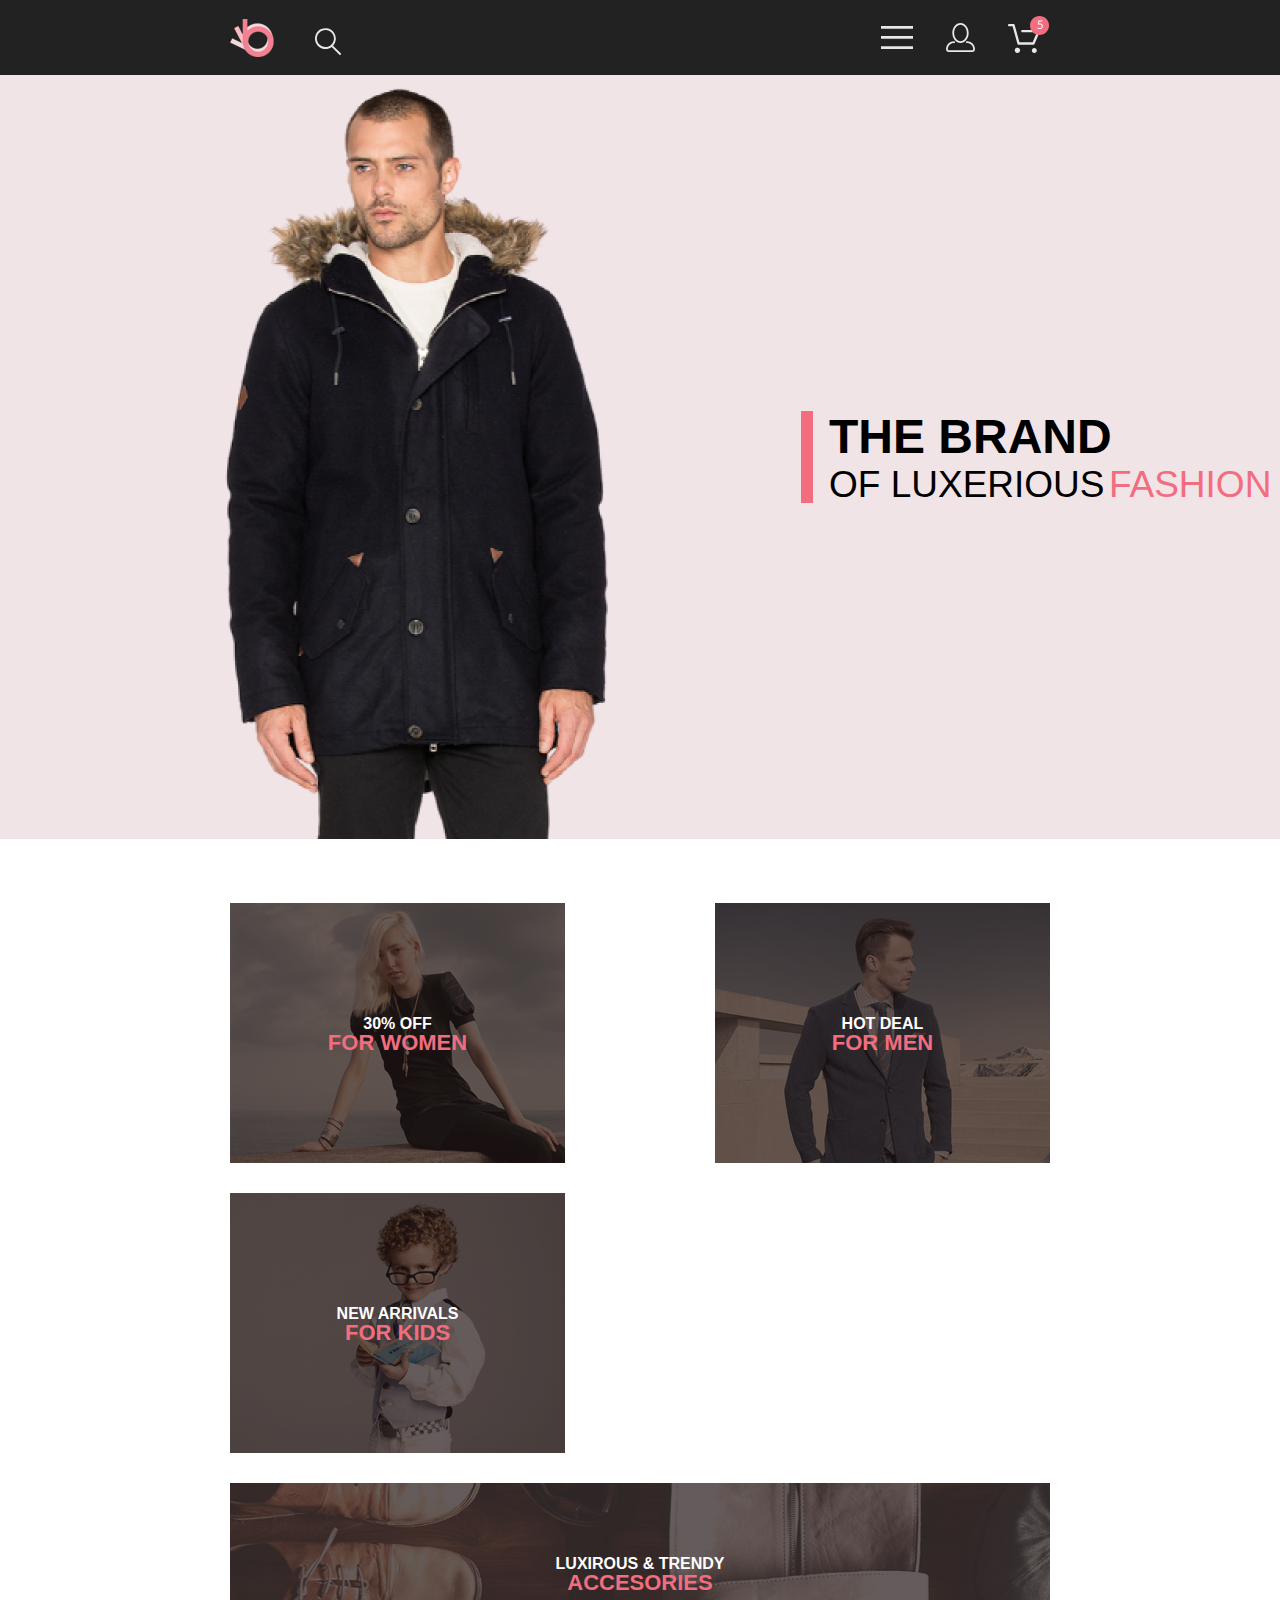
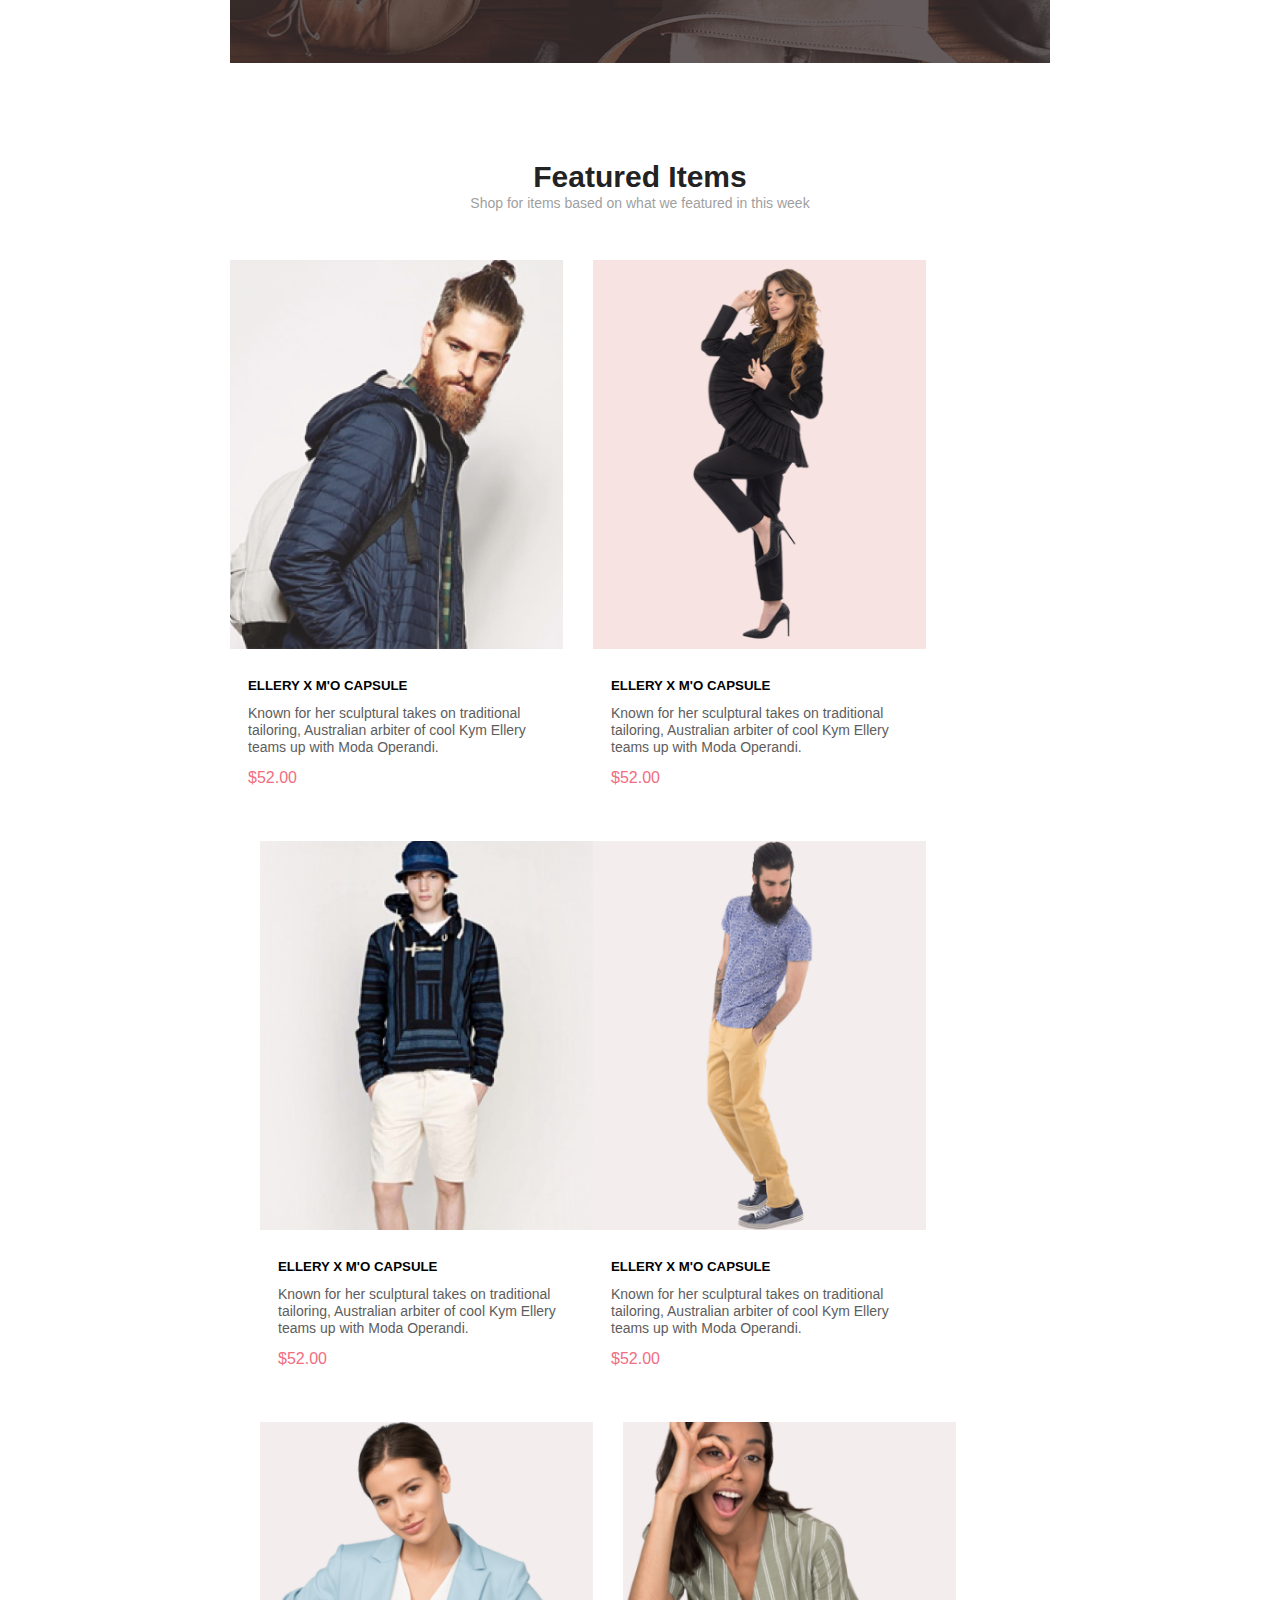
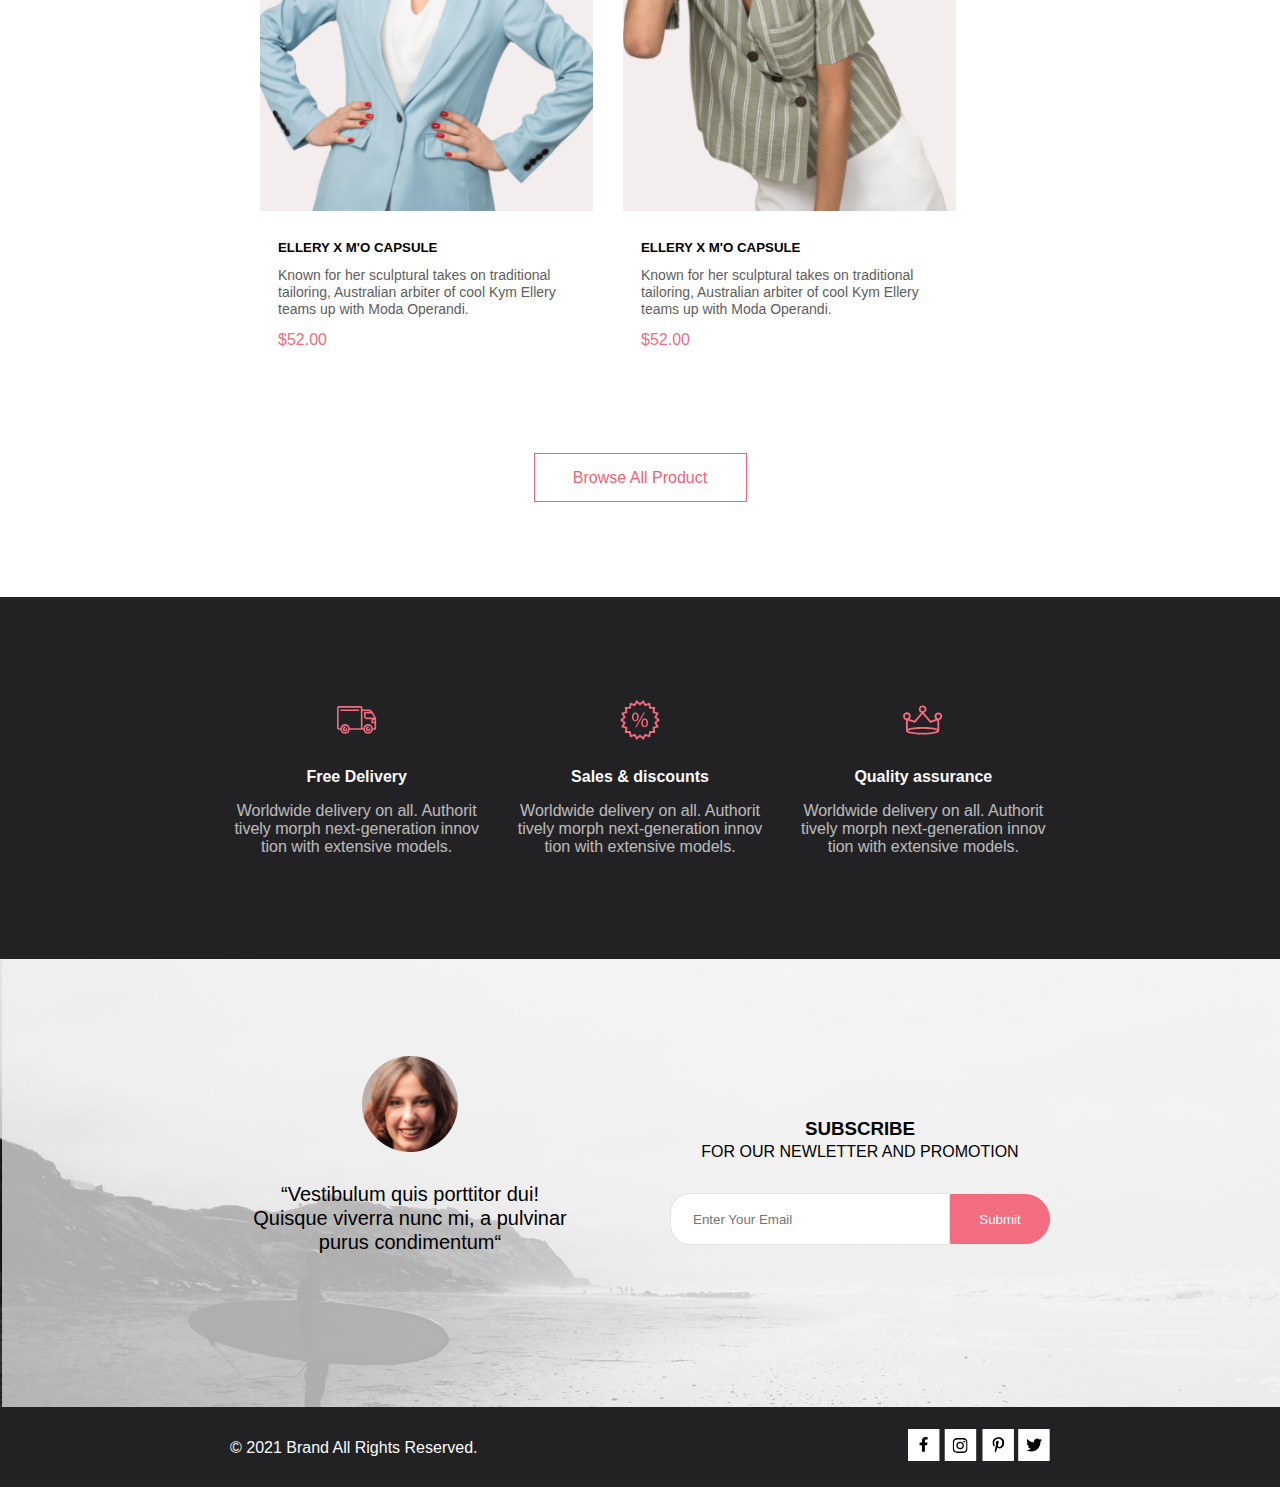
<file: index.html>
<!DOCTYPE html>
<html lang="en">
<head>
	<meta charset="UTF-8">
	<meta http-equiv="X-UA-Compatible" content="IE=edge">
	<meta name="viewport" content="width=device-width, initial-scale=1.0">
	<title>Document</title>
	<link rel="stylesheet" href="css/style.css">
</head>
<body>
	<header>
		<div class="menu container">
			<div class="menu-left">
				<a class="logo" href="https://google.com"><img src="img/logo.svg" alt=""></a>
				<a class="search" href="https://google.com"><img src="img/find.svg" alt=""></a>
			</div>
			<div class="menu-right">
				<a class="burger-menu" href="https://google.com"><img src="img/burger.svg" alt=""></a>
				<a class="contacts-menu" href="https://google.com"><img src="img/contacts.svg" alt=""></a>
				<a class="shop-menu" href="https://google.com"><img src="img/shop_menu.svg" alt=""></a>
			</div>
		</div>
	</header>

	<main>
		<section class="intro">
			<div class="intro-image">
				<img class="intro-img" src="img/intro-image.png" alt="">
			</div>
			<div class="intro-line"></div>
			<div class="intro-text">
				<h1>THE BRAND</h1>
				<p>OF LUXERIOUS </p>
				<span>FASHION</span>
			</div>
		</section>

		<section class="category">
			<div class="category__wrap container">
					<div class="category__item">
						<div class="category__text">
							<h3>30% OFF</h3>
							<h2>FOR WOMEN</h2>
						</div>
					</div>
					<div class="category__item">
						<div class="category__text">
							<h3>HOT DEAL</h3>
							<h2>FOR MEN</h2>
						</div>
					</div>
					<div class="category__item">
						<div class="category__text">
							<h3>NEW ARRIVALS</h3>
							<h2>FOR KIDS</h2>
						</div>
					</div>
					<div class="category__item">
						<div class="category__text">
							<h3>LUXIROUS & TRENDY</h3>
							<h2>ACCESORIES</h2>
						</div>
					</div>
			</div>
		</section>
		
		<section class="product">
			<div class="product__wrap container">
				<div class="product__title">
					<h2>Featured Items</h2>
					<p>Shop for items based on what we featured in this week</p>
				</div>
				<div class="product__cards">
					<div class="product__card">
						<img src="img/card1.png" alt="">
						<h5>ELLERY X M'O CAPSULE</h5>
						<p>Known for her sculptural takes on traditional tailoring, Australian arbiter of cool Kym Ellery teams up with Moda Operandi.</p>
						<p><span>$52.00</span></p>
					</div>
					<div class="product__card">
						<img src="img/card2.png" alt="">
						<h5>ELLERY X M'O CAPSULE</h5>
						<p>Known for her sculptural takes on traditional tailoring, Australian arbiter of cool Kym Ellery teams up with Moda Operandi.</p>
						<p><span>$52.00</span></p>
					</div>
					<div class="product__card">
						<img src="img/card3.png" alt="">
						<h5>ELLERY X M'O CAPSULE</h5>
						<p>Known for her sculptural takes on traditional tailoring, Australian arbiter of cool Kym Ellery teams up with Moda Operandi.</p>
						<p><span>$52.00</span></p>
					</div>
					<div class="product__card">
						<img src="img/card4.png" alt="">
						<h5>ELLERY X M'O CAPSULE</h5>
						<p>Known for her sculptural takes on traditional tailoring, Australian arbiter of cool Kym Ellery teams up with Moda Operandi.</p>
						<p><span>$52.00</span></p>
					</div>
					<div class="product__card">
						<img src="img/card5.png" alt="">
						<h5>ELLERY X M'O CAPSULE</h5>
						<p>Known for her sculptural takes on traditional tailoring, Australian arbiter of cool Kym Ellery teams up with Moda Operandi.</p>
						<p><span>$52.00</span></p>
					</div>
					<div class="product__card">
						<img src="img/card6.png" alt="">
						<h5>ELLERY X M'O CAPSULE</h5>
						<p>Known for her sculptural takes on traditional tailoring, Australian arbiter of cool Kym Ellery teams up with Moda Operandi.</p>
						<p><span>$52.00</span></p>
					</div>
				</div>
			</div>
			<div class="browse">
				<a href="https://google.com" class="browse-button">Browse All Product</a>
			</div>
		</section>

		<section class="services">
			<div class="services__wrap container">
				<div class="services__item">
					<img src="img/service1.svg" alt="">
					<h4>Free Delivery</h4>
					<p>Worldwide delivery on all. Authorit tively morph next-generation innov tion with extensive models.</p>
				</div>
				<div class="services__item">
					<img src="img/service2.svg" alt="">
					<h4>Sales & discounts</h4>
					<p>Worldwide delivery on all. Authorit tively morph next-generation innov tion with extensive models.</p>
				</div>
				<div class="services__item">
					<img src="img/service3.svg" alt="">
					<h4>Quality assurance</h4>
					<p>Worldwide delivery on all. Authorit tively morph next-generation innov tion with extensive models.</p>
				</div>
			</div>
		</section>

		<section class="autro">
			<div class="autro__wrap container">
				<div class="autro__item">
					<img src="img/autro-img.png" alt="">
					<p>“Vestibulum quis porttitor dui! Quisque viverra nunc mi, a pulvinar purus condimentum“</p>
				</div>
				<div class="autro__subscribe">
					<h3>SUBSCRIBE</h3>
					<p>FOR OUR NEWLETTER AND PROMOTION</p>
					<form class="form" action="submit">
						<input class="email" type="email" placeholder="Enter Your Email" name="email" id="">
						<input type="submit" class="button">
					</form>
				</div>
			</div>
		</section>
	</main>

<footer>
	<div class="footer__wrap container">
		<div class="copyright">
			<p>© 2021  Brand  All Rights Reserved.</p>
		</div>
		<div class="social">
			<a href="https://facebook.com"><img src="img/facebook.svg" alt=""></a>
			<a href="https://instagram.com"><img src="img/insta.svg" alt=""></a>
			<a href="https://pinterest.com"><img src="img/pinterest.svg" alt=""></a>
			<a href="https://twitter.com"><img src="img/twitter.svg" alt=""></a>
		</div>
	</div>
</footer>
</body>
</html>
</file>
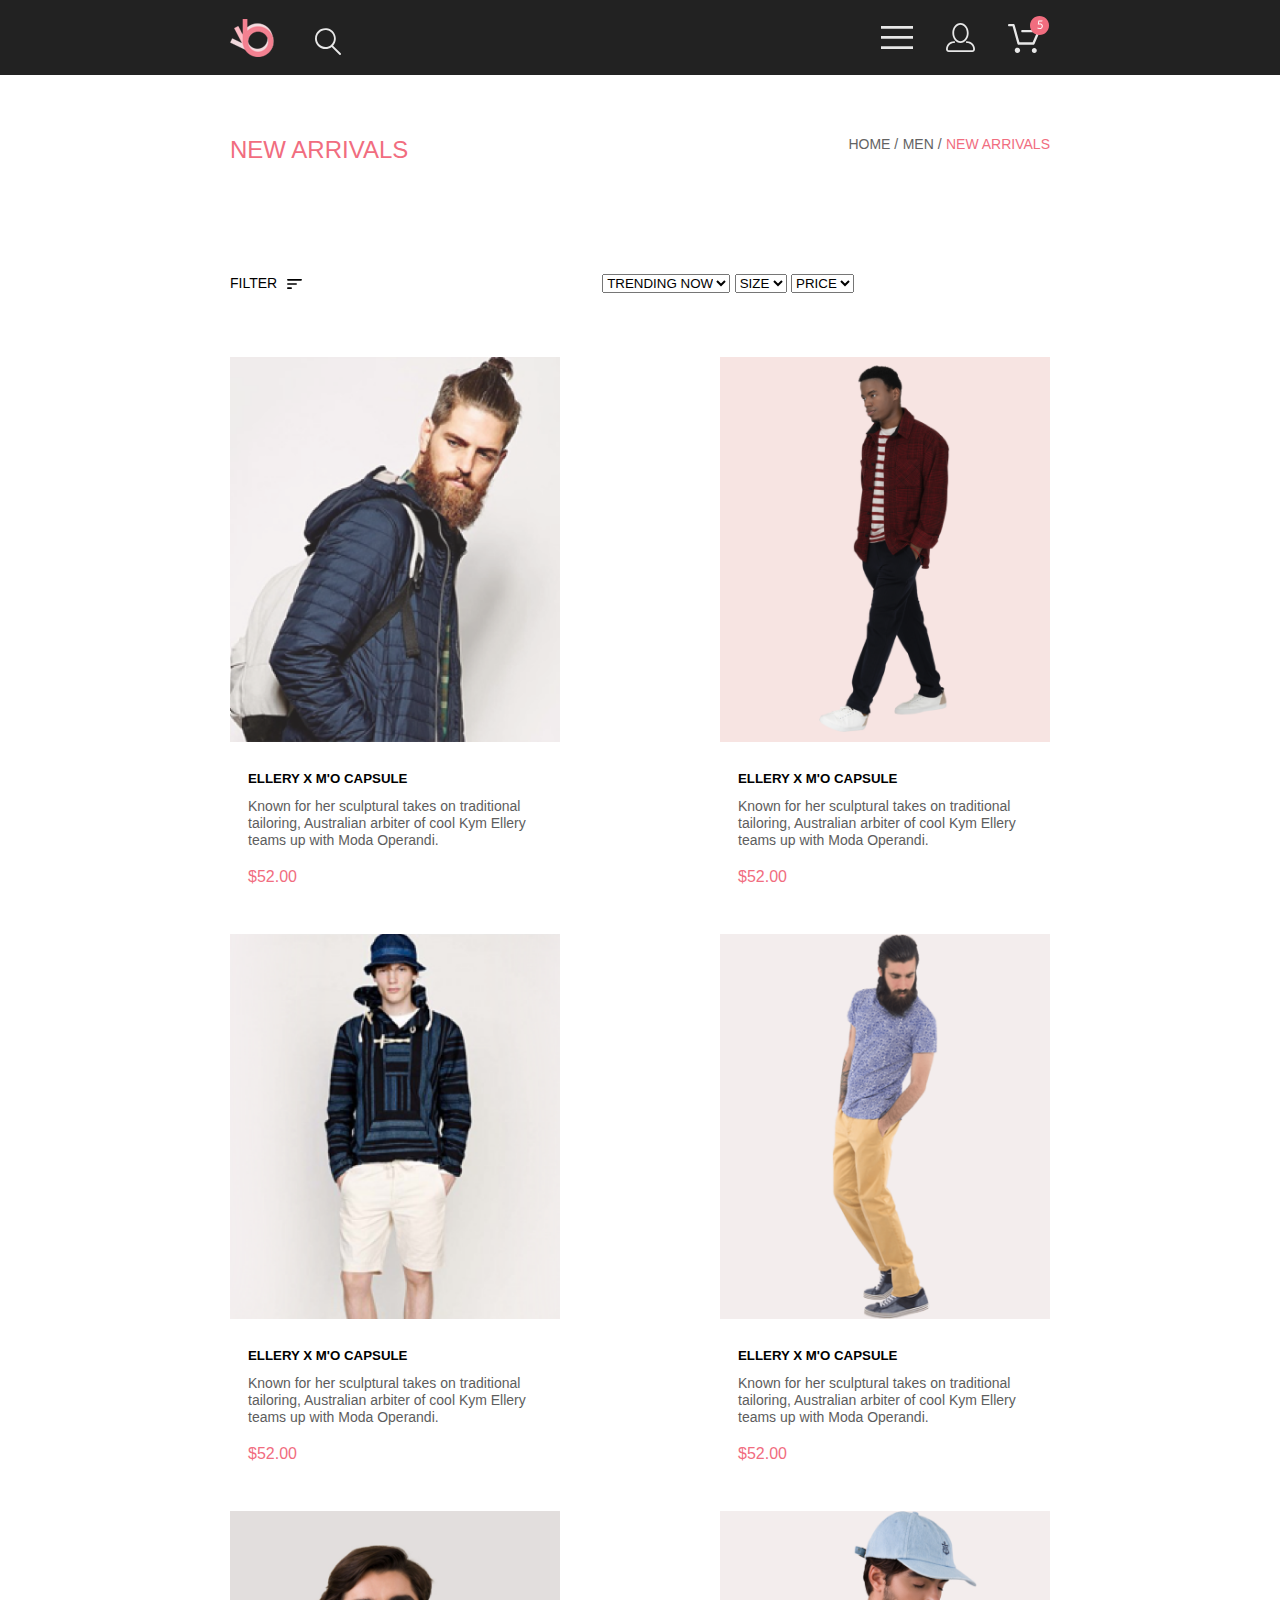
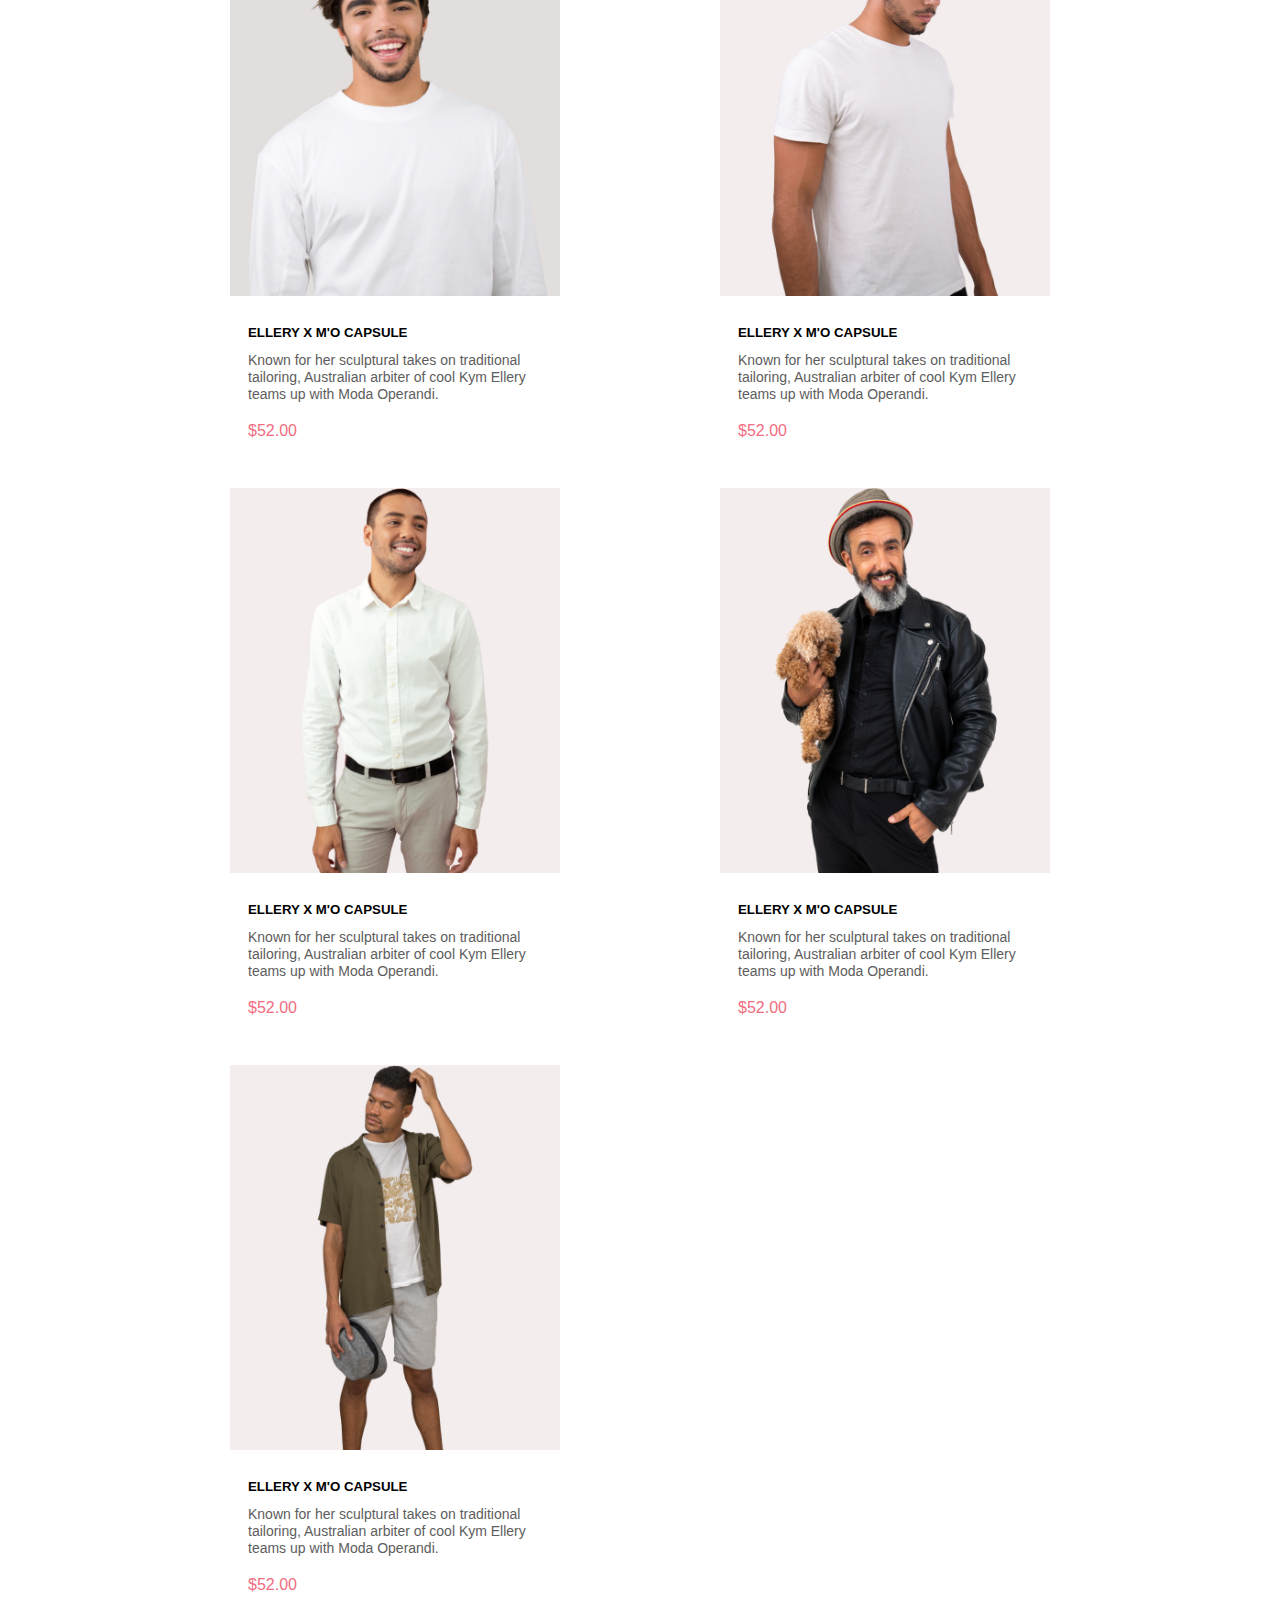
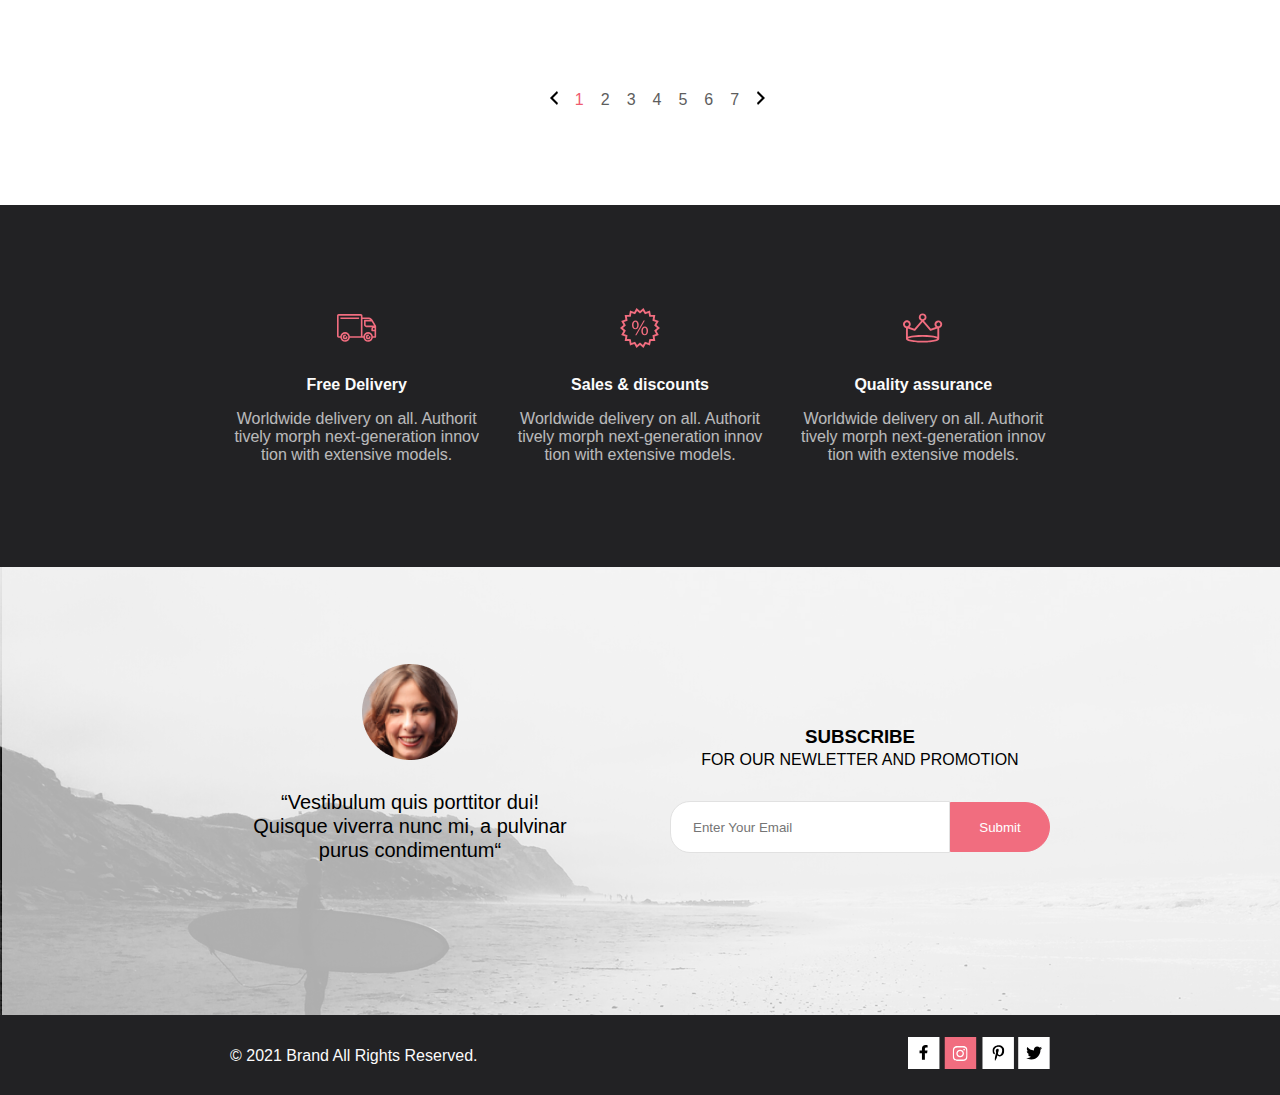
<file: Project-2/index.html>
<!DOCTYPE html>
<html lang="en">
<head>
	<meta charset="UTF-8">
	<meta http-equiv="X-UA-Compatible" content="IE=edge">
	<meta name="viewport" content="width=device-width, initial-scale=1.0">
	<title>Document</title>
	<link rel="stylesheet" href="css/style.css">
</head>
<body>

	<header>
		<div class="menu container">
			<div class="menu-left">
				<a class="logo" href="https://google.com"><img src="img/logo.svg" alt=""></a>
				<a class="search" href="https://google.com"><img src="img/find.svg" alt=""></a>
			</div>
			<div class="menu-right">
				<a class="burger-menu" href="https://google.com"><img src="img/burger.svg" alt=""></a>
				<a class="contacts-menu" href="https://google.com"><img src="img/contacts.svg" alt=""></a>
				<a class="shop-menu" href="https://google.com"><img src="img/shop_menu.svg" alt=""></a>
			</div>
		</div>
	</header>

	<main>
	<section class="arrivals">
		<div class="container arrivals__wrap">
			<div class="arrivals__item">
				<p>NEW ARRIVALS</p>
			</div>
			<div class="arrivals__item">
				<a href="">HOME /</a>
				<a href="">MEN /</a>
				<a href="">NEW ARRIVALS</a>
			</div>
		</div>
	</section>

	<section class="catalog">
		<div class="container catalog__wrap">
			<div class="catalog__filter">
				<p>FILTER</p>
				<div class="select">
						<select name="trending" id="">
						<option value="1">TRENDING NOW</option>
						<option value="2">T-Shirts</option>
						<option value="3">Jeans</option>
						<option value="4">Sneakers</option>
					</select>
					<select name="size" id="">
						<option value="1">SIZE</option>
						<option value="2">44</option>
						<option value="3">46</option>
						<option value="4">48</option>
					</select>
					<select name="price" id="">
						<option value="1">PRICE</option>
						<option value="2">50$</option>
						<option value="3">20$</option>
						<option value="4">10$</option>
					</select>
				</div>
			</div>
			<div class="catalog__items">
				<div class="catalog__item">
					<img src="img/catalog1.png" alt="">
				<h5>ELLERY X M'O CAPSULE</h5>
				<p>Known for her sculptural takes on traditional tailoring, Australian arbiter of cool Kym Ellery teams up with Moda Operandi.</p>
				<p><span>$52.00</span></p>
				</div>
				<div class="catalog__item">
					<img src="img/catalog2.png" alt="">
				<h5>ELLERY X M'O CAPSULE</h5>
				<p>Known for her sculptural takes on traditional tailoring, Australian arbiter of cool Kym Ellery teams up with Moda Operandi.</p>
				<p><span>$52.00</span></p>
				</div>
				<div class="catalog__item">
					<img src="img/catalog3.png" alt="">
				<h5>ELLERY X M'O CAPSULE</h5>
				<p>Known for her sculptural takes on traditional tailoring, Australian arbiter of cool Kym Ellery teams up with Moda Operandi.</p>
				<p><span>$52.00</span></p>
				</div>
				<div class="catalog__item">
					<img src="img/catalog4.png" alt="">
				<h5>ELLERY X M'O CAPSULE</h5>
				<p>Known for her sculptural takes on traditional tailoring, Australian arbiter of cool Kym Ellery teams up with Moda Operandi.</p>
				<p><span>$52.00</span></p>
				</div>
				<div class="catalog__item">
					<img src="img/catalog5.png" alt="">
				<h5>ELLERY X M'O CAPSULE</h5>
				<p>Known for her sculptural takes on traditional tailoring, Australian arbiter of cool Kym Ellery teams up with Moda Operandi.</p>
				<p><span>$52.00</span></p>
				</div>
				<div class="catalog__item">
					<img src="img/catalog6.png" alt="">
				<h5>ELLERY X M'O CAPSULE</h5>
				<p>Known for her sculptural takes on traditional tailoring, Australian arbiter of cool Kym Ellery teams up with Moda Operandi.</p>
				<p><span>$52.00</span></p>
				</div>
				<div class="catalog__item">
					<img src="img/catalog7.png" alt="">
				<h5>ELLERY X M'O CAPSULE</h5>
				<p>Known for her sculptural takes on traditional tailoring, Australian arbiter of cool Kym Ellery teams up with Moda Operandi.</p>
				<p><span>$52.00</span></p>
				</div>
				<div class="catalog__item">
					<img src="img/catalog8.png" alt="">
				<h5>ELLERY X M'O CAPSULE</h5>
				<p>Known for her sculptural takes on traditional tailoring, Australian arbiter of cool Kym Ellery teams up with Moda Operandi.</p>
				<p><span>$52.00</span></p>
				</div>
				<div class="catalog__item">
					<img src="img/catalog9.png" alt="">
				<h5>ELLERY X M'O CAPSULE</h5>
				<p>Known for her sculptural takes on traditional tailoring, Australian arbiter of cool Kym Ellery teams up with Moda Operandi.</p>
				<p><span>$52.00</span></p>
				</div>
			</div>
			<div class="catalog__pages">
				<a href="#"><img src="img/left-arrow.svg" alt=""></a>
				<a href="#" class="active__page">1</a>
				<a href="#">2</a>
				<a href="#">3</a>
				<a href="#">4</a>
				<a href="#">5</a>
				<a href="#">6</a>
				<a href="#">7</a>
				<a href="#"><img src="img/right-arrow.svg" alt=""></a>
			</div>
		</div>
	</section>

	<section class="services">
		<div class="services__wrap container">
			<div class="services__item">
				<img src="img/service1.svg" alt="">
				<h4>Free Delivery</h4>
				<p>Worldwide delivery on all. Authorit tively morph next-generation innov tion with extensive models.</p>
			</div>
			<div class="services__item">
				<img src="img/service2.svg" alt="">
				<h4>Sales & discounts</h4>
				<p>Worldwide delivery on all. Authorit tively morph next-generation innov tion with extensive models.</p>
			</div>
			<div class="services__item">
				<img src="img/service3.svg" alt="">
				<h4>Quality assurance</h4>
				<p>Worldwide delivery on all. Authorit tively morph next-generation innov tion with extensive models.</p>
			</div>
		</div>
	</section>

	<section class="autro">
		<div class="autro__wrap container">
			<div class="autro__item">
				<img src="img/autro-img.png" alt="">
				<p>“Vestibulum quis porttitor dui! Quisque viverra nunc mi, a pulvinar purus condimentum“</p>
			</div>
			<div class="autro__subscribe">
				<h3>SUBSCRIBE</h3>
				<p>FOR OUR NEWLETTER AND PROMOTION</p>
				<form class="form" action="submit">
					<input class="email" type="email" placeholder="Enter Your Email" name="email" id="">
					<input type="submit" class="button">
				</form>
			</div>
		</div>
	</section>
	</main>

	<footer>
		<div class="footer__wrap container">
			<div class="copyright">
				<p>© 2021  Brand  All Rights Reserved.</p>
			</div>
			<div class="social">
				<a href="https://facebook.com"><img src="img/facebook.svg" alt=""></a>
				<a href="https://instagram.com"><img src="img/insta.svg" alt=""></a>
				<a href="https://pinterest.com"><img src="img/pinterest.svg" alt=""></a>
				<a href="https://twitter.com"><img src="img/twitter.svg" alt=""></a>
			</div>
		</div>
	</footer>
</body>
</html>
</file>
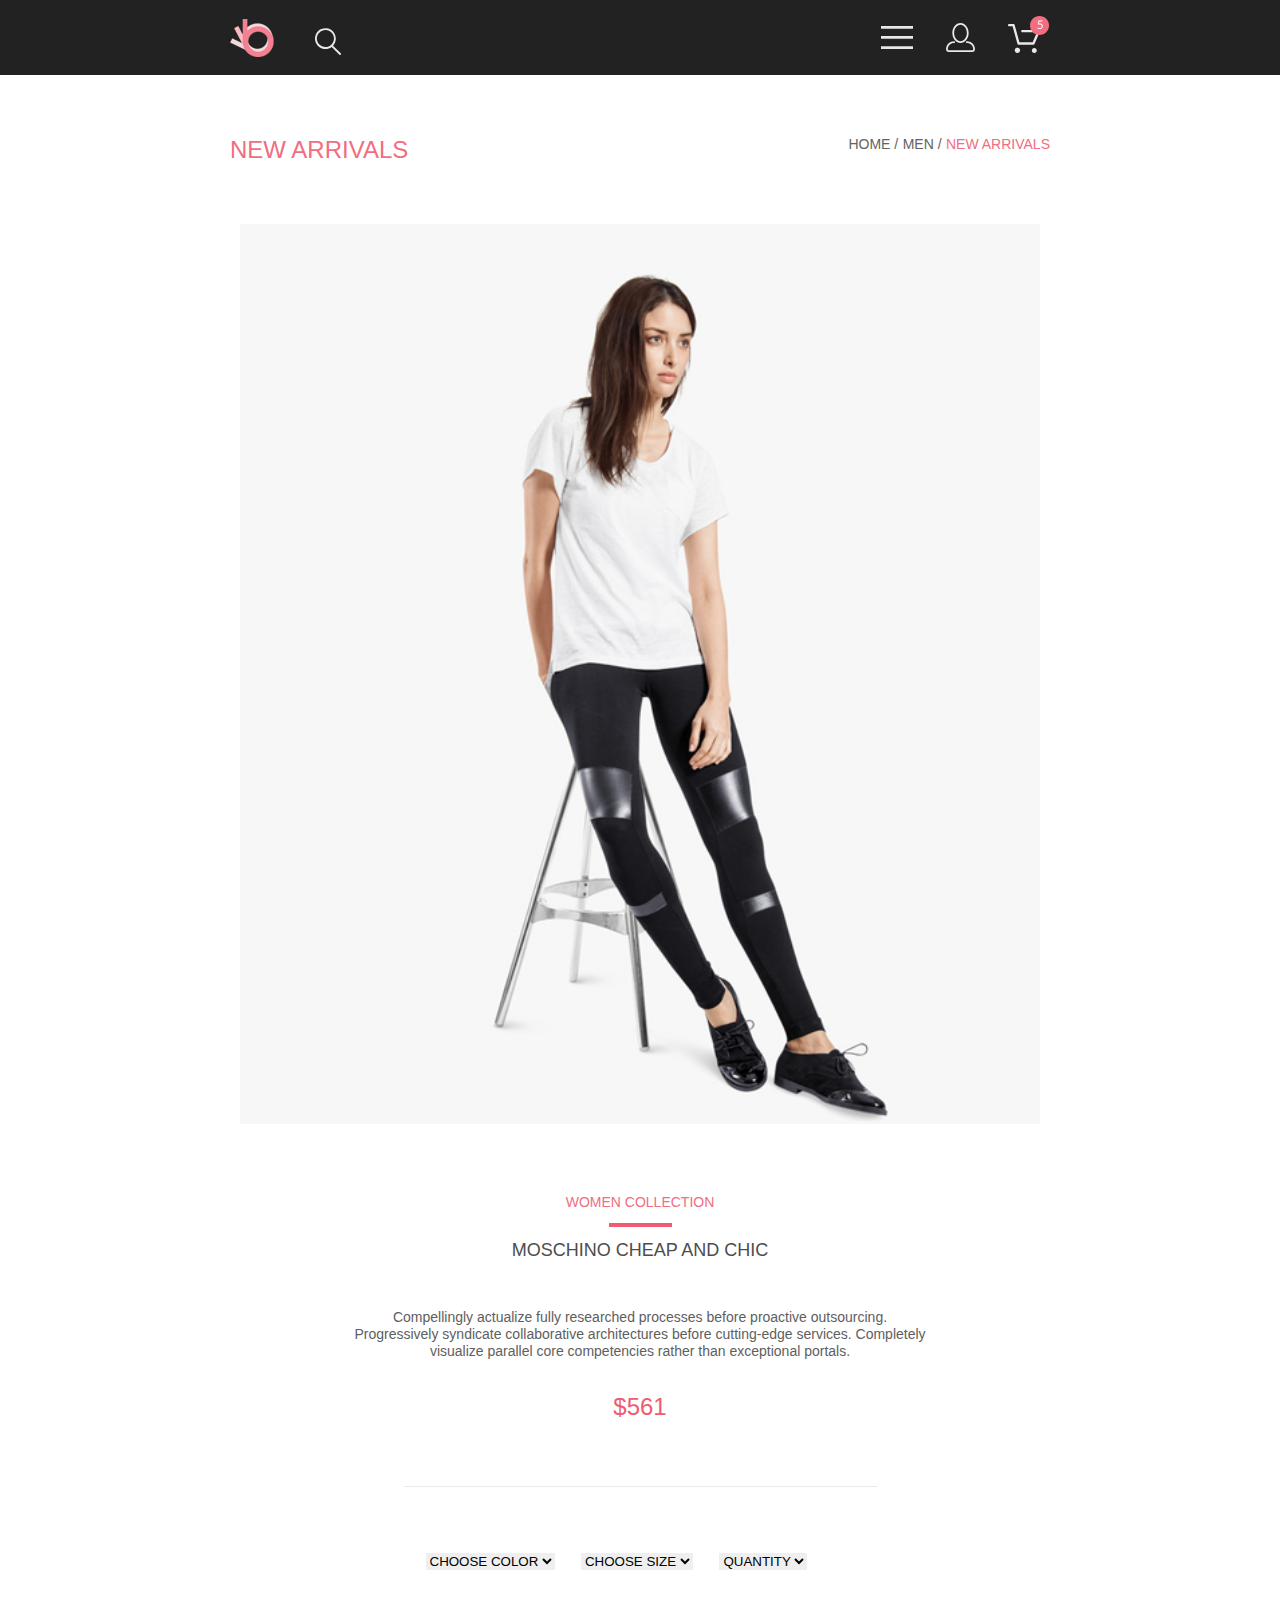
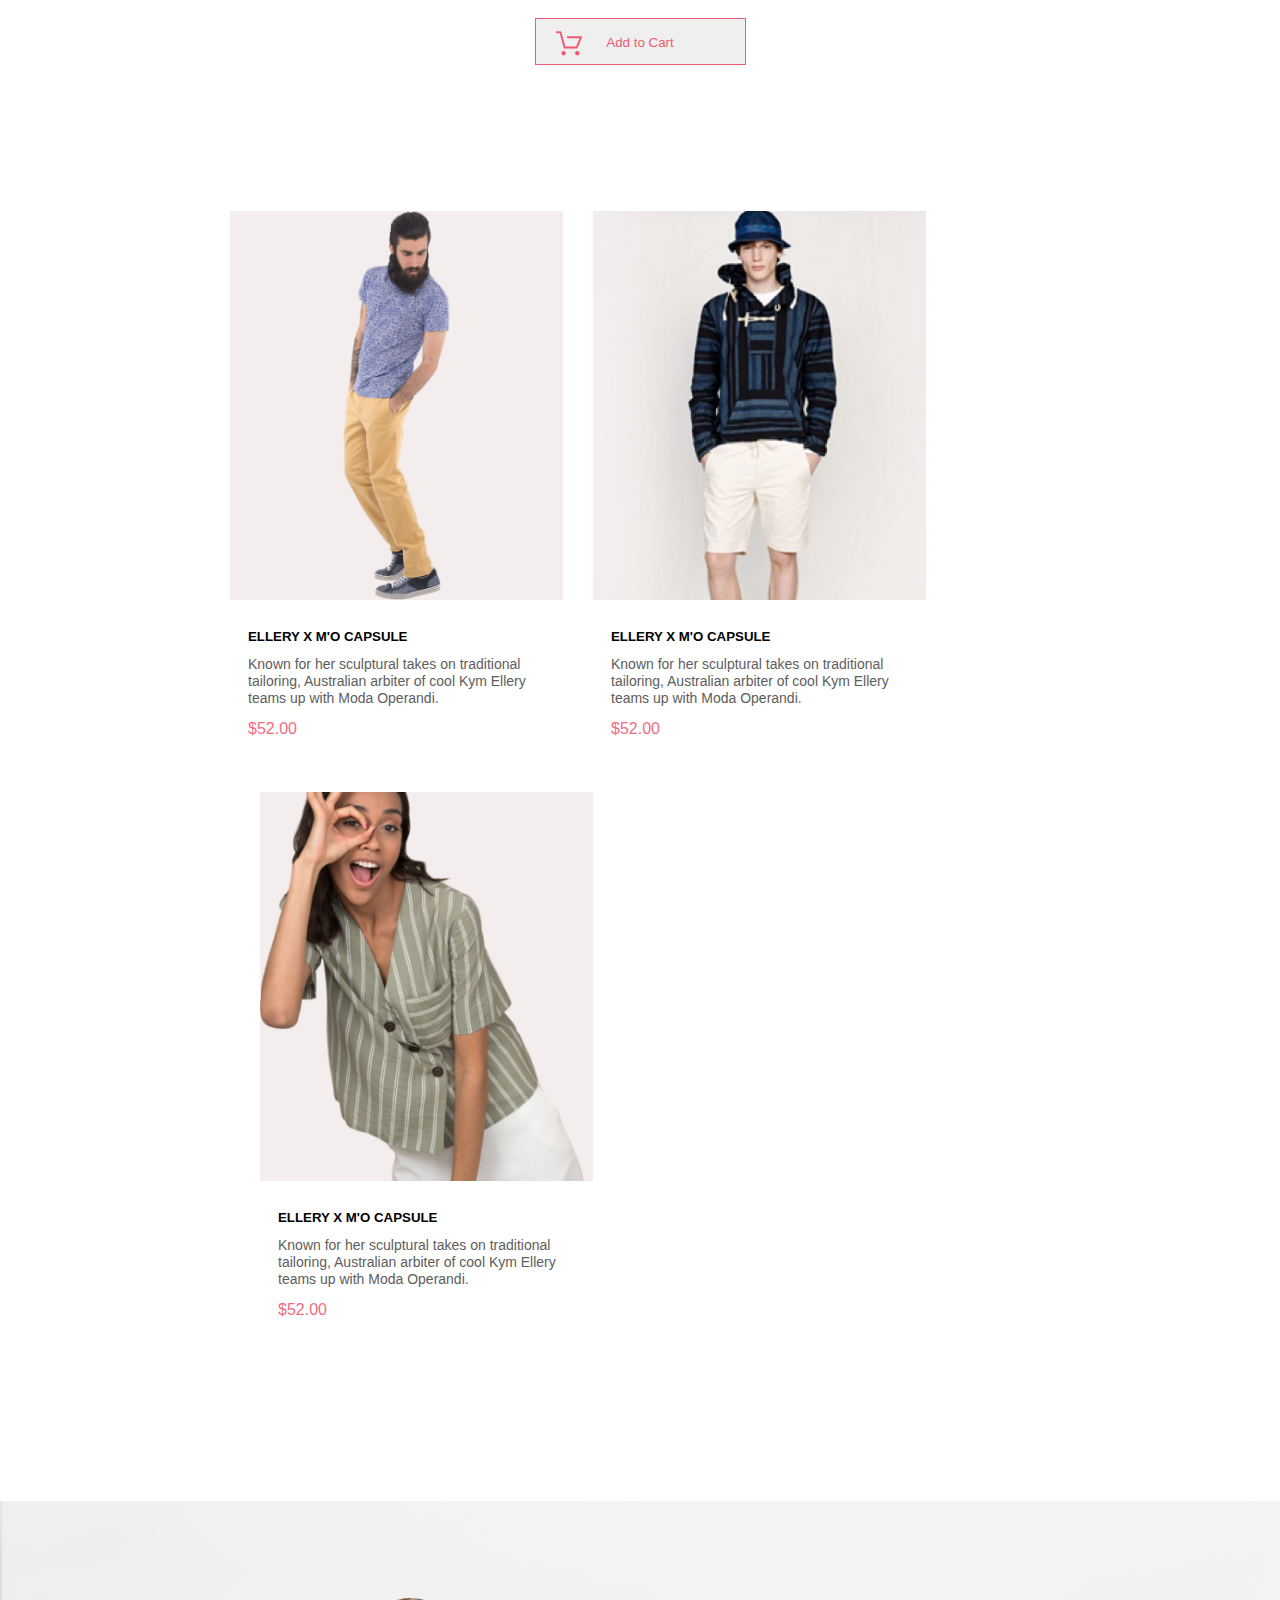
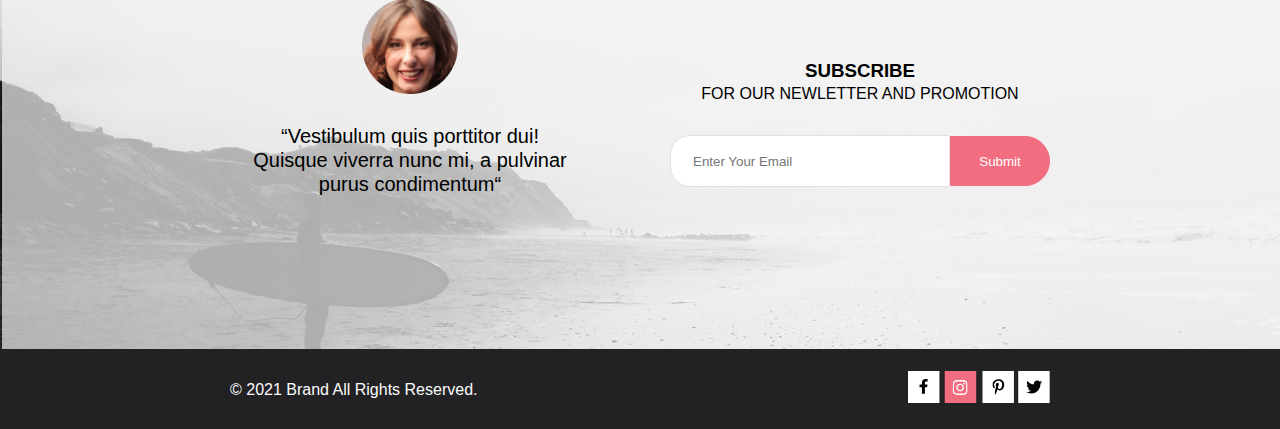
<file: Project-3/index.html>
<!DOCTYPE html>
<html lang="en">
<head>
	<meta charset="UTF-8">
	<meta http-equiv="X-UA-Compatible" content="IE=edge">
	<meta name="viewport" content="width=device-width, initial-scale=1.0">
	<title>Document</title>
	<link rel="stylesheet" href="css/style.css">
</head>
<body>
	<header>
		<div class="menu container">
			<div class="menu-left">
				<a class="logo" href="https://google.com"><img src="img/logo.svg" alt=""></a>
				<a class="search" href="https://google.com"><img src="img/find.svg" alt=""></a>
			</div>
			<div class="menu-right">
				<a class="burger-menu" href="https://google.com"><img src="img/burger.svg" alt=""></a>
				<a class="contacts-menu" href="https://google.com"><img src="img/contacts.svg" alt=""></a>
				<a class="shop-menu" href="https://google.com"><img src="img/shop_menu.svg" alt=""></a>
			</div>
		</div>
	</header>

	<main>
	<section class="arrivals">
		<div class="container arrivals__wrap">
			<div class="arrivals__item">
				<p>NEW ARRIVALS</p>
			</div>
			<div class="arrivals__item">
				<a href="">HOME /</a>
				<a href="">MEN /</a>
				<a href="">NEW ARRIVALS</a>
			</div>
		</div>
	</section>

	<section class="slider">
		<div class="carousel-wrapper">
			<span id="item-1"></span>
			<span id="item-2"></span>
			<span id="item-3"></span>
			<div class="carousel-item item-1">
			  <a class="arrow arrow-prev" href="#item-3"></a>
			  <a class="arrow arrow-next" href="#item-2"></a>
			</div>
			
			<div class="carousel-item item-2">
			  <a class="arrow arrow-prev" href="#item-1"></a>
			  <a class="arrow arrow-next" href="#item-3"></a>
			</div>
			
			<div class="carousel-item item-3">
			  <a class="arrow arrow-prev" href="#item-2"></a>
			  <a class="arrow arrow-next" href="#item-1"></a>
			</div>
		 </div>
	</section>

	<section class="form">
		<form action="send">
			<div class="form__top">
				<h6>WOMEN COLLECTION</h6>
			<div class="form__line">#</div>
			<h5>MOSCHINO CHEAP AND CHIC</h5>
			<p class="form__text">Compellingly actualize fully researched processes before proactive outsourcing. Progressively syndicate collaborative architectures before cutting-edge services. Completely visualize parallel core competencies rather than exceptional portals. </p>
			<p class="cost">$561</p>
			</div>
			<div class="form__bottom">
				<div class="form-select">
					<select name="" id="">
					<option value="">CHOOSE COLOR</option>
					<option value=""></option>
				</select>
				<select name=" " id="">
					<option value="">CHOOSE SIZE</option>
					<option value=""></option>
				</select>
				<select name="" id="">
					<option value="">QUANTITY</option>
					<option value=""></option>
				</select>
				</div>
					<button class="form__button">Add to Cart</button>
			</div>
		</form>
	</section>

	<section class="product">
		<div class="product__wrap container">
			<div class="product__cards">
				<div class="product__card">
					<img src="img/card1.png" alt="">
					<h5>ELLERY X M'O CAPSULE</h5>
					<p>Known for her sculptural takes on traditional tailoring, Australian arbiter of cool Kym Ellery teams up with Moda Operandi.</p>
					<p><span>$52.00</span></p>
				</div>
				<div class="product__card">
					<img src="img/card2.png" alt="">
					<h5>ELLERY X M'O CAPSULE</h5>
					<p>Known for her sculptural takes on traditional tailoring, Australian arbiter of cool Kym Ellery teams up with Moda Operandi.</p>
					<p><span>$52.00</span></p>
				</div>
				<div class="product__card">
					<img src="img/card3.png" alt="">
					<h5>ELLERY X M'O CAPSULE</h5>
					<p>Known for her sculptural takes on traditional tailoring, Australian arbiter of cool Kym Ellery teams up with Moda Operandi.</p>
					<p><span>$52.00</span></p>
				</div>
			</div>
		</div>
	</section>

	<section class="autro">
		<div class="autro__wrap container">
			<div class="autro__item">
				<img src="img/autro-img.png" alt="">
				<p>“Vestibulum quis porttitor dui! Quisque viverra nunc mi, a pulvinar purus condimentum“</p>
			</div>
			<div class="autro__subscribe">
				<h3>SUBSCRIBE</h3>
				<p>FOR OUR NEWLETTER AND PROMOTION</p>
				<form class="autro__form" action="submit">
					<input class="autro__email" type="email" placeholder="Enter Your Email" name="email" id="">
					<input type="submit" class="autro__button">
				</form>
			</div>
		</div>
	</section>
	</main>

	<footer>
		<div class="footer__wrap container">
			<div class="copyright">
				<p>© 2021  Brand  All Rights Reserved.</p>
			</div>
			<div class="social">
				<a href="https://facebook.com"><img src="img/facebook.svg" alt=""></a>
				<a href="https://instagram.com"><img src="img/insta.svg" alt=""></a>
				<a href="https://pinterest.com"><img src="img/pinterest.svg" alt=""></a>
				<a href="https://twitter.com"><img src="img/twitter.svg" alt=""></a>
			</div>
		</div>
	</footer>
</body>
</html>
</file>
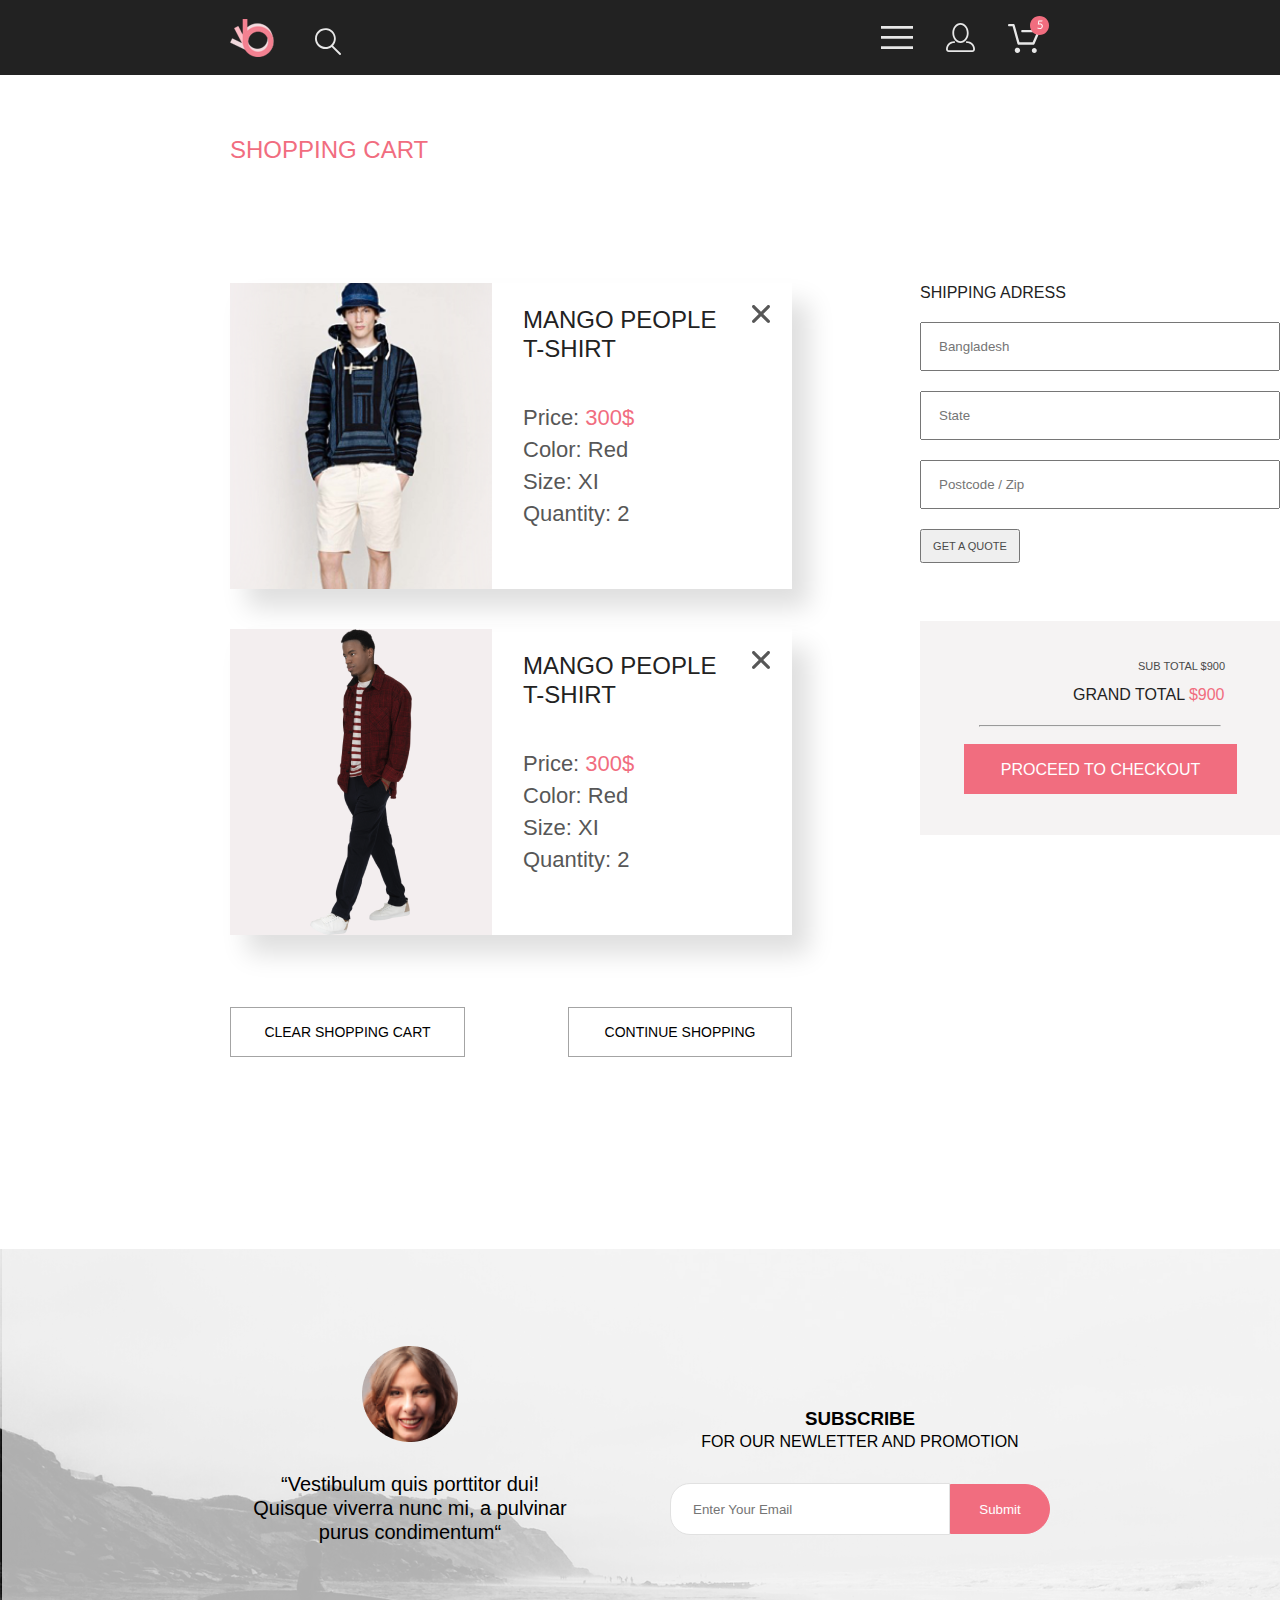
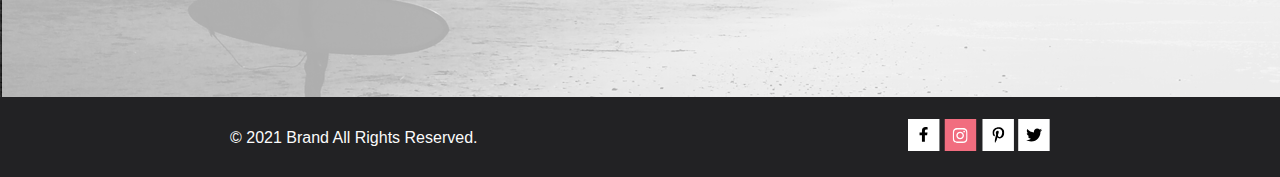
<file: Project-4/index.html>
<!DOCTYPE html>
<html lang="en">
<head>
	<meta charset="UTF-8">
	<meta http-equiv="X-UA-Compatible" content="IE=edge">
	<meta name="viewport" content="width=device-width, initial-scale=1.0">
	<title>Document</title>
	<link rel="stylesheet" href="css/style.css">
</head>
<body>
	<header>
		<div class="menu container">
			<div class="menu__left">
				<a class="logo" href="https://google.com"><img src="img/logo.svg" alt=""></a>
				<a class="search" href="https://google.com"><img src="img/find.svg" alt=""></a>
			</div>
			<div class="menu__right">
				<a class="burger-menu" href="https://google.com"><img src="img/burger.svg" alt=""></a>
				<a class="contacts-menu" href="https://google.com"><img src="img/contacts.svg" alt=""></a>
				<a class="shop-menu" href="https://google.com"><img src="img/shop_menu.svg" alt=""></a>
			</div>
		</div>
	</header>

	<main>
		<section class="shopping-cart">
			<div class="container">
				<div class="cart-title">SHOPPING CART</div>
				<div class="shopping__wrap">
					<div class="card">
					<div class="card__1">
						<div class="card__1_img">
							<img src="img/card1.png" alt="">
						</div>
						<div class="card__1_text">
							<a href="#"><img src="img/close-button.svg" alt=""></a>
							<h5>MANGO  PEOPLE  T-SHIRT</h5>
							<p>Price: <span>300$</span></p>
							<p>Color: Red</p>
							<p>Size: XI</p>
							<p>Quantity: 2</p></div>
					</div>
					<div class="card__2">
						<div class="card__2_img">
							<img src="img/card2.png" alt="">
						</div>
						<div class="card__2_text">
							<a href="#"><img src="img/close-button.svg" alt=""></a>
							<h5>MANGO  PEOPLE  T-SHIRT</h5>
							<p>Price: <span>300$</span></p>
							<p>Color: Red</p>
							<p>Size: XI</p>
							<p>Quantity: 2</p>
						</div>
					</div>
					<div class="card__buttons">
						<button>CLEAR SHOPPING CART</button>
						<button>CONTINUE SHOPPING</button>
					</div>
				</div>
				<div class="cart__form">
					<p>SHIPPING ADRESS</p>
					<form action="">
					<input placeholder="Bangladesh" type="text" name="" id="">
					<input placeholder="State" type="text" name="" id="">
					<input placeholder="Postcode / Zip" type="text" name="" id="">
					<button>GET A QUOTE</button>
					</form>
					<div class="checkout">
						<h6>SUB TOTAL $900</h6>
						<h5>GRAND TOTAL <span>$900</span></h5>
						<hr>
						<button>PROCEED TO CHECKOUT</button>
					</div>
				</div>
				</div>
			</div>
		</section>

		<section class="autro">
			<div class="autro__wrap container">
				<div class="autro__item">
					<img src="img/autro-img.png" alt="">
					<p>“Vestibulum quis porttitor dui! Quisque viverra nunc mi, a pulvinar purus condimentum“</p>
				</div>
				<div class="autro__subscribe">
					<h3>SUBSCRIBE</h3>
					<p>FOR OUR NEWLETTER AND PROMOTION</p>
					<form class="autro__form" action="submit">
						<input class="autro__email" type="email" placeholder="Enter Your Email" name="email" id="">
						<input type="submit" class="autro__button">
					</form>
				</div>
			</div>
		</section>
	</main>

	<footer>
		<div class="footer">
			<div class="footer__wrap container">
			<div class="copyright">
				<p>© 2021  Brand  All Rights Reserved.</p>
			</div>
			<div class="social">
				<a href="https://facebook.com"><img src="img/facebook.svg" alt=""></a>
				<a href="https://instagram.com"><img src="img/insta.svg" alt=""></a>
				<a href="https://pinterest.com"><img src="img/pinterest.svg" alt=""></a>
				<a href="https://twitter.com"><img src="img/twitter.svg" alt=""></a>
			</div>
		</div>
		</div>
		
	</footer>
</body>
</html>
</file>
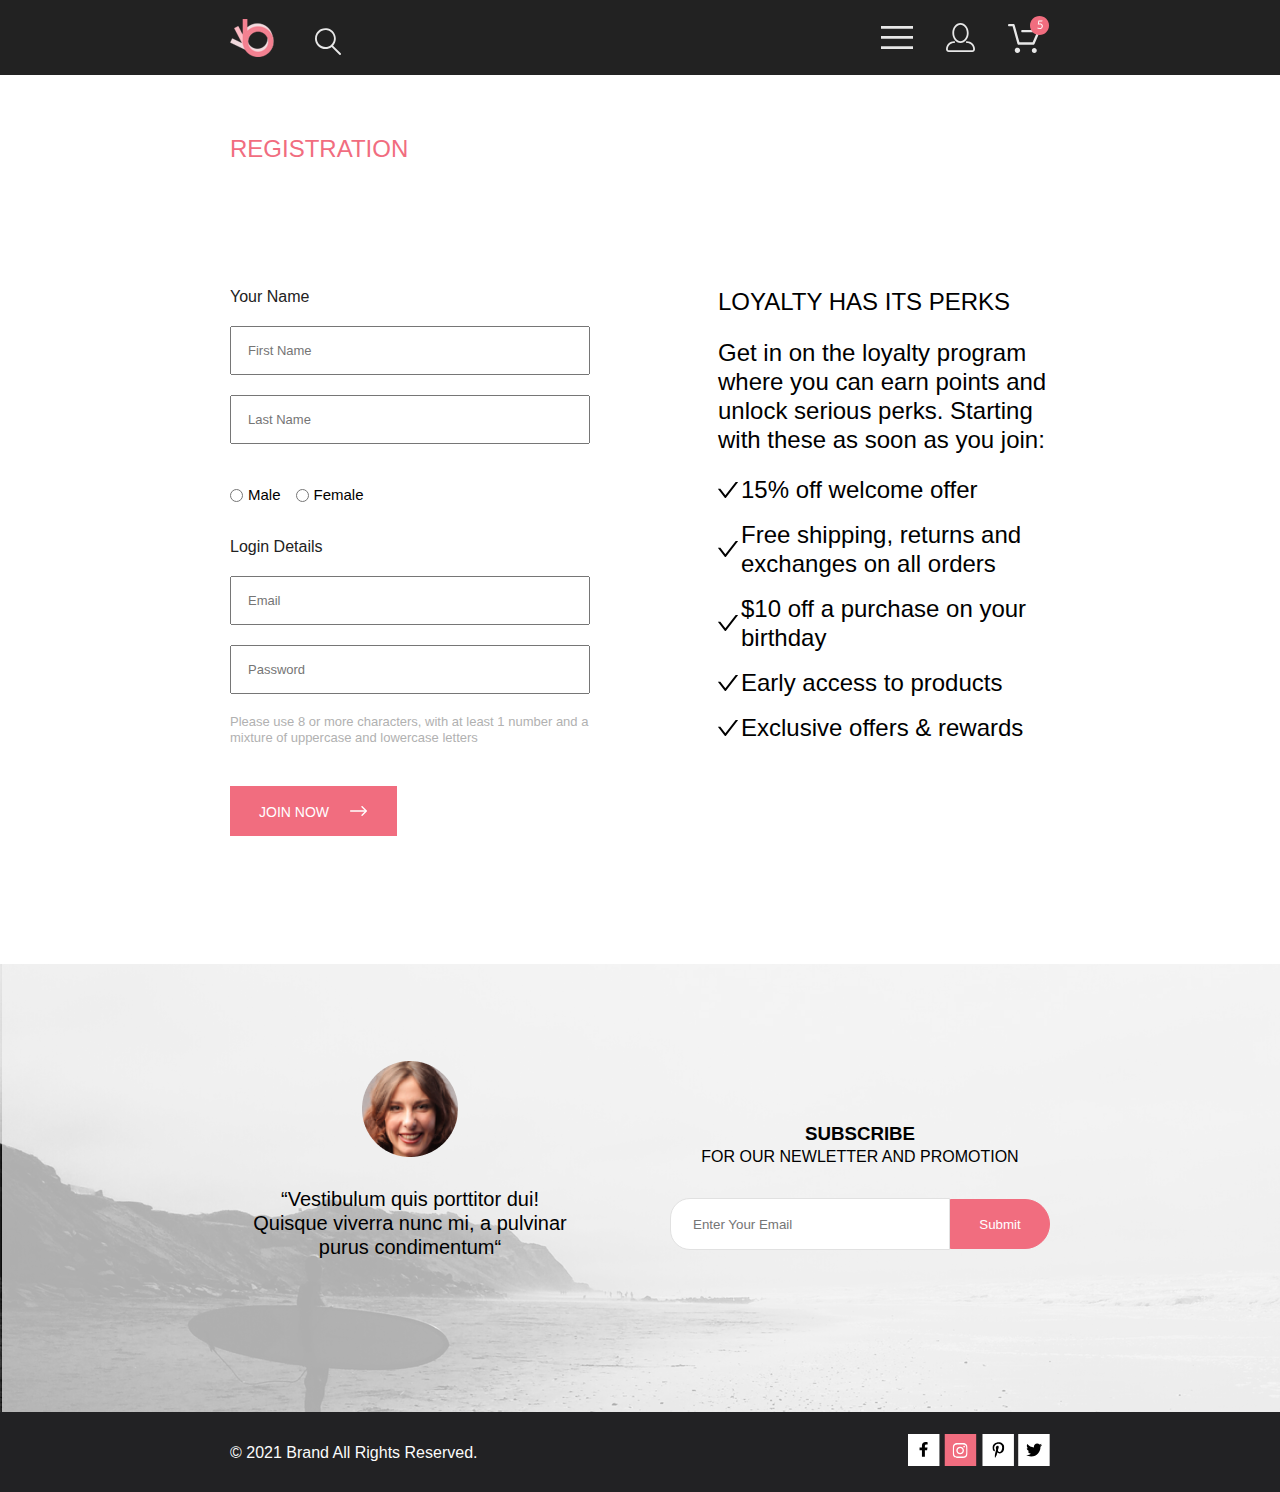
<file: Project-5/registration.html>
<!DOCTYPE html>
<html lang="en">
<head>
	<meta charset="UTF-8">
	<meta http-equiv="X-UA-Compatible" content="IE=edge">
	<meta name="viewport" content="width=device-width, initial-scale=1.0">
	<title>Document</title>
	<link rel="stylesheet" href="css/style.css">
</head>
<body>
	<header>
		<div class="menu container">
			<div class="menu__left">
				<a class="logo" href="https://google.com"><img src="img/logo.svg" alt=""></a>
				<a class="search" href="https://google.com"><img src="img/find.svg" alt=""></a>
			</div>
			<div class="menu__right">
				<a class="burger-menu" href="https://google.com"><img src="img/burger.svg" alt=""></a>
				<a class="contacts-menu" href="https://google.com"><img src="img/contacts.svg" alt=""></a>
				<a class="shop-menu" href="https://google.com"><img src="img/shop_menu.svg" alt=""></a>
			</div>
		</div>
	</header>

	<main>
		<section class="registration">
			<div class="container">
				<div class="registration__title">REGISTRATION</div>
				<div class="registration__wrap">
					<div class="registration__form">
					<form action="">
						<h5>Your Name</h5>
						<input type="text" placeholder="First Name">
						<input type="text" placeholder="Last Name">
					</form>
						<form action="" class="gender">
							<input type="radio" class="gender__male"> <span>Male</span>
							<input type="radio" class="gender__female"> <span>Female</span>
						</form>
						<form>
						<h5>Login Details</h5>
						<input type="email" placeholder="Email">
						<input type="password" placeholder="Password">
						<p>Please use 8 or more characters, with at least 1 number and a mixture of uppercase and lowercase letters</p>
						<button>JOIN NOW</button>
					</form>
					</div>
						<div class="registration__info">
						<h3>LOYALTY HAS ITS PERKS</h3>
						<p>Get in on the loyalty program where you can earn points and unlock serious perks. Starting with these as soon as you join:</p>
						<ul>
							<li>15% off welcome offer</li>
							<li>Free shipping, returns and exchanges on all orders</li>
							<li>$10 off a purchase on your birthday</li>
							<li>Early access to products</li>
							<li>Exclusive offers & rewards</li>
						</ul>
					</div>
				</div>
			</div>
		</section>

		<section class="autro">
			<div class="autro__wrap container">
				<div class="autro__item">
					<img src="img/autro-img.png" alt="">
					<p>“Vestibulum quis porttitor dui! Quisque viverra nunc mi, a pulvinar purus condimentum“</p>
				</div>
				<div class="autro__subscribe">
					<h3>SUBSCRIBE</h3>
					<p>FOR OUR NEWLETTER AND PROMOTION</p>
					<form class="autro__form" action="submit">
						<input class="autro__email" type="email" placeholder="Enter Your Email" name="email" id="">
						<input type="submit" class="autro__button">
					</form>
				</div>
			</div>
		</section>
	</main>

	<footer>
		<div class="footer">
			<div class="footer__wrap container">
			<div class="copyright">
				<p>© 2021  Brand  All Rights Reserved.</p>
			</div>
			<div class="social">
				<a href="https://facebook.com"><img src="img/facebook.svg" alt=""></a>
				<a href="https://instagram.com"><img src="img/insta.svg" alt=""></a>
				<a href="https://pinterest.com"><img src="img/pinterest.svg" alt=""></a>
				<a href="https://twitter.com"><img src="img/twitter.svg" alt=""></a>
			</div>
		</div>
		</div>
	</footer>
</body>
</html>
</file>
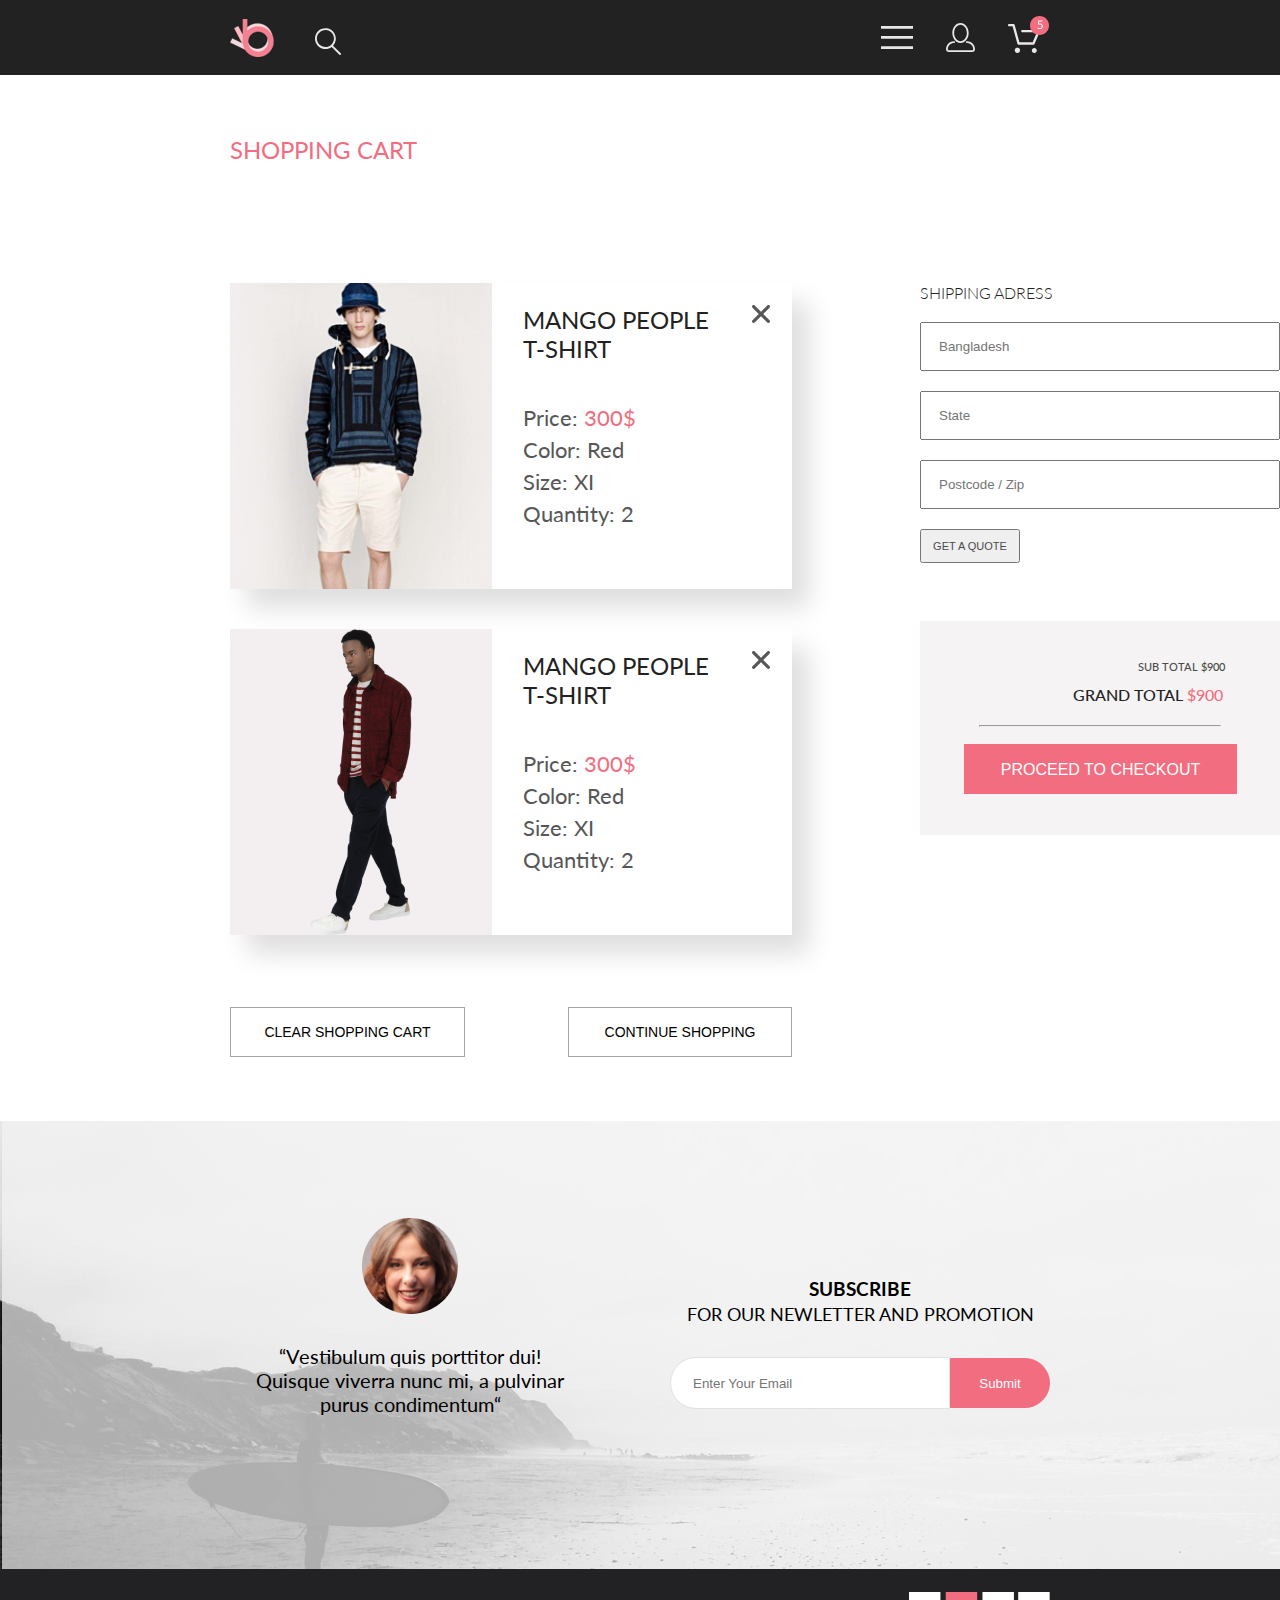
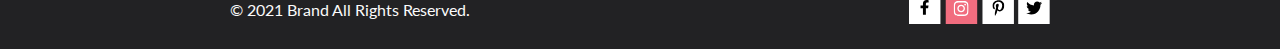
<file: Shop/cart.html>
<!DOCTYPE html>
<html lang="en">
<head>
	<meta charset="UTF-8">
	<meta http-equiv="X-UA-Compatible" content="IE=edge">
	<meta name="viewport" content="width=device-width, initial-scale=1.0">
	<title>Document</title>
	<link rel="stylesheet" href="css/style.css">
	<link href="https://fonts.googleapis.com/css2?family=Lato&display=swap" rel="stylesheet">
</head>
<body>
	<header>
		<div class="menu container">
			<div class="menu-left">
				<a class="logo" href="home.html"><img src="img/logo.svg" alt=""></a>
				<a class="search" href="catalog.html"><img src="img/find.svg" alt=""></a>
			</div>
			<div class="menu-right">
				<a class="burger-menu" href="product.html"><img src="img/burger.svg" alt=""></a>
				<a class="contacts-menu" href="registration.html"><img src="img/contacts.svg" alt=""></a>
				<a class="shop-menu" href="cart.html"><img src="img/shop_menu.svg" alt=""></a>
			</div>
		</div>
	</header>

	<main>
		<section class="shopping-cart">
			<div class="container">
				<div class="cart-title">SHOPPING CART</div>
				<div class="shopping__wrap">
					<div class="shopping-card">
					<div class="shopping-card__1">
						<div class="shopping-card__1_img">
							<img src="img/shopping-card1.png" alt="">
						</div>
						<div class="shopping-card__1_text">
							<a href="#"><img src="img/close-button.svg" alt=""></a>
							<h5>MANGO  PEOPLE  T-SHIRT</h5>
							<p>Price: <span>300$</span></p>
							<p>Color: Red</p>
							<p>Size: XI</p>
							<p>Quantity: 2</p></div>
					</div>
					<div class="shopping-card__2">
						<div class="shopping-card__2_img">
							<img src="img/shopping-card2.png" alt="">
						</div>
						<div class="shopping-card__2_text">
							<a href="#"><img src="img/close-button.svg" alt=""></a>
							<h5>MANGO  PEOPLE  T-SHIRT</h5>
							<p>Price: <span>300$</span></p>
							<p>Color: Red</p>
							<p>Size: XI</p>
							<p>Quantity: 2</p>
						</div>
					</div>
					<div class="shopping-card__buttons">
						<button>CLEAR SHOPPING CART</button>
						<button>CONTINUE SHOPPING</button>
					</div>
				</div>
				<div class="cart__form">
					<form action="submit">
					<p>SHIPPING ADRESS</p>
					<input placeholder="Bangladesh" type="text">
					<input placeholder="State" type="text">
					<input placeholder="Postcode / Zip" type="text">
					<button>GET A QUOTE</button>
					</form>
					<div class="checkout">
						<h6>SUB TOTAL $900</h6>
						<h5>GRAND TOTAL <span>$900</span></h5>
						<hr>
						<button>PROCEED TO CHECKOUT</button>
					</div>
				</div>
				</div>
			</div>
		</section>

		<section class="autro">
			<div class="autro__wrap container">
				<div class="autro__item">
					<img src="img/autro-img.png" alt="">
					<p>“Vestibulum quis porttitor dui! Quisque viverra nunc mi, a pulvinar purus condimentum“</p>
				</div>
				<div class="autro__subscribe">
					<h3>SUBSCRIBE</h3>
					<p>FOR OUR NEWLETTER AND PROMOTION</p>
					<form class="autro__form" action="submit">
						<input class="autro__email" type="email" placeholder="Enter Your Email">
						<input type="submit" class="autro__button">
					</form>
				</div>
			</div>
		</section>
	</main>

	<footer>
		<div class="footer">
			<div class="footer__wrap container">
			<div class="copyright">
				<p>© 2021  Brand  All Rights Reserved.</p>
			</div>
			<div class="social">
				<a href="https://facebook.com"><img src="img/facebook.svg" alt=""></a>
				<a href="https://instagram.com"><img src="img/insta.svg" alt=""></a>
				<a href="https://pinterest.com"><img src="img/pinterest.svg" alt=""></a>
				<a href="https://twitter.com"><img src="img/twitter.svg" alt=""></a>
			</div>
		</div>
		</div>
	</footer>
</body>
</html>
</file>
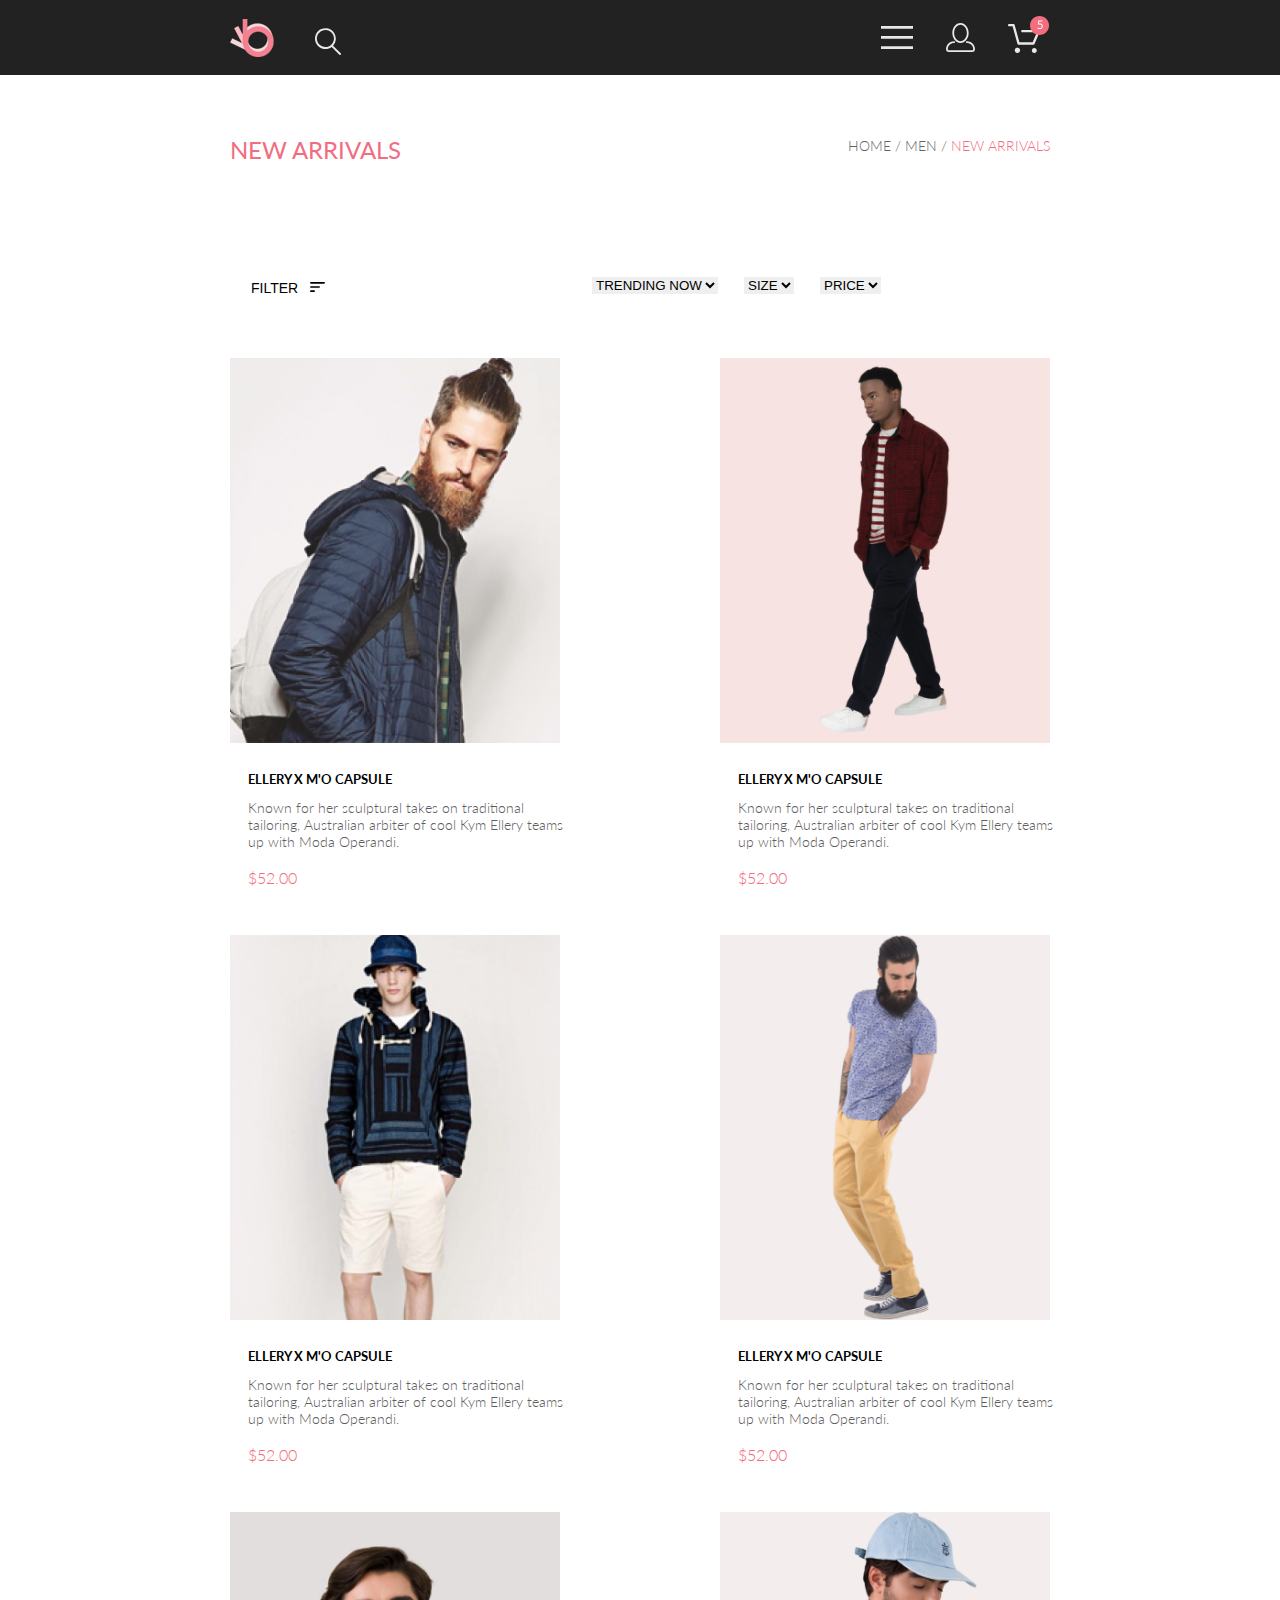
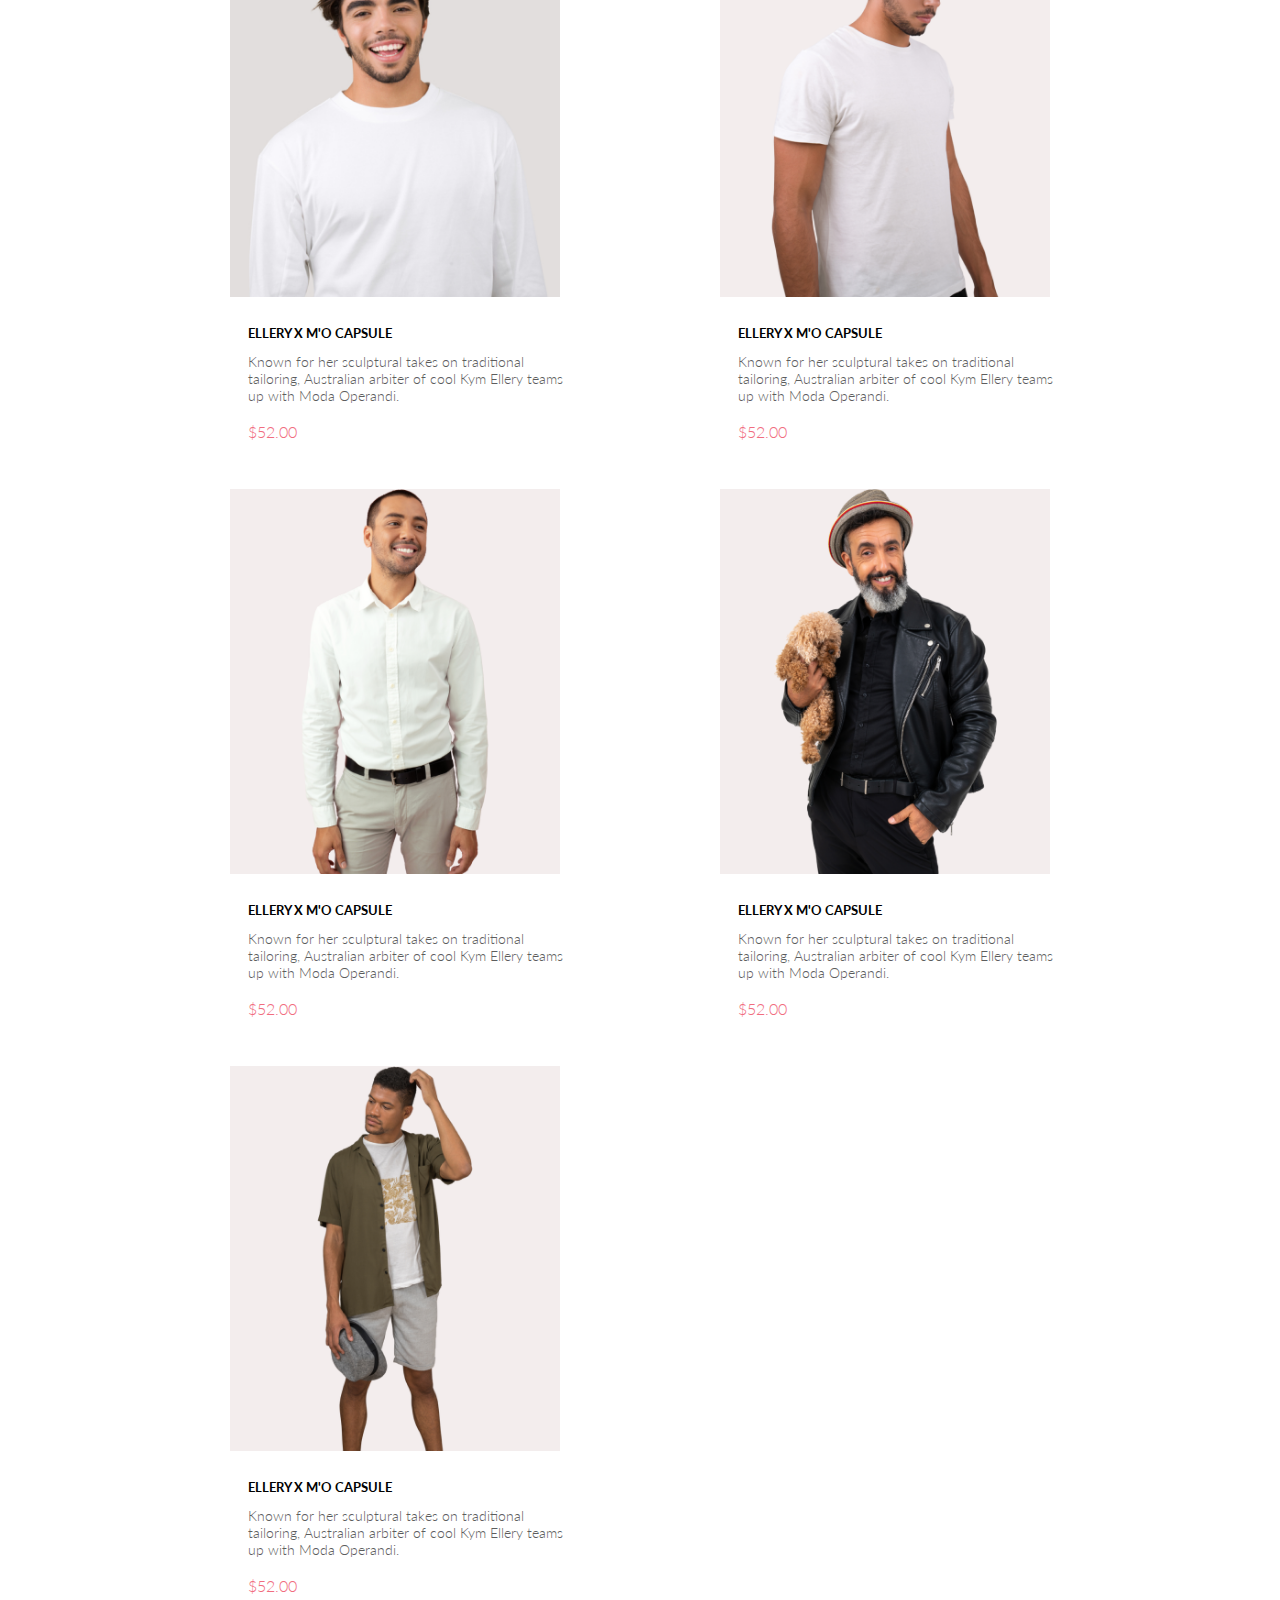
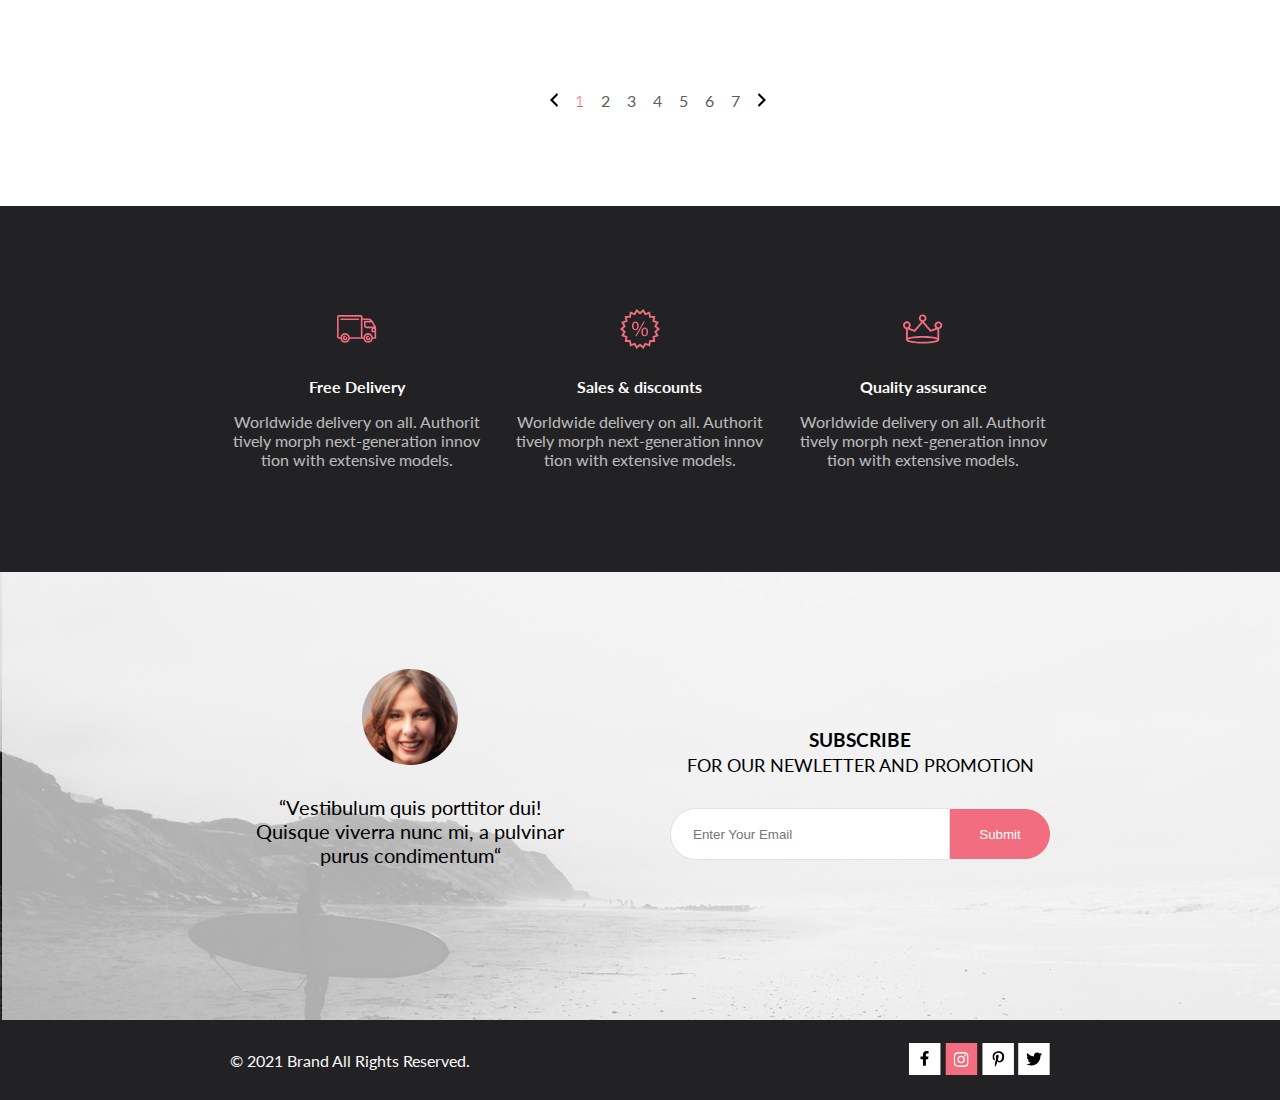
<file: Shop/catalog.html>
<!DOCTYPE html>
<html lang="en">
<head>
	<meta charset="UTF-8">
	<meta http-equiv="X-UA-Compatible" content="IE=edge">
	<meta name="viewport" content="width=device-width, initial-scale=1.0">
	<title>Document</title>
	<link rel="stylesheet" href="css/style.css">
	<link href="https://fonts.googleapis.com/css2?family=Lato&display=swap" rel="stylesheet">
</head>
<body>

	<header>
		<div class="menu container">
			<div class="menu-left">
				<a class="logo" href="home.html"><img src="img/logo.svg" alt=""></a>
				<a class="search" href="catalog.html"><img src="img/find.svg" alt=""></a>
			</div>
			<div class="menu-right">
				<a class="burger-menu" href="product.html"><img src="img/burger.svg" alt=""></a>
				<a class="contacts-menu" href="registration.html"><img src="img/contacts.svg" alt=""></a>
				<a class="shop-menu" href="cart.html"><img src="img/shop_menu.svg" alt=""></a>
			</div>
		</div>
	</header>

	<main>
	<section class="arrivals">
		<div class="container arrivals__wrap">
			<div class="arrivals__item">
				<p>NEW ARRIVALS</p>
			</div>
			<div class="arrivals__item">
				<a href="">HOME /</a>
				<a href="">MEN /</a>
				<a href="">NEW ARRIVALS</a>
			</div>
		</div>
	</section>

	<section class="catalog">
		<div class="container catalog__wrap">
			<div class="catalog__filter">
				<div class="filter">
					<button class="filter__button">FILTER</button>
					<div class="filter__content">
						<div class="filter__category">
							<h3>CATEGORY</h3>
								<ul>
									<li><a href="#">Accessories</a></li>
									<li><a href="#">Bags</a></li>
									<li><a href="#">Denim</a></li>
									<li><a href="#">Hoodies & Sweatshirts</a></li>
									<li><a href="#">Jackets & Coats</a></li>
									<li><a href="#">Polos</a></li>
									<li><a href="#">Shirts</a></li>
									<li><a href="#">Shoes</a></li>
									<li><a href="#">Sweaters & Knits</a></li>
									<li><a href="#">T-Shirts</a></li>
									<li><a href="#">Tanks</a></li>
								</ul>
							</div>
							<div class="filter__brand">
								<h3>BRAND</h3>
								<ul>
									<li><a href="#">Accessories</a></li>
									<li><a href="#">Bags</a></li>
									<li><a href="#">Denim</a></li>
									<li><a href="#">Hoodies & Sweatshirts</a></li>
									<li><a href="#">Jackets & Coats</a></li>
									<li><a href="#">Polos</a></li>
									<li><a href="#">Shirts</a></li>
									<li><a href="#">Shoes</a></li>
									<li><a href="#">Sweaters & Knits</a></li>
									<li><a href="#">T-Shirts</a></li>
									<li><a href="#">Tanks</a></li>
								</ul>
							</div>
							<div class="filter__designer">
								<h3>DESIGNER</h3>
								<ul>
									<li><a href="#">Accessories</a></li>
									<li><a href="#">Bags</a></li>
									<li><a href="#">Denim</a></li>
									<li><a href="#">Hoodies & Sweatshirts</a></li>
									<li><a href="#">Jackets & Coats</a></li>
									<li><a href="#">Polos</a></li>
									<li><a href="#">Shirts</a></li>
									<li><a href="#">Shoes</a></li>
									<li><a href="#">Sweaters & Knits</a></li>
									<li><a href="#">T-Shirts</a></li>
									<li><a href="#">Tanks</a></li>
								</ul>
							</div>
					</div>
				</div>
				<div class="select">
						<select name="trending">
						<option value="1">TRENDING NOW</option>
						<option value="2">T-Shirts</option>
						<option value="3">Jeans</option>
						<option value="4">Sneakers</option>
					</select>
					<select name="size">
						<option value="1">SIZE</option>
						<option value="2">44</option>
						<option value="3">46</option>
						<option value="4">48</option>
					</select>
					<select name="price">
						<option value="1">PRICE</option>
						<option value="2">50$</option>
						<option value="3">20$</option>
						<option value="4">10$</option>
					</select>
				</div>
			</div>
			<div class="catalog__items">
				<div class="catalog__item">
					<img src="img/catalog1.png" alt="">
				<h5>ELLERY X M'O CAPSULE</h5>
				<p>Known for her sculptural takes on traditional tailoring, Australian arbiter of cool Kym Ellery teams up with Moda Operandi.</p>
				<p><span>$52.00</span></p>
				</div>
				<div class="catalog__item">
					<img src="img/catalog2.png" alt="">
				<h5>ELLERY X M'O CAPSULE</h5>
				<p>Known for her sculptural takes on traditional tailoring, Australian arbiter of cool Kym Ellery teams up with Moda Operandi.</p>
				<p><span>$52.00</span></p>
				</div>
				<div class="catalog__item">
					<img src="img/catalog3.png" alt="">
				<h5>ELLERY X M'O CAPSULE</h5>
				<p>Known for her sculptural takes on traditional tailoring, Australian arbiter of cool Kym Ellery teams up with Moda Operandi.</p>
				<p><span>$52.00</span></p>
				</div>
				<div class="catalog__item">
					<img src="img/catalog4.png" alt="">
				<h5>ELLERY X M'O CAPSULE</h5>
				<p>Known for her sculptural takes on traditional tailoring, Australian arbiter of cool Kym Ellery teams up with Moda Operandi.</p>
				<p><span>$52.00</span></p>
				</div>
				<div class="catalog__item">
					<img src="img/catalog5.png" alt="">
				<h5>ELLERY X M'O CAPSULE</h5>
				<p>Known for her sculptural takes on traditional tailoring, Australian arbiter of cool Kym Ellery teams up with Moda Operandi.</p>
				<p><span>$52.00</span></p>
				</div>
				<div class="catalog__item">
					<img src="img/catalog6.png" alt="">
				<h5>ELLERY X M'O CAPSULE</h5>
				<p>Known for her sculptural takes on traditional tailoring, Australian arbiter of cool Kym Ellery teams up with Moda Operandi.</p>
				<p><span>$52.00</span></p>
				</div>
				<div class="catalog__item">
					<img src="img/catalog7.png" alt="">
				<h5>ELLERY X M'O CAPSULE</h5>
				<p>Known for her sculptural takes on traditional tailoring, Australian arbiter of cool Kym Ellery teams up with Moda Operandi.</p>
				<p><span>$52.00</span></p>
				</div>
				<div class="catalog__item">
					<img src="img/catalog8.png" alt="">
				<h5>ELLERY X M'O CAPSULE</h5>
				<p>Known for her sculptural takes on traditional tailoring, Australian arbiter of cool Kym Ellery teams up with Moda Operandi.</p>
				<p><span>$52.00</span></p>
				</div>
				<div class="catalog__item">
					<img src="img/catalog9.png" alt="">
				<h5>ELLERY X M'O CAPSULE</h5>
				<p>Known for her sculptural takes on traditional tailoring, Australian arbiter of cool Kym Ellery teams up with Moda Operandi.</p>
				<p><span>$52.00</span></p>
				</div>
			</div>
			<div class="catalog__pages">
				<a href="#"><img src="img/left-arrow.svg" alt=""></a>
				<a href="#" class="active__page">1</a>
				<a href="#">2</a>
				<a href="#">3</a>
				<a href="#">4</a>
				<a href="#">5</a>
				<a href="#">6</a>
				<a href="#">7</a>
				<a href="#"><img src="img/right-arrow.svg" alt=""></a>
			</div>
		</div>
	</section>

	<section class="services">
		<div class="services__wrap container">
			<div class="services__item">
				<img src="img/service1.svg" alt="">
				<h4>Free Delivery</h4>
				<p>Worldwide delivery on all. Authorit tively morph next-generation innov tion with extensive models.</p>
			</div>
			<div class="services__item">
				<img src="img/service2.svg" alt="">
				<h4>Sales & discounts</h4>
				<p>Worldwide delivery on all. Authorit tively morph next-generation innov tion with extensive models.</p>
			</div>
			<div class="services__item">
				<img src="img/service3.svg" alt="">
				<h4>Quality assurance</h4>
				<p>Worldwide delivery on all. Authorit tively morph next-generation innov tion with extensive models.</p>
			</div>
		</div>
	</section>

	<section class="autro">
		<div class="autro__wrap container">
			<div class="autro__item">
				<img src="img/autro-img.png" alt="">
				<p>“Vestibulum quis porttitor dui! Quisque viverra nunc mi, a pulvinar purus condimentum“</p>
			</div>
			<div class="autro__subscribe">
				<h3>SUBSCRIBE</h3>
				<p>FOR OUR NEWLETTER AND PROMOTION</p>
				<form class="form" action="submit">
					<input class="email" type="email" placeholder="Enter Your Email" name="email">
					<input type="submit" class="button">
				</form>
			</div>
		</div>
	</section>
	</main>

	<footer>
		<div class="footer__wrap container">
			<div class="copyright">
				<p>© 2021  Brand  All Rights Reserved.</p>
			</div>
			<div class="social">
				<a href="https://facebook.com"><img src="img/facebook.svg" alt=""></a>
				<a href="https://instagram.com"><img src="img/insta.svg" alt=""></a>
				<a href="https://pinterest.com"><img src="img/pinterest.svg" alt=""></a>
				<a href="https://twitter.com"><img src="img/twitter.svg" alt=""></a>
			</div>
		</div>
	</footer>
</body>
</html>
</file>
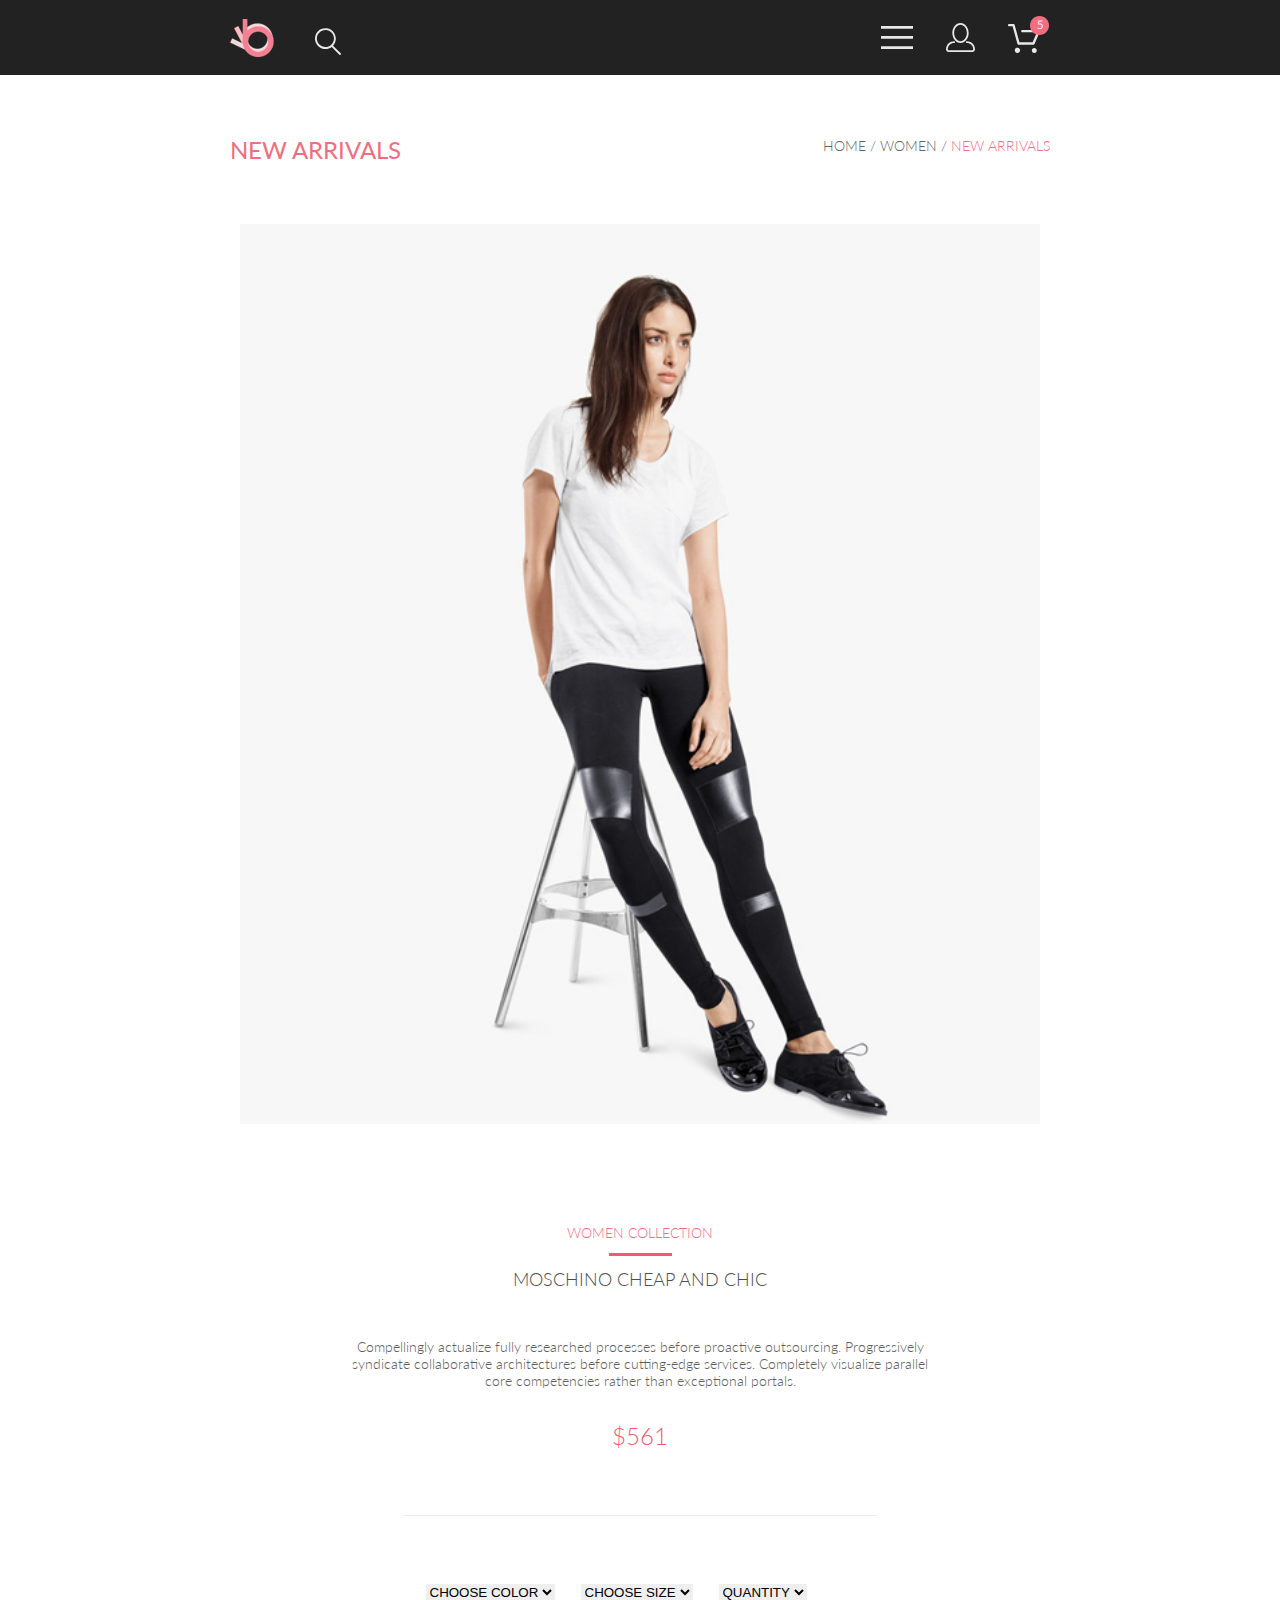
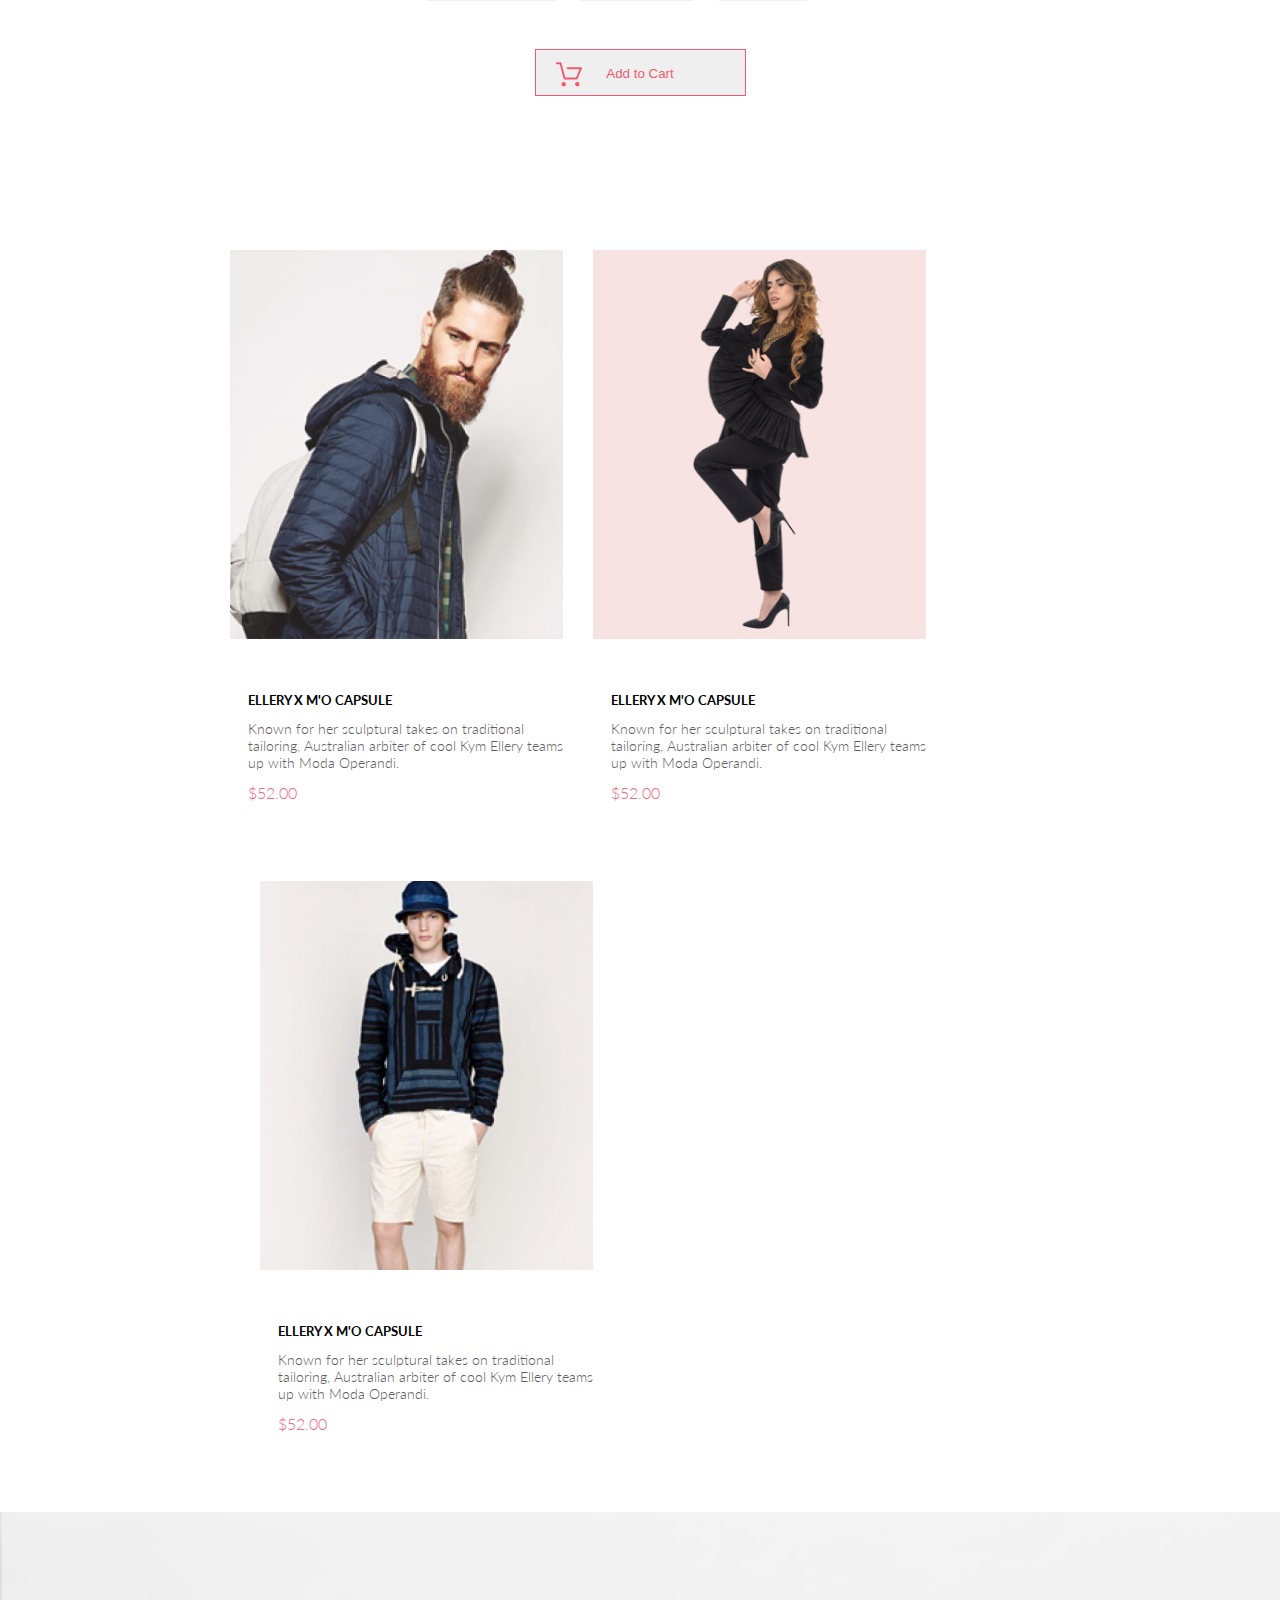
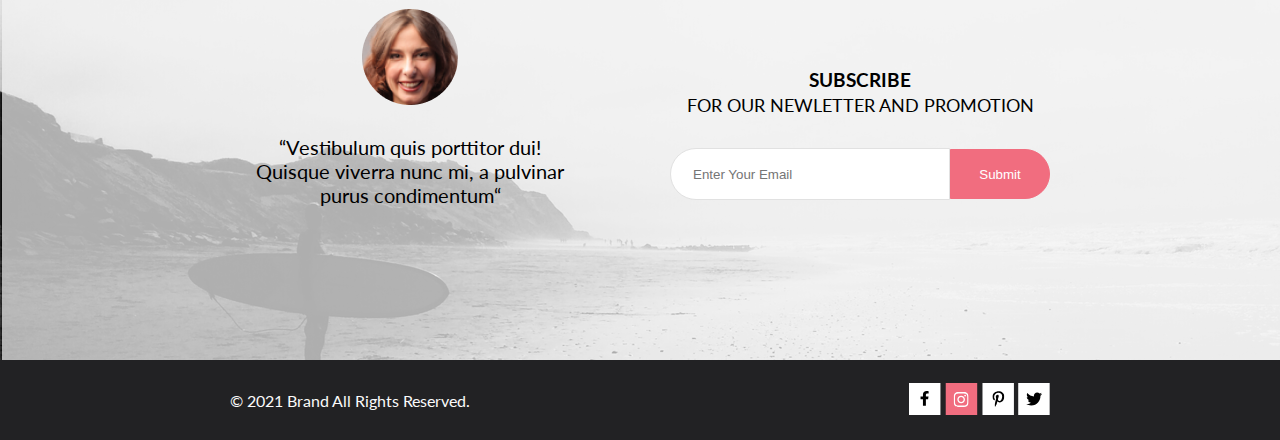
<file: Shop/product.html>
<!DOCTYPE html>
<html lang="en">
<head>
	<meta charset="UTF-8">
	<meta http-equiv="X-UA-Compatible" content="IE=edge">
	<meta name="viewport" content="width=device-width, initial-scale=1.0">
	<title>Document</title>
	<link rel="stylesheet" href="css/style.css">
	<link href="https://fonts.googleapis.com/css2?family=Lato&display=swap" rel="stylesheet">
</head>
<body>
	<header>
		<div class="menu container">
			<div class="menu-left">
				<a class="logo" href="home.html"><img src="img/logo.svg" alt=""></a>
				<a class="search" href="catalog.html"><img src="img/find.svg" alt=""></a>
			</div>
			<div class="menu-right">
				<a class="burger-menu" href="product.html"><img src="img/burger.svg" alt=""></a>
				<a class="contacts-menu" href="registration.html"><img src="img/contacts.svg" alt=""></a>
				<a class="shop-menu" href="cart.html"><img src="img/shop_menu.svg" alt=""></a>
			</div>
		</div>
	</header>

	<main>
	<section class="arrivals">
		<div class="container arrivals__wrap">
			<div class="arrivals__item">
				<p>NEW ARRIVALS</p>
			</div>
			<div class="arrivals__item">
				<a href="">HOME /</a>
				<a href="">WOMEN /</a>
				<a href="">NEW ARRIVALS</a>
			</div>
		</div>
	</section>

	<section class="slider">
		<div class="carousel-wrapper">
			<span id="item-1"></span>
			<span id="item-2"></span>
			<span id="item-3"></span>
			<div class="carousel-item item-1">
			  <a class="arrow arrow-prev" href="#item-3"></a>
			  <a class="arrow arrow-next" href="#item-2"></a>
			</div>
			
			<div class="carousel-item item-2">
			  <a class="arrow arrow-prev" href="#item-1"></a>
			  <a class="arrow arrow-next" href="#item-3"></a>
			</div>
			
			<div class="carousel-item item-3">
			  <a class="arrow arrow-prev" href="#item-2"></a>
			  <a class="arrow arrow-next" href="#item-1"></a>
			</div>
		 </div>
	</section>

	<section class="product-form">
		<form action="send">
			<div class="form__top">
				<h6>WOMEN COLLECTION</h6>
			<div class="form__line">#</div>
			<h5>MOSCHINO CHEAP AND CHIC</h5>
			<p class="form__text">Compellingly actualize fully researched processes before proactive outsourcing. Progressively syndicate collaborative architectures before cutting-edge services. Completely visualize parallel core competencies rather than exceptional portals. </p>
			<p class="cost">$561</p>
			</div>
			<div class="form__bottom">
				<div class="form-select">
					<select>
					<option>CHOOSE COLOR</option>
					<option>Red</option>
				</select>
				<select>
					<option>CHOOSE SIZE</option>
					<option>48</option>
				</select>
				<select>
					<option>QUANTITY</option>
					<option>30</option>
				</select>
				</div>
					<button class="form__button">Add to Cart</button>
			</div>
		</form>
	</section>

	<section class="product">
		<div class="product__wrap container">
			<div class="product__cards">
				<div class="product__card">
					<img src="img/card1.png" alt="">
					<h5>ELLERY X M'O CAPSULE</h5>
					<p>Known for her sculptural takes on traditional tailoring, Australian arbiter of cool Kym Ellery teams up with Moda Operandi.</p>
					<p><span>$52.00</span></p>
				</div>
				<div class="product__card">
					<img src="img/card2.png" alt="">
					<h5>ELLERY X M'O CAPSULE</h5>
					<p>Known for her sculptural takes on traditional tailoring, Australian arbiter of cool Kym Ellery teams up with Moda Operandi.</p>
					<p><span>$52.00</span></p>
				</div>
				<div class="product__card">
					<img src="img/card3.png" alt="">
					<h5>ELLERY X M'O CAPSULE</h5>
					<p>Known for her sculptural takes on traditional tailoring, Australian arbiter of cool Kym Ellery teams up with Moda Operandi.</p>
					<p><span>$52.00</span></p>
				</div>
			</div>
		</div>
	</section>

	<section class="autro">
		<div class="autro__wrap container">
			<div class="autro__item">
				<img src="img/autro-img.png" alt="">
				<p>“Vestibulum quis porttitor dui! Quisque viverra nunc mi, a pulvinar purus condimentum“</p>
			</div>
			<div class="autro__subscribe">
				<h3>SUBSCRIBE</h3>
				<p>FOR OUR NEWLETTER AND PROMOTION</p>
				<form class="autro__form" action="submit">
					<input class="autro__email" type="email" placeholder="Enter Your Email">
					<input type="submit" class="autro__button">
				</form>
			</div>
		</div>
	</section>
	</main>

	<footer>
		<div class="footer__wrap container">
			<div class="copyright">
				<p>© 2021  Brand  All Rights Reserved.</p>
			</div>
			<div class="social">
				<a href="https://facebook.com"><img src="img/facebook.svg" alt=""></a>
				<a href="https://instagram.com"><img src="img/insta.svg" alt=""></a>
				<a href="https://pinterest.com"><img src="img/pinterest.svg" alt=""></a>
				<a href="https://twitter.com"><img src="img/twitter.svg" alt=""></a>
			</div>
		</div>
	</footer>
</body>
</html>
</file>
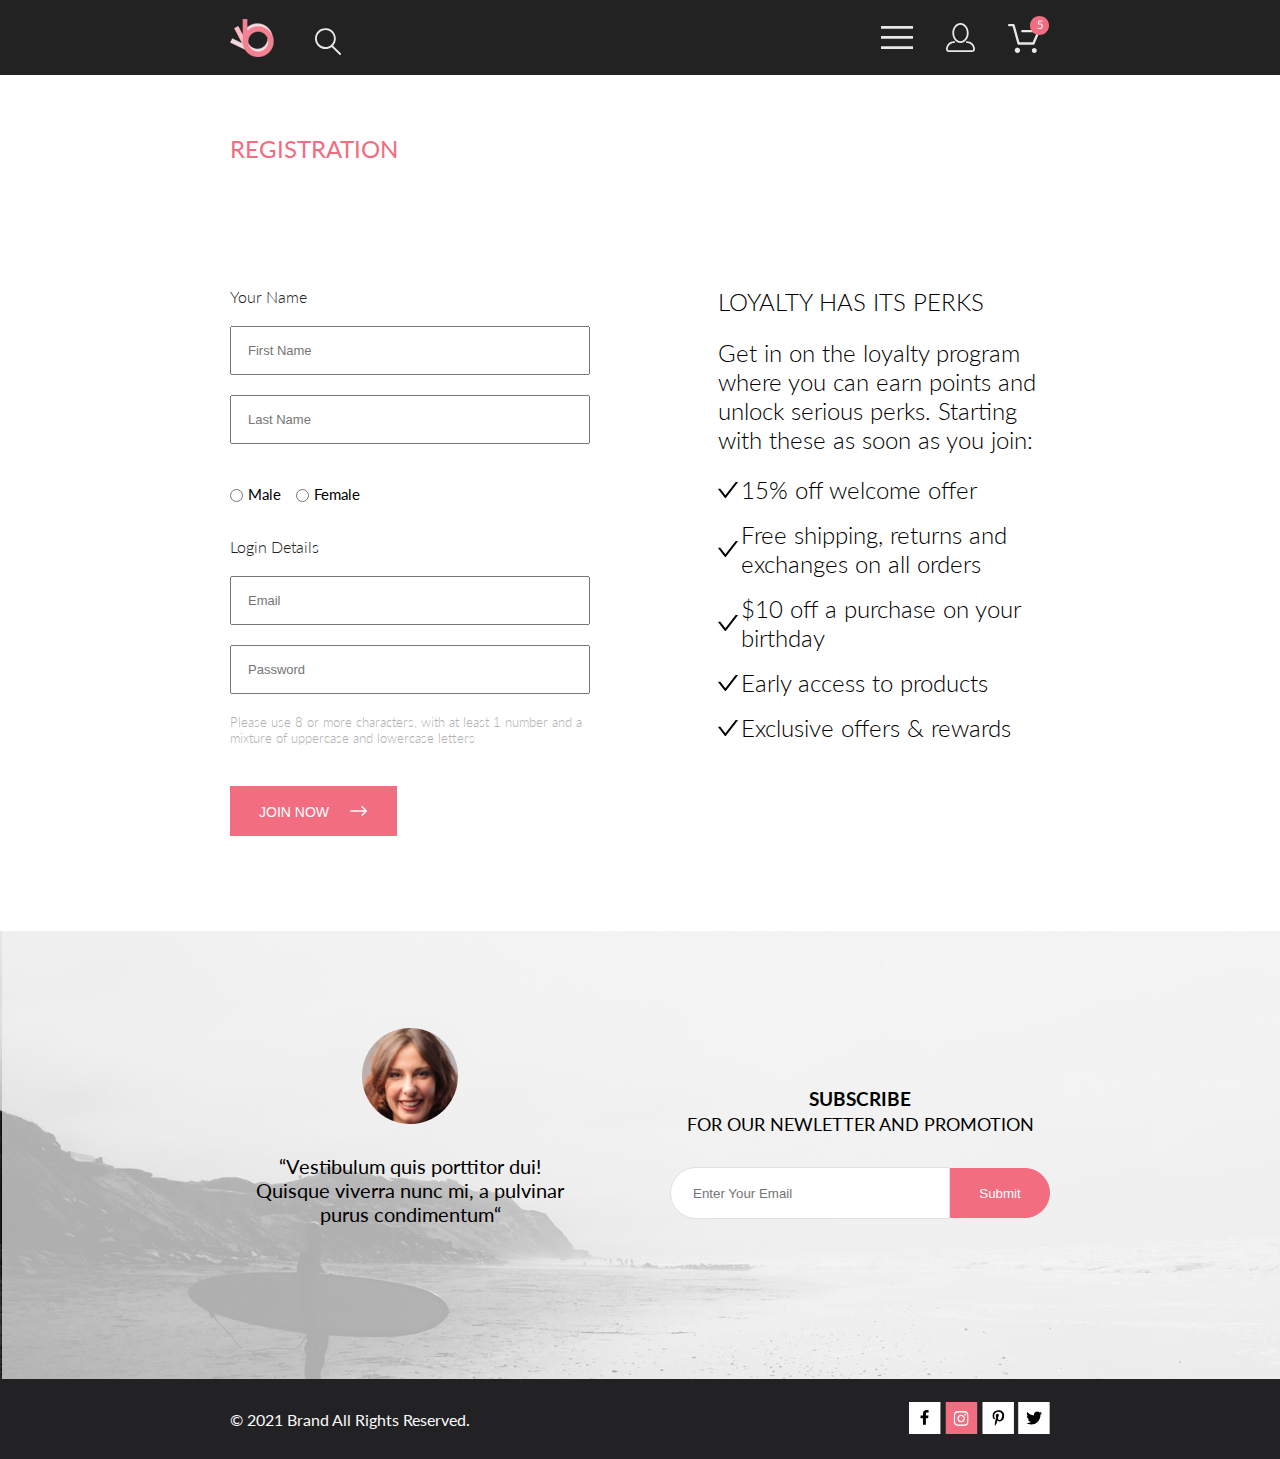
<file: Shop/registration.html>
<!DOCTYPE html>
<html lang="en">
<head>
	<meta charset="UTF-8">
	<meta http-equiv="X-UA-Compatible" content="IE=edge">
	<meta name="viewport" content="width=device-width, initial-scale=1.0">
	<title>Document</title>
	<link rel="stylesheet" href="css/style.css">
	<link href="https://fonts.googleapis.com/css2?family=Lato&display=swap" rel="stylesheet">
</head>
<body>
	<header>
		<div class="menu container">
			<div class="menu-left">
				<a class="logo" href="home.html"><img src="img/logo.svg" alt=""></a>
				<a class="search" href="catalog.html"><img src="img/find.svg" alt=""></a>
			</div>
			<div class="menu-right">
				<a class="burger-menu" href="product.html"><img src="img/burger.svg" alt=""></a>
				<a class="contacts-menu" href="registration.html"><img src="img/contacts.svg" alt=""></a>
				<a class="shop-menu" href="cart.html"><img src="img/shop_menu.svg" alt=""></a>
			</div>
		</div>
	</header>

	<main>
		<section class="registration">
			<div class="container">
				<div class="registration__title">REGISTRATION</div>
				<div class="registration__wrap">
					<div class="registration__form">
					<form action="submit">
						<h5>Your Name</h5>
						<input type="text" placeholder="First Name">
						<input type="text" placeholder="Last Name">
					</form>
						<form action="submit" class="gender">
							<input type="radio" class="gender__male"> <span>Male</span>
							<input type="radio" class="gender__female"> <span>Female</span>
						</form>
						<form>
						<h5>Login Details</h5>
						<input type="email" placeholder="Email">
						<input type="password" placeholder="Password">
						<p>Please use 8 or more characters, with at least 1 number and a mixture of uppercase and lowercase letters</p>
						<button>JOIN NOW</button>
					</form>
					</div>
						<div class="registration__info">
						<h3>LOYALTY HAS ITS PERKS</h3>
						<p>Get in on the loyalty program where you can earn points and unlock serious perks. Starting with these as soon as you join:</p>
						<ul>
							<li>15% off welcome offer</li>
							<li>Free shipping, returns and exchanges on all orders</li>
							<li>$10 off a purchase on your birthday</li>
							<li>Early access to products</li>
							<li>Exclusive offers & rewards</li>
						</ul>
					</div>
				</div>
			</div>
		</section>

		<section class="autro">
			<div class="autro__wrap container">
				<div class="autro__item">
					<img src="img/autro-img.png" alt="">
					<p>“Vestibulum quis porttitor dui! Quisque viverra nunc mi, a pulvinar purus condimentum“</p>
				</div>
				<div class="autro__subscribe">
					<h3>SUBSCRIBE</h3>
					<p>FOR OUR NEWLETTER AND PROMOTION</p>
					<form class="autro__form" action="submit">
						<input class="autro__email" type="email" placeholder="Enter Your Email">
						<input type="submit" class="autro__button">
					</form>
				</div>
			</div>
		</section>
	</main>

	<footer>
		<div class="footer">
			<div class="footer__wrap container">
			<div class="copyright">
				<p>© 2021  Brand  All Rights Reserved.</p>
			</div>
			<div class="social">
				<a href="https://facebook.com"><img src="img/facebook.svg" alt=""></a>
				<a href="https://instagram.com"><img src="img/insta.svg" alt=""></a>
				<a href="https://pinterest.com"><img src="img/pinterest.svg" alt=""></a>
				<a href="https://twitter.com"><img src="img/twitter.svg" alt=""></a>
			</div>
		</div>
		</div>
	</footer>
</body>
</html>
</file>
<file: css/style.css>
* {
	margin: 0;
	padding: 0;
}

body{
	font-family: Arial, Helvetica, sans-serif;
}

header{
	background-color: #222;
}

.container{
	max-width: 1140px;
	margin: 0 230px;
}

.menu{
	display: flex;
	align-items: center;
	height: 75px;
	justify-content: space-between;
}

.menu-left{
	display: inline-flex;
	align-items: center;
}

.logo{
	height: 38px;
}

.search{
	margin-left: 40px;
	height: 20px;
}

.menu-right{
	display: inline-flex;
	align-items: center;
}

.burger-menu{
	height: 23px;
}

.contacts-menu{
height: 29px;
margin-left: 33px;
}

.shop-menu{
	align-self: center;
height: 44px;
margin-left: 33px;
}

.intro{
	display: flex;
	background-color: #F1E4E6;
	height: 764px;
}

.intro-image{
	height: 764px;
}

.intro-line{
	width: 12px;
	height: 92px;
	background-color: #F16D7F;
	align-self: center;
}

.intro-text{
	margin-left: 16px;
	align-self: center;
}

.intro-text > h1{
	font-size: 48px;
}

.intro-text > p{
	font-size: 37px;
	display: inline-block;
}

.intro-text > span{
	font-size: 37px;
	color: #F16D7F;
}

.category{
	margin-top: 64px;
}

.category__item{
display: flex;
width: 100%;
height: 180px;
align-items: center;
justify-content: center;
}

.category__text > h3{
	color: #fff;
	display: flex;
	align-items: center;
	justify-content: center;
	font-size: 16px;
	line-height: 19px;
	text-align: center;
}

.category__text > h2{
	color: #F16D7F;
	display: flex;
	align-items: center;
	justify-content: center;
	font-size: 22px;
	line-height: 19px;
	text-align: center;
}

.category__item:not(:last-child) {
	width: 335px;
	height: 260px;
	margin-bottom: 30px;
}

.category__wrap{
	flex-wrap: wrap;
	display: flex;
	justify-content: space-between;
}

.category__item:nth-child(1){
background-image: url('../img/category-female.png');
}

.category__item:nth-child(2){
	background-image: url('../img/category-male.png');
}

.category__item:nth-child(3){
	background-image: url('../img/category-kids.png');
}

.category__item:nth-child(4){
	background-image: url('../img/category-accs.png');
}

.product{
	margin-top: 96px;
}

.product__wrap{

}

.product__title{
	display: flex;
	flex-direction: column;
	justify-content: center;
	align-items: center;
	margin-bottom: 48px;
}

.product__title > h2{
	font-size: 30px;
	line-height: 36px;
	color: #222;
}

.product__title > p{
	font-size: 14px;
	line-height: 17px;
	color: #9F9F9F;
}

.product__cards{
	display: flex;
	flex-wrap: wrap;
}

.product__card{
	width: 333px;
	height: 581px;
	margin-left: 30px;
}

.product__card > img{
	width: 333px;
	margin-bottom: 25px;
}

.product__card > h5{
	margin-left: 18px;
}

.product__card > p{
	margin-left: 18px;
	width: 315px;
	margin-top: 12px;
	font-weight: 300;
	font-size: 14px;
	line-height: 17px;
	color: #5D5D5D;
}

.product__card > p > span{
	margin-top: 18px;
	font-size: 16px;
	line-height: 19px;
	color: #F16D7F;
}

.product__card:first-child{
	margin: 0;
}

.product__card:nth-child(4) {
	margin-left: 0;
}

.browse{
	margin: 0 auto;
	display: flex;
	margin-top: 50px;
	margin-bottom: 95px;
	border: 1px solid #F26376;
	width: 211px;
	height: 47px;
}

.browse-button{
	align-self: center;
	font-size: 16px;
	line-height: 19px;
	color: #F26376;
	text-decoration: none;
	margin: 0 auto;
}

.services{
	background-color: #222224;
}

.services__wrap{
	display: flex;
	justify-content: space-between;
}

.services__item{
	text-align: center;
	display: flex;
	flex-direction: column;
	align-items: center;
	justify-content: center;
	margin-top: 103px;
	margin-bottom: 103px;
	width: 360px;
}

.services__item:not(:first-child) {
	margin-left: 30px;
	
}

.services__item > img{
	margin-bottom: 28px;
	width: 40px;
	height: 40px;
}

.services__item > h4{
	color: #FBFBFB;
	margin-bottom: 16px;
}

.services__item > p{
	color: #FBFBFB;
	opacity: 0.7;
}

.autro{
	background: url('../img/autro-bg.png');
	height: 448px;
}

.autro__wrap{
	display: flex;
	justify-content: space-between;
	align-items: center;
}

.autro__item{
	text-align: center;
	display: flex;
	flex-direction: column;
	align-items: center;
	justify-content: center;
	width: 360px;
	margin-top: 97px;
}

.autro__item > img{
}

.autro__item > p{
	margin-top: 30px;
	width: 320px;
	font-size: 20px;
	line-height: 24px;
}

.autro__subscribe{
	margin-top: 150px;
	display: flex;
	flex-direction: column;
	align-items: center;
	justify-content: center;
}

.autro__subscribe > h3{
margin-bottom: 3px;
}

.autro__subscribe > p{
margin-bottom: 32px;
font-style: 18px;
}

.form{
	display: flex;
}

.email{
color: #E1E1E1;
border: 1px solid #E1E1E1;
border-end-start-radius: 20px;
border-start-start-radius: 20px;
height: 50px;
width: 256px;
padding-left: 22px;
}

.button {
height: 50px;
width: 100px;
border: 1px solid #F16D7F;
background-color: #F16D7F;
border-end-end-radius: 30px;
border-start-end-radius: 30px;
color: #fff;
margin-top: 1px;
}

footer{
	background-color: #222224;
}

.footer__wrap{
	height: 80px;
	display: flex;
	justify-content: space-between;
	align-items: center;
}

.copyright{
	font-size: 16px;
	line-height: 19px;
	color: #FBFBFB;
}
</file>
<file: Project-2/css/style.css>
* {
	padding: 0;
	margin: 0;
}

body{
	font-family: Arial, Helvetica, sans-serif;
}

header{
	background-color: #222;
}

.container{
	max-width: 1140px;
	margin: 0 230px;
}

.menu{
	display: flex;
	align-items: center;
	height: 75px;
	justify-content: space-between;
}

.menu-left{
	display: inline-flex;
	align-items: center;
}

.logo{
	height: 38px;
}

.search{
	margin-left: 40px;
	height: 20px;
}

.menu-right{
	display: inline-flex;
	align-items: center;
}

.burger-menu{
	height: 23px;
}

.contacts-menu{
height: 29px;
margin-left: 33px;
}

.shop-menu{
	align-self: center;
height: 44px;
margin-left: 33px;
}

main{

}

.arrivals{
}

.arrivals__wrap{
	display: flex;
	justify-content: space-between;
}

.arrivals__item{
margin-top: 60px;
margin-bottom: 60px;
}

.arrivals__item > p{
font-size: 24px;
line-height: 29px;
color: #F16D7F;
}

.arrivals__item > a:not(:last-child){
font-weight: 300;
font-size: 14px;
line-height: 17px;
color: #636363;
text-decoration: none;
}

.arrivals__item > a:last-child{
font-weight: 300;
font-size: 14px;
line-height: 17px;
color: #F16D7F;
text-decoration: none;
}

.catalog{
margin-top: 50px;
}

.catalog__wrap{

}

.catalog__filter{
	display: flex;
	align-items: center;
}

.catalog__filter > p{
	background-image: url(../img/filter.svg);
	background-repeat: no-repeat;
	background-position: right;
	padding-right: 25px;
	font-size: 14px;
	line-height: 17px;
}

.select{
	margin-left: 300px;
}

.select > option{
	font-size: 14px;
line-height: 17px;
color: #6F6E6E;
}

.catalog__items{
margin-top: 64px;
display: flex;
flex-wrap: wrap;
justify-content: space-between;
}

.catalog__item{
width: 330px;
margin-bottom: 30px;
}

.catalog__item > img{
	width: 330px;
	margin-bottom: 25px;
}

.catalog__item > h5{
	margin-left: 18px;
	margin-bottom: 12px;
}

.catalog__item > p{
	margin-left: 18px;
	margin-bottom: 18px;
	width: 315px;
	font-weight: 300;
	font-size: 14px;
	line-height: 17px;
	color: #5D5D5D;
}

.catalog__item > p > span{
	font-size: 16px;
	line-height: 19px;
	color: #F16D7F;
}

.catalog__pages{
	margin-top: 48px;
	margin-bottom: 96px;
	display: flex;
	justify-content: center;
	align-items: center;
}

.catalog__pages:first-child{
	
}

.catalog__pages:last-child{
margin-left: 17px;
}

.catalog__pages > a{
	text-decoration: none;
	align-items: center;
	margin-left: 17px;
}

.catalog__pages > a:not(.active__page){
	color: #5D5D5D;
}

.active__page{
	font-weight: 300;
	font-size: 16px;
	line-height: 19px;
	color: #EF5B70;
}

.services{
	background-color: #222224;
}

.services__wrap{
	display: flex;
	justify-content: space-between;
}

.services__item{
	text-align: center;
	display: flex;
	flex-direction: column;
	align-items: center;
	justify-content: center;
	margin-top: 103px;
	margin-bottom: 103px;
	width: 360px;
}

.services__item:not(:first-child) {
	margin-left: 30px;
	
}

.services__item > img{
	margin-bottom: 28px;
	width: 40px;
	height: 40px;
}

.services__item > h4{
	color: #FBFBFB;
	margin-bottom: 16px;
}

.services__item > p{
	color: #FBFBFB;
	opacity: 0.7;
}

.autro{
	background: url('../img/autro-bg.png');
	height: 448px;
}

.autro__wrap{
	display: flex;
	justify-content: space-between;
	align-items: center;
}

.autro__item{
	text-align: center;
	display: flex;
	flex-direction: column;
	align-items: center;
	justify-content: center;
	width: 360px;
	margin-top: 97px;
}

.autro__item > img{
}

.autro__item > p{
	margin-top: 30px;
	width: 320px;
	font-size: 20px;
	line-height: 24px;
}

.autro__subscribe{
	margin-top: 150px;
	display: flex;
	flex-direction: column;
	align-items: center;
	justify-content: center;
}

.autro__subscribe > h3{
margin-bottom: 3px;
}

.autro__subscribe > p{
margin-bottom: 32px;
font-style: 18px;
}

.form{
	display: flex;
}

.email{
color: #E1E1E1;
border: 1px solid #E1E1E1;
border-end-start-radius: 20px;
border-start-start-radius: 20px;
height: 50px;
width: 256px;
padding-left: 22px;
}

.button {
height: 50px;
width: 100px;
border: 1px solid #F16D7F;
background-color: #F16D7F;
border-end-end-radius: 30px;
border-start-end-radius: 30px;
color: #fff;
margin-top: 1px;
}

footer{
	background-color: #222224;
}

.footer__wrap{
	height: 80px;
	display: flex;
	justify-content: space-between;
	align-items: center;
}

.copyright{
	font-size: 16px;
	line-height: 19px;
	color: #FBFBFB;
}
</file>
<file: Project-3/css/style.css>
* {
	padding: 0;
	margin: 0;
}

body{
	font-family: Arial, Helvetica, sans-serif;
}

header{
	background-color: #222;
}

.container{
	max-width: 1140px;
	margin: 0 230px;
}

.menu{
	display: flex;
	align-items: center;
	height: 75px;
	justify-content: space-between;
}

.menu-left{
	display: inline-flex;
	align-items: center;
}

.logo{
	height: 38px;
}

.search{
	margin-left: 40px;
	height: 20px;
}

.menu-right{
	display: inline-flex;
	align-items: center;
}

.burger-menu{
	height: 23px;
}

.contacts-menu{
height: 29px;
margin-left: 33px;
}

.shop-menu{
	align-self: center;
height: 44px;
margin-left: 33px;
}

.arrivals{
}

.arrivals__wrap{
	display: flex;
	justify-content: space-between;
}

.arrivals__item{
margin-top: 60px;
margin-bottom: 60px;
}

.arrivals__item > p{
font-size: 24px;
line-height: 29px;
color: #F16D7F;
}

.arrivals__item > a:not(:last-child){
font-weight: 300;
font-size: 14px;
line-height: 17px;
color: #636363;
text-decoration: none;
}

.arrivals__item > a:last-child{
font-weight: 300;
font-size: 14px;
line-height: 17px;
color: #F16D7F;
text-decoration: none;
}

.carousel-wrapper{
	height: 900px;
	position:relative;
	width:800px;
	margin:0 auto;
 }

 .carousel-item{
	position:absolute;
	top:0;
	bottom:0;
	left:0;
	right:0;
	padding:25px 50px;
	opacity:0;
	transition: all 0.5s ease-in-out;
 }

 .arrow{
	border: solid black;
	  border-width: 0 3px 3px 0;
	  display: inline-block;
	  padding: 12px;
 }
 
 .arrow-prev{
	left:-30px;
	position:absolute;
	top:50%;
	transform:translateY(-50%) rotate(135deg);
	margin-left: -300px;
 }
  
 .arrow-next{
	  right:-30px;
	position:absolute;
	top:50%;
	transform:translateY(-50%) rotate(-45deg);
	margin-right: -300px;
	}
 
 .light{
	color:white;
 }
 
 @media (max-width: 480px) {
		 .arrow, .light .arrow {
			background-size: 10px;
			background-position: 10px 50%;
		 }
	  }
 }
 
 /*Select every element*/
 [id^="item"] {
	  display: none;
	}
 
 .item-1 {
	
	  z-index: 2;
	  opacity: 1;
	background:url('../img/slider.png');
	background-size: cover;
	}
 .item-2{
	background:url('../img/slider.png');
	 background-size: cover;
 }
 .item-3{
	background:url('../img/slider.png');
	 background-size:cover;
 }
 
 *:target ~ .item-1 {
	  opacity: 0;
	}
 
 #item-1:target ~ .item-1 {
	  opacity: 1;
	}
 
 #item-2:target ~ .item-2, #item-3:target ~ .item-3 {
	  z-index: 3;
	  opacity: 1;
	}

	.form{
	margin-top: 70px;
	}

	form{

	}

	.form__top{
	display: flex;
	justify-content: center;
	flex-direction: column;
	align-items: center;
	text-align: center;
	}

	.form__top > h6{
		font-weight: 300;
		font-size: 14px;
		line-height: 17px;
		color: #F16D7F;
	}

	.form__line{
	margin-top: 12px;
	margin-bottom: 12px;
	background-color: #EF5B70;
	width: 63px;
	height: 3,03px;
	color: #EF5B70;
	font-size: 3px;
	}

	.form__top > h5{
		margin-bottom: 48px;
		font-weight: 300;
		font-size: 18px;
		line-height: 22px;
		color: #4D4D4D;
	}

	.form__text{
	width: 580px;
	font-weight: 300;
	font-size: 14px;
	line-height: 17px;
	color: #5E5E5E;
	}

	.cost{
	margin-top: 32px;
	font-weight: 300;
	font-size: 24px;
	line-height: 29px;
	color: #EF5B70;
	margin-bottom: 65px;
	}

	.form__bottom{
	border-top: 1px solid #EAEAEA;
	width: 473px;
	margin: 0 auto;
	padding-top: 65px;
	}

	select{
	border: none;
	margin-left: 22px;
	}

	option{
		margin-left: 22px;
	}

	.form__button{
	background-image: url(../img/cart.svg);
	background-repeat: no-repeat;
	background-position: 20px 12px;
	line-height: 48px;
	display: flex;
	justify-content: center;
	margin: 48px auto;
	color: #EF5B70;
	border: 1px solid #EF5B70;
	width: 211px;
	height: 47px;
}

.product__cards{
	margin-top: 146px;
	display: flex;
	flex-wrap: wrap;
}

.product__card{
	width: 333px;
	height: 581px;
	margin-left: 30px;
}

.product__card > img{
	width: 333px;
	margin-bottom: 25px;
}

.product__card > h5{
	margin-left: 18px;
}

.product__card > p{
	margin-left: 18px;
	width: 315px;
	margin-top: 12px;
	font-weight: 300;
	font-size: 14px;
	line-height: 17px;
	color: #5D5D5D;
}

.product__card > p > span{
	margin-top: 18px;
	font-size: 16px;
	line-height: 19px;
	color: #F16D7F;
}

.product__card:first-child{
	margin: 0;
}

.autro{
	margin-top: 128px;
	background: url('../img/autro-bg.png');
	height: 448px;
}

.autro__wrap{
	display: flex;
	justify-content: space-between;
	align-items: center;
}

.autro__item{
	text-align: center;
	display: flex;
	flex-direction: column;
	align-items: center;
	justify-content: center;
	width: 360px;
	margin-top: 97px;
}

.autro__item > img{
}

.autro__item > p{
	margin-top: 30px;
	width: 320px;
	font-size: 20px;
	line-height: 24px;
}

.autro__subscribe{
	margin-top: 150px;
	display: flex;
	flex-direction: column;
	align-items: center;
	justify-content: center;
}

.autro__subscribe > h3{
margin-bottom: 3px;
}

.autro__subscribe > p{
margin-bottom: 32px;
font-style: 18px;
}

.autro__form{
	display: flex;
}

.autro__email{
color: #E1E1E1;
border: 1px solid #E1E1E1;
border-end-start-radius: 20px;
border-start-start-radius: 20px;
height: 50px;
width: 256px;
padding-left: 22px;
}

.autro__button {
height: 50px;
width: 100px;
border: 1px solid #F16D7F;
background-color: #F16D7F;
border-end-end-radius: 30px;
border-start-end-radius: 30px;
color: #fff;
margin-top: 1px;
}

footer{
	background-color: #222224;
}

.footer__wrap{
	height: 80px;
	display: flex;
	justify-content: space-between;
	align-items: center;
}

.copyright{
	font-size: 16px;
	line-height: 19px;
	color: #FBFBFB;
}
</file>
<file: Project-4/css/style.css>
* {
  padding: 0;
  margin: 0;
}

body {
  font-family: Arial, Helvetica, sans-serif;
}

header {
  background-color: #222;
}

.container {
  max-width: 1140px;
  margin: 0 230px;
}

.menu {
  display: -webkit-box;
  display: -ms-flexbox;
  display: flex;
  -webkit-box-align: center;
      -ms-flex-align: center;
          align-items: center;
  height: 75px;
  -webkit-box-pack: justify;
      -ms-flex-pack: justify;
          justify-content: space-between;
}

.menu__left {
  display: -webkit-inline-box;
  display: -ms-inline-flexbox;
  display: inline-flex;
  -webkit-box-align: center;
      -ms-flex-align: center;
          align-items: center;
}

.menu__left .logo {
  height: 38px;
}

.menu__left .search {
  margin-left: 40px;
  height: 20px;
}

.menu__right {
  display: -webkit-inline-box;
  display: -ms-inline-flexbox;
  display: inline-flex;
  -webkit-box-align: center;
      -ms-flex-align: center;
          align-items: center;
}

.menu__right .burger-menu {
  height: 23px;
}

.menu__right .contacts-menu {
  height: 29px;
  margin-left: 33px;
}

.menu__right .shop-menu {
  -ms-flex-item-align: center;
      -ms-grid-row-align: center;
      align-self: center;
  height: 44px;
  margin-left: 33px;
}

.shopping__wrap {
  display: -webkit-box;
  display: -ms-flexbox;
  display: flex;
}

.cart-title {
  height: 148px;
  padding: 60px 0 0 0;
  font-size: 24px;
  line-height: 29px;
  color: #F16D7F;
}

.card {
  display: -webkit-box;
  display: -ms-flexbox;
  display: flex;
  -webkit-box-orient: vertical;
  -webkit-box-direction: normal;
      -ms-flex-direction: column;
          flex-direction: column;
  margin-bottom: 64px;
}

.card img {
  float: left;
}

.card h5 {
  font-weight: normal;
  width: 212px;
  margin-bottom: 42px;
  font-size: 24px;
  line-height: 29px;
  color: #222222;
}

.card a {
  position: absolute;
  left: 752px;
}

.card a:active {
  display: none;
}

.card p {
  margin-bottom: 6px;
  font-size: 22px;
  line-height: 26px;
  color: #575757;
}

.card span {
  color: #F16D7F;
}

.card__1 {
  -webkit-box-shadow: 17px 19px 24px rgba(0, 0, 0, 0.13);
          box-shadow: 17px 19px 24px rgba(0, 0, 0, 0.13);
  margin-bottom: 40px;
  display: -webkit-box;
  display: -ms-flexbox;
  display: flex;
  width: 562px;
  height: 306px;
}

.card__1_text {
  margin: 22px 0 0 31px;
}

.card__2 {
  display: -webkit-box;
  display: -ms-flexbox;
  display: flex;
  margin-bottom: 72px;
  width: 562px;
  height: 306px;
  -webkit-box-shadow: 17px 19px 24px rgba(0, 0, 0, 0.13);
          box-shadow: 17px 19px 24px rgba(0, 0, 0, 0.13);
}

.card__2_text {
  margin: 22px 0 0 31px;
}

.card__buttons {
  display: -webkit-box;
  display: -ms-flexbox;
  display: flex;
  -webkit-box-pack: justify;
      -ms-flex-pack: justify;
          justify-content: space-between;
}

.card__buttons button {
  cursor: pointer;
  font-weight: 300;
  font-size: 14px;
  line-height: 17px;
  color: #000000;
  height: 50px;
  border: 1px solid #A4A4A4;
  background-color: #fff;
}

.card__buttons button:first-child {
  width: 235px;
}

.card__buttons button:last-child {
  width: 224px;
}

.cart__form {
  display: -webkit-box;
  display: -ms-flexbox;
  display: flex;
  -webkit-box-orient: vertical;
  -webkit-box-direction: normal;
      -ms-flex-direction: column;
          flex-direction: column;
  margin-left: 128px;
}

.cart__form p {
  font-weight: 300;
  ont-size: 16px;
  line-height: 19px;
  color: #222222;
  margin-bottom: 20px;
}

.cart__form form {
  display: -webkit-box;
  display: -ms-flexbox;
  display: flex;
  -webkit-box-orient: vertical;
  -webkit-box-direction: normal;
      -ms-flex-direction: column;
          flex-direction: column;
  width: 360px;
}

.cart__form form input {
  height: 45px;
  margin-bottom: 20px;
  padding-left: 17px;
}

.cart__form form button {
  cursor: pointer;
  height: 34px;
  width: 100px;
  font-weight: 300;
  font-size: 11px;
  line-height: 13px;
  color: #4A4A4A;
}

.cart__form .checkout {
  background: #F5F3F3;
  width: 360px;
  height: 214px;
  margin-top: 58px;
}

.cart__form .checkout h6 {
  margin-top: 39px;
  margin-left: 218px;
  width: 108px;
  height: 13px;
  font-weight: 500;
  font-size: 11px;
  line-height: 13px;
  color: #4A4A4A;
}

.cart__form .checkout h5 {
  margin-top: 12px;
  margin-left: 153px;
  width: 170px;
  height: 19px;
  font-weight: 500;
  font-size: 16px;
  line-height: 19px;
  color: #222222;
}

.cart__form .checkout h5 span {
  color: #F16D7F;
}

.cart__form .checkout hr {
  background: #E2E2E2;
  width: 240px;
  margin: 21px auto 17px;
}

.cart__form .checkout button {
  cursor: pointer;
  margin: 0 0 42px 44px;
  background: #F16D7F;
  width: 273px;
  height: 50px;
  border: none;
  font-weight: 300;
  font-size: 16px;
  line-height: 19px;
  color: #FFFFFF;
}

.autro {
  margin-top: 128px;
  background: url("../img/autro-bg.png");
  height: 448px;
}

.autro__wrap {
  display: -webkit-box;
  display: -ms-flexbox;
  display: flex;
  -webkit-box-pack: justify;
      -ms-flex-pack: justify;
          justify-content: space-between;
  -webkit-box-align: center;
      -ms-flex-align: center;
          align-items: center;
}

.autro__item {
  text-align: center;
  display: -webkit-box;
  display: -ms-flexbox;
  display: flex;
  -webkit-box-orient: vertical;
  -webkit-box-direction: normal;
      -ms-flex-direction: column;
          flex-direction: column;
  -webkit-box-align: center;
      -ms-flex-align: center;
          align-items: center;
  -webkit-box-pack: center;
      -ms-flex-pack: center;
          justify-content: center;
  width: 360px;
  margin-top: 97px;
}

.autro__item > p {
  margin-top: 30px;
  width: 320px;
  font-size: 20px;
  line-height: 24px;
}

.autro__subscribe {
  margin-top: 150px;
  display: -webkit-box;
  display: -ms-flexbox;
  display: flex;
  -webkit-box-orient: vertical;
  -webkit-box-direction: normal;
      -ms-flex-direction: column;
          flex-direction: column;
  -webkit-box-align: center;
      -ms-flex-align: center;
          align-items: center;
  -webkit-box-pack: center;
      -ms-flex-pack: center;
          justify-content: center;
}

.autro__subscribe > h3 {
  margin-bottom: 3px;
}

.autro__subscribe > p {
  margin-bottom: 32px;
  font-style: 18px;
}

.autro__form {
  display: -webkit-box;
  display: -ms-flexbox;
  display: flex;
}

.autro__email {
  color: #E1E1E1;
  border: 1px solid #E1E1E1;
  border-end-start-radius: 20px;
  border-start-start-radius: 20px;
  height: 50px;
  width: 256px;
  padding-left: 22px;
}

.autro__button {
  cursor: pointer;
  height: 50px;
  width: 100px;
  border: 1px solid #F16D7F;
  background-color: #F16D7F;
  border-end-end-radius: 30px;
  border-start-end-radius: 30px;
  color: #fff;
  margin-top: 1px;
}

footer {
  background-color: #222224;
}

.footer__wrap {
  height: 80px;
  display: -webkit-box;
  display: -ms-flexbox;
  display: flex;
  -webkit-box-pack: justify;
      -ms-flex-pack: justify;
          justify-content: space-between;
  -webkit-box-align: center;
      -ms-flex-align: center;
          align-items: center;
}

.copyright {
  font-size: 16px;
  line-height: 19px;
  color: #FBFBFB;
}
</file>
<file: Project-5/css/style.css>
* {
  padding: 0;
  margin: 0;
}

body {
  font-family: Arial, Helvetica, sans-serif;
}

header {
  background-color: #222;
}

.container {
  max-width: 1140px;
  margin: 0 230px;
}

.menu {
  display: -webkit-box;
  display: -ms-flexbox;
  display: flex;
  -webkit-box-align: center;
      -ms-flex-align: center;
          align-items: center;
  height: 75px;
  -webkit-box-pack: justify;
      -ms-flex-pack: justify;
          justify-content: space-between;
}

.menu__left {
  display: -webkit-inline-box;
  display: -ms-inline-flexbox;
  display: inline-flex;
  -webkit-box-align: center;
      -ms-flex-align: center;
          align-items: center;
}

.menu__left .logo {
  height: 38px;
}

.menu__left .search {
  margin-left: 40px;
  height: 20px;
}

.menu__right {
  display: -webkit-inline-box;
  display: -ms-inline-flexbox;
  display: inline-flex;
  -webkit-box-align: center;
      -ms-flex-align: center;
          align-items: center;
}

.menu__right .burger-menu {
  height: 23px;
}

.menu__right .contacts-menu {
  height: 29px;
  margin-left: 33px;
}

.menu__right .shop-menu {
  -ms-flex-item-align: center;
      -ms-grid-row-align: center;
      align-self: center;
  height: 44px;
  margin-left: 33px;
}

.registration {
  margin-top: 59px;
  margin-bottom: 95px;
}

.registration__title {
  font-weight: normal;
  font-size: 24px;
  line-height: 29px;
  color: #F16D7F;
  margin-bottom: 124px;
}

.registration__title:hover {
  -webkit-transform: scale(1.2, 1.2);
          transform: scale(1.2, 1.2);
  -webkit-transition: all 1s;
  transition: all 1s;
}

.registration__wrap {
  display: -webkit-box;
  display: -ms-flexbox;
  display: flex;
}

.registration__form form {
  display: -webkit-box;
  display: -ms-flexbox;
  display: flex;
  -webkit-box-orient: vertical;
  -webkit-box-direction: normal;
      -ms-flex-direction: column;
          flex-direction: column;
  width: 360px;
}

.registration__form form h5 {
  margin-bottom: 20px;
  font-weight: 300;
  font-size: 16px;
  line-height: 19px;
  color: #222222;
}

.registration__form form input {
  height: 45px;
  margin-bottom: 20px;
  padding-left: 16px;
  font-weight: 300;
  font-size: 13px;
  line-height: 16px;
  color: #B1B1B1;
}

.registration__form form input:hover {
  -webkit-transform: rotate(360deg);
          transform: rotate(360deg);
  -webkit-transition: all 2.5s;
  transition: all 2.5s;
}

.registration__form form p {
  font-weight: 300;
  font-size: 13px;
  line-height: 16px;
  color: #B1B1B1;
  margin-bottom: 40px;
}

.registration__form form button {
  cursor: pointer;
  border: none;
  display: -webkit-box;
  display: -ms-flexbox;
  display: flex;
  padding-top: 18px;
  padding-left: 29px;
  width: 167px;
  height: 50px;
  font-weight: normal;
  font-size: 14px;
  line-height: 17px;
  color: #FFFFFF;
  background: #F16D7F;
  background-image: url(../img/arrow.svg);
  background-repeat: no-repeat;
  background-position: 120px 20px;
  -webkit-transition: all 1s;
  transition: all 1s;
}

.registration__form form button:hover {
  -webkit-transform: scale(1.1, 1.1);
          transform: scale(1.1, 1.1);
  -webkit-transition: all 1s;
  transition: all 1s;
}

.registration__form .gender {
  height: 17px;
  display: -webkit-box;
  display: -ms-flexbox;
  display: flex;
  -webkit-box-orient: horizontal;
  -webkit-box-direction: normal;
      -ms-flex-direction: row;
          flex-direction: row;
  margin: 23px 0 33px 0;
}

.registration__form .gender input {
  height: 17px;
  font-weight: 300;
}

.registration__form .gender span {
  margin-left: 5px;
  margin-right: 15px;
  font-size: 15px;
  line-height: 15px;
  color: #000000;
}

.registration__info {
  margin-left: 128px;
  width: 652px;
}

.registration__info h3 {
  font-weight: 300;
  font-size: 24px;
  line-height: 29px;
  color: #000000;
  margin-bottom: 22px;
}

.registration__info p {
  font-weight: 300;
  font-size: 24px;
  line-height: 29px;
  color: #000000;
  margin-bottom: 21px;
}

.registration__info ul {
  -webkit-transition: all 1s;
  transition: all 1s;
}

.registration__info ul:hover {
  -webkit-transform: scale(1.2, 1.2);
          transform: scale(1.2, 1.2);
  -webkit-transition: all 1s;
  transition: all 1s;
}

.registration__info ul li {
  font-weight: 300;
  font-size: 24px;
  line-height: 29px;
  color: #000000;
  list-style-type: none;
  background-image: url(../img/checkmark.svg);
  background-repeat: no-repeat;
  background-position: left;
  padding-left: 23px;
  margin-bottom: 16px;
}

.autro {
  margin-top: 128px;
  background: url("../img/autro-bg.png");
  height: 448px;
}

.autro__wrap {
  display: -webkit-box;
  display: -ms-flexbox;
  display: flex;
  -webkit-box-pack: justify;
      -ms-flex-pack: justify;
          justify-content: space-between;
  -webkit-box-align: center;
      -ms-flex-align: center;
          align-items: center;
}

.autro__item {
  text-align: center;
  display: -webkit-box;
  display: -ms-flexbox;
  display: flex;
  -webkit-box-orient: vertical;
  -webkit-box-direction: normal;
      -ms-flex-direction: column;
          flex-direction: column;
  -webkit-box-align: center;
      -ms-flex-align: center;
          align-items: center;
  -webkit-box-pack: center;
      -ms-flex-pack: center;
          justify-content: center;
  width: 360px;
  margin-top: 97px;
  -webkit-transition: all 1s;
  transition: all 1s;
}

.autro__item:hover {
  -webkit-transform: scale(1.2, 1.2);
          transform: scale(1.2, 1.2);
  -webkit-transition: all 1s;
  transition: all 1s;
}

.autro__item > p {
  margin-top: 30px;
  width: 320px;
  font-size: 20px;
  line-height: 24px;
}

.autro__subscribe {
  margin-top: 150px;
  display: -webkit-box;
  display: -ms-flexbox;
  display: flex;
  -webkit-box-orient: vertical;
  -webkit-box-direction: normal;
      -ms-flex-direction: column;
          flex-direction: column;
  -webkit-box-align: center;
      -ms-flex-align: center;
          align-items: center;
  -webkit-box-pack: center;
      -ms-flex-pack: center;
          justify-content: center;
}

.autro__subscribe > h3 {
  margin-bottom: 3px;
}

.autro__subscribe > p {
  margin-bottom: 32px;
  font-style: 18px;
}

.autro__form {
  display: -webkit-box;
  display: -ms-flexbox;
  display: flex;
}

.autro__email {
  color: #E1E1E1;
  border: 1px solid #E1E1E1;
  border-end-start-radius: 20px;
  border-start-start-radius: 20px;
  height: 50px;
  width: 256px;
  padding-left: 22px;
}

.autro__button {
  cursor: pointer;
  height: 50px;
  width: 100px;
  border: 1px solid #F16D7F;
  background-color: #F16D7F;
  border-end-end-radius: 30px;
  border-start-end-radius: 30px;
  color: #fff;
  margin-top: 1px;
}

footer {
  background-color: #222224;
}

.footer__wrap {
  height: 80px;
  display: -webkit-box;
  display: -ms-flexbox;
  display: flex;
  -webkit-box-pack: justify;
      -ms-flex-pack: justify;
          justify-content: space-between;
  -webkit-box-align: center;
      -ms-flex-align: center;
          align-items: center;
}

.copyright {
  font-size: 16px;
  line-height: 19px;
  color: #FBFBFB;
}
</file>
<file: Shop/css/style.css>
* {
  padding: 0;
  margin: 0;
}

html, body {
  min-height: 100vh;
  margin: 0;
}

body {
  font-family: Lato;
  display: -webkit-box;
  display: -ms-flexbox;
  display: flex;
  -webkit-box-orient: vertical;
  -webkit-box-direction: normal;
      -ms-flex-direction: column;
          flex-direction: column;
  -webkit-box-pack: justify;
      -ms-flex-pack: justify;
          justify-content: space-between;
}

header {
  background-color: #222;
}

.container {
  max-width: 1140px;
  margin: 0 230px;
}

.menu {
  display: -webkit-box;
  display: -ms-flexbox;
  display: flex;
  -webkit-box-align: center;
      -ms-flex-align: center;
          align-items: center;
  height: 75px;
  -webkit-box-pack: justify;
      -ms-flex-pack: justify;
          justify-content: space-between;
}

.dropdown {
  position: absolute;
  right: 148px;
  display: inline-block;
}

.dropdown ul {
  margin-left: 21px;
}

.dropdown li {
  list-style-type: none;
  margin-bottom: 11px;
}

.dropdown a {
  text-decoration: none;
  color: #6F6E6E;
}

.dropdown__title {
  margin-bottom: 24px;
}

.dropdown h5 {
  margin-top: 20px;
  margin-bottom: 12px;
  color: #F16D7F;
}

.dropdown__button {
  cursor: pointer;
  color: white;
  width: 60px;
  height: 75px;
  font-size: 16px;
  line-height: 16px;
  border: none;
  background-color: #222;
}

.dropdown .fas {
  color: #fff;
  font-size: 30px;
}

.dropdown__content {
  padding: 37px 0 0 34px;
  display: none;
  position: absolute;
  background-color: #f1f1f1;
  min-width: 160px;
  -webkit-box-shadow: 0px 8px 16px 0px rgba(0, 0, 0, 0.2);
          box-shadow: 0px 8px 16px 0px rgba(0, 0, 0, 0.2);
  z-index: 1;
  background-image: url("../img/close-button.svg");
  background-repeat: no-repeat;
  background-position: 170px 20px;
}

.dropdown .dropdown-content a {
  color: black;
  padding: 12px 16px;
  text-decoration: none;
  display: block;
}

.dropdown__content a:hover {
  background-color: #ddd;
}

.dropdown:hover .dropdown__content {
  width: 174px;
  height: 727px;
  display: block;
}

.menu-left {
  display: -webkit-inline-box;
  display: -ms-inline-flexbox;
  display: inline-flex;
  -webkit-box-align: center;
      -ms-flex-align: center;
          align-items: center;
}

.logo {
  height: 38px;
}

.search {
  margin-left: 40px;
  height: 20px;
}

.menu-right {
  display: -webkit-inline-box;
  display: -ms-inline-flexbox;
  display: inline-flex;
  -webkit-box-align: center;
      -ms-flex-align: center;
          align-items: center;
}

.burger-menu {
  height: 23px;
}

.contacts-menu {
  height: 29px;
  margin-left: 33px;
}

.shop-menu {
  -ms-flex-item-align: center;
      -ms-grid-row-align: center;
      align-self: center;
  height: 44px;
  margin-left: 33px;
}

.registration {
  margin-top: 59px;
  margin-bottom: 95px;
}

.registration__title {
  font-weight: normal;
  font-size: 24px;
  line-height: 29px;
  color: #F16D7F;
  margin-bottom: 124px;
}

.registration__wrap {
  display: -webkit-box;
  display: -ms-flexbox;
  display: flex;
}

.registration__form form {
  display: -webkit-box;
  display: -ms-flexbox;
  display: flex;
  -webkit-box-orient: vertical;
  -webkit-box-direction: normal;
      -ms-flex-direction: column;
          flex-direction: column;
  width: 360px;
}

.registration__form form h5 {
  margin-bottom: 20px;
  font-weight: 300;
  font-size: 16px;
  line-height: 19px;
  color: #222222;
}

.registration__form form input {
  height: 45px;
  margin-bottom: 20px;
  padding-left: 16px;
  font-weight: 300;
  font-size: 13px;
  line-height: 16px;
  color: #B1B1B1;
}

.registration__form form p {
  font-weight: 300;
  font-size: 13px;
  line-height: 16px;
  color: #B1B1B1;
  margin-bottom: 40px;
}

.registration__form form button {
  cursor: pointer;
  border: none;
  display: -webkit-box;
  display: -ms-flexbox;
  display: flex;
  padding-top: 18px;
  padding-left: 29px;
  width: 167px;
  height: 50px;
  font-weight: normal;
  font-size: 14px;
  line-height: 17px;
  color: #FFFFFF;
  background: #F16D7F;
  background-image: url(../img/arrow.svg);
  background-repeat: no-repeat;
  background-position: 120px 20px;
  -webkit-transition: all 1s;
  transition: all 1s;
}

.registration__form .gender {
  height: 17px;
  display: -webkit-box;
  display: -ms-flexbox;
  display: flex;
  -webkit-box-orient: horizontal;
  -webkit-box-direction: normal;
      -ms-flex-direction: row;
          flex-direction: row;
  margin: 23px 0 33px 0;
}

.registration__form .gender input {
  height: 17px;
  font-weight: 300;
}

.registration__form .gender span {
  margin-left: 5px;
  margin-right: 15px;
  font-size: 15px;
  line-height: 15px;
  color: #000000;
}

.registration__info {
  margin-left: 128px;
  width: 652px;
}

.registration__info h3 {
  font-weight: 300;
  font-size: 24px;
  line-height: 29px;
  color: #000000;
  margin-bottom: 22px;
}

.registration__info p {
  font-weight: 300;
  font-size: 24px;
  line-height: 29px;
  color: #000000;
  margin-bottom: 21px;
}

.registration__info ul {
  -webkit-transition: all 1s;
  transition: all 1s;
}

.registration__info ul:hover {
  -webkit-transform: scale(1.2, 1.2);
          transform: scale(1.2, 1.2);
  -webkit-transition: all 1s;
  transition: all 1s;
}

.registration__info ul li {
  font-weight: 300;
  font-size: 24px;
  line-height: 29px;
  color: #000000;
  list-style-type: none;
  background-image: url(../img/checkmark.svg);
  background-repeat: no-repeat;
  background-position: left;
  padding-left: 23px;
  margin-bottom: 16px;
}

.autro {
  background: url("../img/autro-bg.png");
  height: 448px;
}

.autro__wrap {
  display: -webkit-box;
  display: -ms-flexbox;
  display: flex;
  -webkit-box-pack: justify;
      -ms-flex-pack: justify;
          justify-content: space-between;
  -webkit-box-align: center;
      -ms-flex-align: center;
          align-items: center;
}

.autro__item {
  text-align: center;
  display: -webkit-box;
  display: -ms-flexbox;
  display: flex;
  -webkit-box-orient: vertical;
  -webkit-box-direction: normal;
      -ms-flex-direction: column;
          flex-direction: column;
  -webkit-box-align: center;
      -ms-flex-align: center;
          align-items: center;
  -webkit-box-pack: center;
      -ms-flex-pack: center;
          justify-content: center;
  width: 360px;
  margin-top: 97px;
  -webkit-transition: all 1s;
  transition: all 1s;
}

.autro__item:hover {
  -webkit-transform: scale(1.2, 1.2);
          transform: scale(1.2, 1.2);
  -webkit-transition: all 1s;
  transition: all 1s;
}

.autro__item > p {
  margin-top: 30px;
  width: 320px;
  font-size: 20px;
  line-height: 24px;
}

.autro__subscribe {
  margin-top: 150px;
  display: -webkit-box;
  display: -ms-flexbox;
  display: flex;
  -webkit-box-orient: vertical;
  -webkit-box-direction: normal;
      -ms-flex-direction: column;
          flex-direction: column;
  -webkit-box-align: center;
      -ms-flex-align: center;
          align-items: center;
  -webkit-box-pack: center;
      -ms-flex-pack: center;
          justify-content: center;
}

.autro__subscribe > h3 {
  margin-bottom: 3px;
}

.autro__subscribe > p {
  margin-bottom: 32px;
  font-size: 18px;
}

.autro .form {
  display: -webkit-box;
  display: -ms-flexbox;
  display: flex;
}

.autro__form {
  display: -webkit-box;
  display: -ms-flexbox;
  display: flex;
}

.autro__email {
  color: #E1E1E1;
  border: 1px solid #E1E1E1;
  height: 50px;
  width: 256px;
  padding-left: 22px;
  border-radius: 30px 0 0 30px;
}

.autro__button {
  cursor: pointer;
  height: 50px;
  width: 100px;
  border: 1px solid #F16D7F;
  background-color: #F16D7F;
  color: #fff;
  margin-top: 1px;
  border-radius: 0 30px 30px 0;
}

.autro .email {
  color: #E1E1E1;
  border: 1px solid #E1E1E1;
  height: 50px;
  width: 256px;
  padding-left: 22px;
  border-radius: 30px 0 0 30px;
}

.autro .button {
  cursor: pointer;
  height: 50px;
  width: 100px;
  border: 1px solid #F16D7F;
  background-color: #F16D7F;
  color: #fff;
  margin-top: 1px;
  border-radius: 0 30px 30px 0;
}

footer {
  background-color: #222224;
  margin-top: auto;
}

.footer__wrap {
  height: 80px;
  display: -webkit-box;
  display: -ms-flexbox;
  display: flex;
  -webkit-box-pack: justify;
      -ms-flex-pack: justify;
          justify-content: space-between;
  -webkit-box-align: center;
      -ms-flex-align: center;
          align-items: center;
}

.copyright {
  font-size: 16px;
  line-height: 19px;
  color: #FBFBFB;
}

.shopping__wrap {
  display: -webkit-box;
  display: -ms-flexbox;
  display: flex;
}

.cart-title {
  height: 148px;
  padding: 60px 0 0 0;
  font-size: 24px;
  line-height: 29px;
  color: #F16D7F;
}

.shopping-card {
  display: -webkit-box;
  display: -ms-flexbox;
  display: flex;
  -webkit-box-orient: vertical;
  -webkit-box-direction: normal;
      -ms-flex-direction: column;
          flex-direction: column;
  margin-bottom: 64px;
}

.shopping-card img {
  float: left;
}

.shopping-card h5 {
  font-weight: normal;
  width: 212px;
  margin-bottom: 42px;
  font-size: 24px;
  line-height: 29px;
  color: #222222;
}

.shopping-card a {
  position: absolute;
  left: 752px;
}

.shopping-card a:active {
  display: none;
}

.shopping-card p {
  margin-bottom: 6px;
  font-size: 22px;
  line-height: 26px;
  color: #575757;
}

.shopping-card span {
  color: #F16D7F;
}

.shopping-card__1 {
  -webkit-box-shadow: 17px 19px 24px rgba(0, 0, 0, 0.13);
          box-shadow: 17px 19px 24px rgba(0, 0, 0, 0.13);
  margin-bottom: 40px;
  display: -webkit-box;
  display: -ms-flexbox;
  display: flex;
  width: 562px;
  height: 306px;
}

.shopping-card__1_text {
  margin: 22px 0 0 31px;
}

.shopping-card__2 {
  display: -webkit-box;
  display: -ms-flexbox;
  display: flex;
  margin-bottom: 72px;
  width: 562px;
  height: 306px;
  -webkit-box-shadow: 17px 19px 24px rgba(0, 0, 0, 0.13);
          box-shadow: 17px 19px 24px rgba(0, 0, 0, 0.13);
}

.shopping-card__2_text {
  margin: 22px 0 0 31px;
}

.shopping-card__buttons {
  display: -webkit-box;
  display: -ms-flexbox;
  display: flex;
  -webkit-box-pack: justify;
      -ms-flex-pack: justify;
          justify-content: space-between;
}

.shopping-card__buttons > button {
  cursor: pointer;
  font-weight: 300;
  font-size: 14px;
  line-height: 17px;
  color: #000000;
  height: 50px;
  border: 1px solid #A4A4A4;
  background-color: #fff;
}

.shopping-card__buttons > button:first-child {
  width: 235px;
}

.shopping-card__buttons > button:last-child {
  width: 224px;
}

.cart__form {
  display: -webkit-box;
  display: -ms-flexbox;
  display: flex;
  -webkit-box-orient: vertical;
  -webkit-box-direction: normal;
      -ms-flex-direction: column;
          flex-direction: column;
  margin-left: 128px;
}

.cart__form p {
  font-weight: 300;
  font-size: 16px;
  line-height: 19px;
  color: #222222;
  margin-bottom: 20px;
}

.cart__form form {
  display: -webkit-box;
  display: -ms-flexbox;
  display: flex;
  -webkit-box-orient: vertical;
  -webkit-box-direction: normal;
      -ms-flex-direction: column;
          flex-direction: column;
  width: 360px;
}

.cart__form form input {
  height: 45px;
  margin-bottom: 20px;
  padding-left: 17px;
}

.cart__form form button {
  cursor: pointer;
  height: 34px;
  width: 100px;
  font-weight: 300;
  font-size: 11px;
  line-height: 13px;
  color: #4A4A4A;
}

.cart__form .checkout {
  background: #F5F3F3;
  width: 360px;
  height: 214px;
  margin-top: 58px;
}

.cart__form .checkout h6 {
  margin-top: 39px;
  margin-left: 218px;
  width: 108px;
  height: 13px;
  font-weight: 500;
  font-size: 11px;
  line-height: 13px;
  color: #4A4A4A;
}

.cart__form .checkout h5 {
  margin-top: 12px;
  margin-left: 153px;
  width: 170px;
  height: 19px;
  font-weight: 500;
  font-size: 16px;
  line-height: 19px;
  color: #222222;
}

.cart__form .checkout h5 span {
  color: #F16D7F;
}

.cart__form .checkout hr {
  background: #E2E2E2;
  width: 240px;
  margin: 21px auto 17px;
}

.cart__form .checkout button {
  cursor: pointer;
  margin: 0 0 42px 44px;
  background: #F16D7F;
  width: 273px;
  height: 50px;
  border: none;
  font-weight: 300;
  font-size: 16px;
  line-height: 19px;
  color: #FFFFFF;
}

.intro {
  display: -webkit-box;
  display: -ms-flexbox;
  display: flex;
  background-color: #F1E4E6;
  height: 764px;
}

.intro-image {
  height: 764px;
}

.intro-line {
  width: 12px;
  height: 92px;
  background-color: #F16D7F;
  -ms-flex-item-align: center;
      -ms-grid-row-align: center;
      align-self: center;
}

.intro-text {
  margin-left: 16px;
  -ms-flex-item-align: center;
      -ms-grid-row-align: center;
      align-self: center;
}

.intro-text > h1 {
  font-size: 48px;
}

.intro-text > p {
  font-size: 37px;
  display: inline-block;
}

.intro-text > span {
  font-size: 37px;
  color: #F16D7F;
}

.category {
  margin-top: 64px;
}

.category__item {
  display: -webkit-box;
  display: -ms-flexbox;
  display: flex;
  width: 100%;
  height: 180px;
  -webkit-box-align: center;
      -ms-flex-align: center;
          align-items: center;
  -webkit-box-pack: center;
      -ms-flex-pack: center;
          justify-content: center;
}

.category__text > h3 {
  color: #fff;
  display: -webkit-box;
  display: -ms-flexbox;
  display: flex;
  -webkit-box-align: center;
      -ms-flex-align: center;
          align-items: center;
  -webkit-box-pack: center;
      -ms-flex-pack: center;
          justify-content: center;
  font-size: 16px;
  line-height: 19px;
  text-align: center;
}

.category__text > h2 {
  color: #F16D7F;
  display: -webkit-box;
  display: -ms-flexbox;
  display: flex;
  -webkit-box-align: center;
      -ms-flex-align: center;
          align-items: center;
  -webkit-box-pack: center;
      -ms-flex-pack: center;
          justify-content: center;
  font-size: 22px;
  line-height: 19px;
  text-align: center;
}

.category__item:not(:last-child) {
  width: 335px;
  height: 260px;
  margin-bottom: 30px;
}

.category__wrap {
  -ms-flex-wrap: wrap;
      flex-wrap: wrap;
  display: -webkit-box;
  display: -ms-flexbox;
  display: flex;
  -webkit-box-pack: justify;
      -ms-flex-pack: justify;
          justify-content: space-between;
}

.category__item:nth-child(1) {
  background-image: url("../img/category-female.png");
}

.category__item:nth-child(2) {
  background-image: url("../img/category-male.png");
}

.category__item:nth-child(3) {
  background-image: url("../img/category-kids.png");
}

.category__item:nth-child(4) {
  background-image: url("../img/category-accs.png");
}

.product {
  margin-top: 154px;
}

.product__title {
  display: -webkit-box;
  display: -ms-flexbox;
  display: flex;
  -webkit-box-orient: vertical;
  -webkit-box-direction: normal;
      -ms-flex-direction: column;
          flex-direction: column;
  -webkit-box-pack: center;
      -ms-flex-pack: center;
          justify-content: center;
  -webkit-box-align: center;
      -ms-flex-align: center;
          align-items: center;
}

.product__title > h2 {
  font-size: 30px;
  line-height: 36px;
  color: #222;
}

.product__title > p {
  font-size: 14px;
  line-height: 17px;
  color: #9F9F9F;
}

.product__cards {
  display: -webkit-box;
  display: -ms-flexbox;
  display: flex;
  -ms-flex-wrap: wrap;
      flex-wrap: wrap;
}

.product__card {
  width: 333px;
  height: 581px;
  margin-left: 30px;
}

.product__card > img {
  width: 333px;
  margin-bottom: 25px;
}

.product__card > h5 {
  margin-left: 18px;
}

.product__card > p {
  margin-left: 18px;
  width: 315px;
  margin-top: 12px;
  font-weight: 300;
  font-size: 14px;
  line-height: 17px;
  color: #5D5D5D;
}

.product__card > p > span {
  margin-top: 18px;
  font-size: 16px;
  line-height: 19px;
  color: #F16D7F;
}

.product__card:first-child {
  margin: 0;
}

.product__card:nth-child(4) {
  margin-left: 0;
}

.browse-button {
  cursor: pointer;
  margin: 0 auto;
  display: -webkit-box;
  display: -ms-flexbox;
  display: flex;
  -webkit-box-pack: center;
      -ms-flex-pack: center;
          justify-content: center;
  -webkit-box-align: center;
      -ms-flex-align: center;
          align-items: center;
  margin-top: 50px;
  border: 1px solid #F26376;
  width: 211px;
  height: 47px;
  font-size: 16px;
  color: #F16D7F;
  text-decoration: none;
  margin: 0 auto;
}

.browse-button:hover {
  color: #fff;
  background-color: #F16D7F;
}

.services {
  margin-top: 95px;
  background-color: #222224;
}

.services__wrap {
  display: -webkit-box;
  display: -ms-flexbox;
  display: flex;
  -webkit-box-pack: justify;
      -ms-flex-pack: justify;
          justify-content: space-between;
}

.services__item {
  text-align: center;
  display: -webkit-box;
  display: -ms-flexbox;
  display: flex;
  -webkit-box-orient: vertical;
  -webkit-box-direction: normal;
      -ms-flex-direction: column;
          flex-direction: column;
  -webkit-box-align: center;
      -ms-flex-align: center;
          align-items: center;
  -webkit-box-pack: center;
      -ms-flex-pack: center;
          justify-content: center;
  margin-top: 103px;
  margin-bottom: 103px;
  width: 360px;
}

.services__item:not(:first-child) {
  margin-left: 30px;
}

.services__item > img {
  margin-bottom: 28px;
  width: 40px;
  height: 40px;
}

.services__item > h4 {
  color: #FBFBFB;
  margin-bottom: 16px;
}

.services__item > p {
  color: #FBFBFB;
  opacity: 0.7;
}

main {
  -webkit-box-flex: 1;
      -ms-flex-positive: 1;
          flex-grow: 1;
}

.arrivals__wrap {
  display: -webkit-box;
  display: -ms-flexbox;
  display: flex;
  -webkit-box-pack: justify;
      -ms-flex-pack: justify;
          justify-content: space-between;
}

.arrivals__item {
  margin-top: 60px;
  margin-bottom: 60px;
}

.arrivals__item > p {
  font-size: 24px;
  line-height: 29px;
  color: #F16D7F;
}

.arrivals__item > a:not(:last-child) {
  font-weight: 300;
  font-size: 14px;
  line-height: 17px;
  color: #636363;
  text-decoration: none;
}

.arrivals__item > a:last-child {
  font-weight: 300;
  font-size: 14px;
  line-height: 17px;
  color: #F16D7F;
  text-decoration: none;
}

.catalog {
  margin-top: 50px;
}

.catalog__filter {
  display: -webkit-box;
  display: -ms-flexbox;
  display: flex;
  -webkit-box-align: center;
      -ms-flex-align: center;
          align-items: center;
}

.catalog__filter > p {
  background-image: url(../img/filter.svg);
  background-repeat: no-repeat;
  background-position: right;
  padding-right: 25px;
  font-size: 14px;
  line-height: 17px;
}

.select {
  margin-left: 340px;
}

.select > option {
  font-size: 14px;
  line-height: 17px;
  color: #6F6E6E;
}

.catalog__items {
  margin-top: 64px;
  display: -webkit-box;
  display: -ms-flexbox;
  display: flex;
  -ms-flex-wrap: wrap;
      flex-wrap: wrap;
  -webkit-box-pack: justify;
      -ms-flex-pack: justify;
          justify-content: space-between;
}

.catalog__item {
  width: 330px;
  margin-bottom: 30px;
}

.catalog__item > img {
  width: 330px;
  margin-bottom: 25px;
}

.catalog__item > h5 {
  margin-left: 18px;
  margin-bottom: 12px;
}

.catalog__item > p {
  margin-left: 18px;
  margin-bottom: 18px;
  width: 315px;
  font-weight: 300;
  font-size: 14px;
  line-height: 17px;
  color: #5D5D5D;
}

.catalog__item > p > span {
  font-size: 16px;
  line-height: 19px;
  color: #F16D7F;
}

.catalog__pages {
  margin-top: 48px;
  margin-bottom: 96px;
  display: -webkit-box;
  display: -ms-flexbox;
  display: flex;
  -webkit-box-pack: center;
      -ms-flex-pack: center;
          justify-content: center;
  -webkit-box-align: center;
      -ms-flex-align: center;
          align-items: center;
}

.catalog__pages:last-child {
  margin-left: 17px;
}

.catalog__pages > a {
  text-decoration: none;
  -webkit-box-align: center;
      -ms-flex-align: center;
          align-items: center;
  margin-left: 17px;
}

.catalog__pages > a:not(.active__page) {
  color: #5D5D5D;
}

.active__page {
  font-weight: 300;
  font-size: 16px;
  line-height: 19px;
  color: #EF5B70;
}

.services {
  background-color: #222224;
}

.services__wrap {
  display: -webkit-box;
  display: -ms-flexbox;
  display: flex;
  -webkit-box-pack: justify;
      -ms-flex-pack: justify;
          justify-content: space-between;
}

.services__item {
  text-align: center;
  display: -webkit-box;
  display: -ms-flexbox;
  display: flex;
  -webkit-box-orient: vertical;
  -webkit-box-direction: normal;
      -ms-flex-direction: column;
          flex-direction: column;
  -webkit-box-align: center;
      -ms-flex-align: center;
          align-items: center;
  -webkit-box-pack: center;
      -ms-flex-pack: center;
          justify-content: center;
  margin-top: 103px;
  margin-bottom: 103px;
  width: 360px;
}

.services__item:not(:first-child) {
  margin-left: 30px;
}

.services__item > img {
  margin-bottom: 28px;
  width: 40px;
  height: 40px;
}

.services__item > h4 {
  color: #FBFBFB;
  margin-bottom: 16px;
}

.services__item > p {
  color: #FBFBFB;
  opacity: 0.7;
}

.arrivals__wrap {
  display: -webkit-box;
  display: -ms-flexbox;
  display: flex;
  -webkit-box-pack: justify;
      -ms-flex-pack: justify;
          justify-content: space-between;
}

.arrivals__item {
  margin-top: 60px;
  margin-bottom: 60px;
}

.arrivals__item > p {
  font-size: 24px;
  line-height: 29px;
  color: #F16D7F;
}

.arrivals__item > a:not(:last-child) {
  font-weight: 300;
  font-size: 14px;
  line-height: 17px;
  color: #636363;
  text-decoration: none;
}

.arrivals__item > a:last-child {
  font-weight: 300;
  font-size: 14px;
  line-height: 17px;
  color: #F16D7F;
  text-decoration: none;
}

.carousel-wrapper {
  height: 900px;
  position: relative;
  width: 800px;
  margin: 0 auto;
}

.carousel-item {
  position: absolute;
  top: 0;
  bottom: 0;
  left: 0;
  right: 0;
  padding: 25px 50px;
  opacity: 0;
  -webkit-transition: all 0.5s ease-in-out;
  transition: all 0.5s ease-in-out;
}

.arrow {
  border: solid black;
  border-width: 0 3px 3px 0;
  display: inline-block;
  padding: 12px;
}

.arrow-prev {
  left: -30px;
  position: absolute;
  top: 50%;
  -webkit-transform: translateY(-50%) rotate(135deg);
          transform: translateY(-50%) rotate(135deg);
  margin-left: -300px;
}

.arrow-next {
  right: -30px;
  position: absolute;
  top: 50%;
  -webkit-transform: translateY(-50%) rotate(-45deg);
          transform: translateY(-50%) rotate(-45deg);
  margin-right: -300px;
}

.light {
  color: white;
}

@media (max-width: 480px) {
  .arrow, .light .arrow {
    background-size: 10px;
    background-position: 10px 50%;
  }
}

/*Select every element*/
[id^="item"] {
  display: none;
}

.item-1 {
  z-index: 2;
  opacity: 1;
  background: url("../img/slider.png");
  background-size: cover;
}

.item-2 {
  background: url("../img/slider.png");
  background-size: cover;
}

.item-3 {
  background: url("../img/slider.png");
  background-size: cover;
}

*:target ~ .item-1 {
  opacity: 0;
}

#item-1:target ~ .item-1 {
  opacity: 1;
}

#item-2:target ~ .item-2, #item-3:target ~ .item-3 {
  z-index: 3;
  opacity: 1;
}

.product-form {
  margin-top: 100px;
}

.form__top {
  display: -webkit-box;
  display: -ms-flexbox;
  display: flex;
  -webkit-box-pack: center;
      -ms-flex-pack: center;
          justify-content: center;
  -webkit-box-orient: vertical;
  -webkit-box-direction: normal;
      -ms-flex-direction: column;
          flex-direction: column;
  -webkit-box-align: center;
      -ms-flex-align: center;
          align-items: center;
  text-align: center;
}

.form__top > h6 {
  font-weight: 300;
  font-size: 14px;
  line-height: 17px;
  color: #F16D7F;
}

.form__line {
  margin-top: 12px;
  margin-bottom: 12px;
  background-color: #EF5B70;
  width: 63px;
  height: 3.03px;
  color: #EF5B70;
  font-size: 3px;
}

.form__top > h5 {
  margin-bottom: 48px;
  font-weight: 300;
  font-size: 18px;
  line-height: 22px;
  color: #4D4D4D;
}

.form__text {
  width: 580px;
  font-weight: 300;
  font-size: 14px;
  line-height: 17px;
  color: #5E5E5E;
}

.cost {
  margin-top: 32px;
  font-weight: 300;
  font-size: 24px;
  line-height: 29px;
  color: #EF5B70;
  margin-bottom: 65px;
}

.form__bottom {
  border-top: 1px solid #EAEAEA;
  width: 473px;
  margin: 0 auto;
  padding-top: 65px;
}

select {
  border: none;
  margin-left: 22px;
}

option {
  margin-left: 22px;
}

.form__button {
  cursor: pointer;
  background-image: url(../img/cart.svg);
  background-repeat: no-repeat;
  background-position: 20px 12px;
  line-height: 48px;
  display: -webkit-box;
  display: -ms-flexbox;
  display: flex;
  -webkit-box-pack: center;
      -ms-flex-pack: center;
          justify-content: center;
  margin: 48px auto;
  color: #EF5B70;
  border: 1px solid #EF5B70;
  width: 211px;
  height: 47px;
}

.product__cards {
  margin-top: 47px;
  display: -webkit-box;
  display: -ms-flexbox;
  display: flex;
  -ms-flex-wrap: wrap;
      flex-wrap: wrap;
}

.product__card {
  width: 333px;
  height: 581px;
  margin-left: 30px;
  margin-bottom: 50px;
}

.product__img {
  display: -webkit-box;
  display: -ms-flexbox;
  display: flex;
  -webkit-box-orient: vertical;
  -webkit-box-direction: normal;
      -ms-flex-direction: column;
          flex-direction: column;
  -webkit-box-pack: center;
      -ms-flex-pack: center;
          justify-content: center;
  width: 333px;
  height: 420px;
}

.product__img-1 {
  background-image: url("../img/card1.png");
  width: 333px;
  height: 420px;
}

.product__img-2 {
  background-image: url("../img/card2.png");
  width: 333px;
  height: 420px;
}

.product__img-3 {
  background-image: url("../img/card3.png");
  width: 333px;
  height: 420px;
}

.product__img-4 {
  background-image: url("../img/card4.png");
  width: 333px;
  height: 420px;
}

.product__img-5 {
  background-image: url("../img/card5.png");
  width: 333px;
  height: 420px;
}

.product__img-6 {
  background-image: url("../img/card6.png");
  width: 333px;
  height: 420px;
}

.product__img:hover .product__img {
  background-color: #242424;
  background-blend-mode: overlay;
}

.product__img:hover .product__img-1 {
  background-image: url("../img/card1.png");
  background-color: #242424;
  background-blend-mode: overlay;
}

.product__img:hover .product__img-2 {
  background-image: url("../img/card2.png");
  background-color: #242424;
  background-blend-mode: overlay;
}

.product__img:hover .product__img-3 {
  background-image: url("../img/card3.png");
  background-color: #242424;
  background-blend-mode: overlay;
}

.product__img:hover .product__img-4 {
  background-image: url("../img/card4.png");
  background-color: #242424;
  background-blend-mode: overlay;
}

.product__img:hover .product__img-5 {
  background-image: url("../img/card5.png");
  background-color: #242424;
  background-blend-mode: overlay;
}

.product__img:hover .product__img-6 {
  background-image: url("../img/card6.png");
  background-color: #242424;
  background-blend-mode: overlay;
}

.product__img > button {
  position: absolute;
  display: none;
  cursor: pointer;
}

.product__img:hover button {
  background: none;
  background-image: url("../img/cart_hover.svg");
  background-position: 12px center;
  background-repeat: no-repeat;
  background-blend-mode: overlay;
  color: #fff;
  border: 1px solid #fff;
  padding: 0 0 0 30px;
  font-size: 14px;
  line-height: 17px;
  display: block;
  width: 138px;
  height: 43px;
  margin: 100px;
}

.product__card > h5 {
  margin-top: 25px;
  margin-left: 18px;
}

.product__card > p {
  margin-left: 18px;
  width: 315px;
  margin-top: 12px;
  font-weight: 300;
  font-size: 14px;
  line-height: 17px;
  color: #5D5D5D;
}

.product__card > p > span {
  margin-top: 18px;
  font-size: 16px;
  line-height: 19px;
  color: #F16D7F;
}

.product__card:first-child {
  margin: 0;
}

@media (min-width: 769px) and (max-width: 1024px) {
  .dropdown {
    display: none;
  }
  .menu {
    max-width: 1024px;
    margin: 0 32px;
    height: 65px;
  }
  .container {
    margin: 0 32px;
  }
  .intro {
    height: 510px;
  }
  .intro-image {
    height: 510px;
  }
  .intro-img {
    height: 510px;
  }
  .category__item:not(:last-child) {
    width: 315px;
  }
  .product {
    margin-top: 94px;
  }
  .product__cards {
    -ms-flex-pack: distribute;
        justify-content: space-around;
  }
  .product__card {
    margin-left: 0;
  }
  .shopping__wrap {
    -ms-flex-wrap: wrap;
        flex-wrap: wrap;
    -webkit-box-orient: vertical;
    -webkit-box-direction: normal;
        -ms-flex-direction: column;
            flex-direction: column;
  }
  .shopping-card__1 {
    width: 834px;
    margin: 0 64px 30px 64px;
  }
  .shopping-card__2 {
    width: 834px;
    margin: 0 64px 30px 64px;
  }
  .shopping-card a {
    left: 885px;
  }
  .shopping-card h5 {
    width: auto;
    margin-bottom: 52px;
  }
  .shopping-card__buttons {
    width: 834px;
    -ms-flex-pack: distribute;
        justify-content: space-around;
    margin-left: 64px;
  }
  .cart__form {
    -webkit-box-orient: horizontal;
    -webkit-box-direction: normal;
        -ms-flex-direction: row;
            flex-direction: row;
    margin: 0 64px 128px;
    -ms-flex-pack: distribute;
        justify-content: space-around;
  }
  .catalog .filter {
    top: 260px;
    left: 160px;
  }
  .catalog__filter {
    -webkit-box-pack: center;
        -ms-flex-pack: center;
            justify-content: center;
  }
  .catalog__items {
    -ms-flex-pack: distribute;
        justify-content: space-around;
  }
  .carousel-wrapper {
    height: 550px;
  }
  .carousel-item {
    background-size: contain;
    background-repeat: no-repeat;
    background-position-x: center;
  }
  .arrow-prev {
    left: 220px;
  }
  .arrow-next {
    right: 220px;
  }
}

.filter {
  position: absolute;
  top: 273px;
  left: 230px;
  display: inline-block;
  width: 330px;
  overflow-x: hidden;
  overflow-y: hidden;
  background-image: url("../img/filter.svg");
  background-position: 80px 9px;
  background-repeat: no-repeat;
}

.filter ul {
  margin-left: 21px;
  margin-bottom: 5px;
}

.filter li {
  list-style-type: none;
  margin-bottom: 7px;
}

.filter a {
  text-decoration: none;
  color: #6F6E6E;
}

.filter h3 {
  margin-top: 12px;
  margin-bottom: 12px;
  color: #EF5B70;
  font-weight: normal;
  border-left: 5px solid #EF5B70;
  border-bottom: 1px solid #EBEBEB;
  -webkit-box-sizing: border-box;
          box-sizing: border-box;
  padding-left: 11px;
  padding-bottom: 11px;
}

.filter__button {
  padding: 0 0 0 21px;
  cursor: pointer;
  background-color: #fff;
  font-weight: 500;
  font-size: 14px;
  line-height: 17px;
  color: #000;
  width: 60px;
  height: 30px;
  line-height: 16px;
  border: none;
}

.filter__content {
  padding: 0px 0 0 20px;
  display: none;
  position: absolute;
  background-color: #fff;
  z-index: 1;
}

.filter__content a {
  color: black;
  text-decoration: none;
  display: block;
  font-size: 14px;
  line-height: 17px;
  color: #6F6E6E;
  margin-bottom: 7px;
}

.filter__content a:hover {
  background-color: #ddd;
}

.filter:hover {
  background-color: #fff;
  z-index: 1;
  background-image: url("../img/filter_hover.svg");
  height: 501px;
}

.filter:hover .filter__content {
  width: 323.5px;
  height: 554px;
  display: block;
}

.filter:hover .filter__button {
  color: #EF5B70;
  background-color: #fff;
}

.filter__category:hover {
  height: 300px;
}

.filter__category ul {
  display: none;
}

.filter__category:hover ul {
  display: block;
}

.filter__brand:hover {
  height: 300px;
}

.filter__brand ul {
  display: none;
}

.filter__brand:hover ul {
  display: block;
}

.filter__designer:hover {
  height: 300px;
}

.filter__designer ul {
  display: none;
}

.filter__designer:hover ul {
  display: block;
}

@media (min-width: 377px) and (max-width: 768px) {
  .dropdown {
    display: none;
  }
  .menu {
    max-width: 1024px;
    margin: 0 32px;
    height: 65px;
  }
  .container {
    margin: 0 32px;
  }
  .intro {
    height: 368px;
  }
  .intro-image {
    height: 368px;
    width: 386px;
  }
  .intro-img {
    height: 368px;
    width: 386px;
  }
  .intro-text h1 {
    font-size: 44px;
    line-height: 53px;
  }
  .intro-text p {
    font-size: 24px;
    line-height: 28.8px;
  }
  .intro-text span {
    font-size: 24px;
    line-height: 28.8px;
  }
  .dropdown {
    display: none;
  }
  .registration__info {
    margin-left: 22px;
  }
  .registration__info h3 {
    font-weight: 300;
    font-size: 16px;
    line-height: 19px;
    margin-bottom: 32px;
  }
  .registration__info p {
    font-weight: 300;
    font-size: 16px;
    line-height: 19px;
    margin-bottom: 22px;
  }
  .registration__info ul li {
    font-weight: 300;
    font-size: 16px;
    line-height: 19px;
  }
  .category__item {
    height: 116px;
  }
  .category__item:not(:last-child) {
    width: 222px;
    height: 167px;
    margin-bottom: 20px;
    background-size: cover;
  }
  .services__wrap {
    -webkit-box-orient: vertical;
    -webkit-box-direction: normal;
        -ms-flex-direction: column;
            flex-direction: column;
    -webkit-box-align: center;
        -ms-flex-align: center;
            align-items: center;
  }
  .services__item {
    margin-top: 50px;
    margin-bottom: 0;
  }
  .services__item:not(:first-child) {
    margin-left: 0;
  }
  .services__item:last-child {
    margin-bottom: 64px;
  }
  .product__cards {
    -webkit-box-pack: justify;
        -ms-flex-pack: justify;
            justify-content: space-between;
  }
  .product__card {
    margin-left: 0;
  }
  .autro {
    height: 768px;
    background-repeat: no-repeat;
    background-size: cover;
  }
  .autro__wrap {
    -webkit-box-orient: vertical;
    -webkit-box-direction: normal;
        -ms-flex-direction: column;
            flex-direction: column;
    height: 768px;
  }
  .autro__item {
    margin-top: 83px;
    margin-bottom: 48px;
  }
  .autro__item p {
    margin-top: 50px;
    width: auto;
  }
  .autro__subscribe {
    margin-top: 22px;
    margin-bottom: 140px;
  }
  .autro__subscribe h3 {
    font-size: 24px;
    line-height: 36.77px;
    margin-bottom: 0;
  }
  .autro__subscribe p {
    font-weight: 400;
    font-size: 14px;
    line-height: 21.45px;
    margin-bottom: 22px;
  }
  .autro__form {
    width: 341px;
  }
  .shopping-cart .container {
    margin: 0 16px;
  }
  .shopping__wrap {
    -ms-flex-wrap: wrap;
        flex-wrap: wrap;
    -webkit-box-orient: vertical;
    -webkit-box-direction: normal;
        -ms-flex-direction: column;
            flex-direction: column;
  }
  .shopping-card__1 {
    width: 734px;
    margin-bottom: 30px;
  }
  .shopping-card__2 {
    width: 734px;
    margin-bottom: 30px;
  }
  .shopping-card a {
    left: 705px;
  }
  .shopping-card h5 {
    width: auto;
    margin-bottom: 52px;
  }
  .shopping-card__buttons {
    width: 734px;
    -ms-flex-pack: distribute;
        justify-content: space-around;
  }
  .cart__form {
    -webkit-box-orient: horizontal;
    -webkit-box-direction: normal;
        -ms-flex-direction: row;
            flex-direction: row;
    margin: 0 16px 128px;
    -ms-flex-pack: distribute;
        justify-content: space-around;
  }
  .checkout {
    margin-left: 22px;
  }
  .filter {
    top: auto;
    left: 64px;
  }
  .carousel-wrapper {
    height: 565px;
    width: 468px;
  }
  .arrow-prev {
    left: 180px;
  }
  .arrow-next {
    right: 180px;
  }
}

@media (max-width: 376px) {
  .dropdown {
    display: none;
  }
  .container {
    margin: 0 9px;
  }
  .shop-menu {
    display: none;
  }
  .contacts-menu {
    display: none;
  }
  .intro {
    height: 368px;
    -webkit-box-pack: center;
        -ms-flex-pack: center;
            justify-content: center;
  }
  .intro-image {
    display: none;
  }
  .intro-text h1 {
    font-size: 44px;
    line-height: 53px;
  }
  .intro-text p {
    font-size: 24px;
    line-height: 28.8px;
  }
  .intro-text span {
    font-size: 24px;
    line-height: 28.8px;
  }
  .category .container {
    margin: 0 16px;
  }
  .category__item {
    width: 359px;
  }
  .category__item:not(:last-child) {
    width: 359px;
  }
  .product {
    margin-top: 64px;
  }
  .product .container {
    margin: 0 8px;
  }
  .product__card {
    width: 359px;
    margin-left: 0;
  }
  .product__img {
    -webkit-box-align: center;
        -ms-flex-align: center;
            align-items: center;
    background-size: cover;
    width: 359px;
  }
  .arrivals__wrap {
    -webkit-box-orient: vertical;
    -webkit-box-direction: normal;
        -ms-flex-direction: column;
            flex-direction: column;
    -webkit-box-pack: center;
        -ms-flex-pack: center;
            justify-content: center;
  }
  .arrivals__item {
    margin: 24px auto 32px;
  }
  .arrivals__item:last-child {
    margin-top: 0;
    margin-bottom: 46px;
  }
  .catalog__wrap {
    width: 359px;
  }
  .catalog__filter {
    width: 359px;
  }
  .catalog__filter .filter {
    top: 257px;
    left: -69px;
    background-size: 40px 45px;
  }
  .catalog__filter .filter__button {
    padding: 0;
    color: transparent;
    width: 30px;
    height: 50px;
  }
  .catalog__filter .filter__content {
    display: none;
  }
  .catalog .select {
    margin-left: 60px;
  }
  .catalog .select select:not(:first-child) {
    margin-left: 0;
  }
  .catalog .select select > option {
    font-size: 12px;
    line-height: 14px;
  }
  .catalog__items {
    margin-top: 32px;
    width: 359px;
  }
  .catalog__item {
    width: 359px;
  }
  .catalog__item img {
    width: 359px;
  }
  .catalog__pages {
    margin-left: 0;
  }
  .catalog__pages:last-child {
    margin-left: 0;
  }
  .carousel-wrapper {
    height: 454px;
    width: 374px;
  }
  .arrow {
    padding: 7px;
  }
  .arrow-prev {
    left: 320px;
  }
  .arrow-next {
    right: 320px;
  }
  .form__text {
    width: 359px;
  }
  .form-select select:first-child {
    margin-left: 15px;
  }
  .form-select select:not(:first-child) {
    margin-left: 0;
  }
  .form__button {
    margin: 48px 84px;
  }
  .product__card > img {
    width: 359px;
  }
  .registration__title {
    text-align: center;
  }
  .registration__wrap {
    display: -webkit-box;
    display: -ms-flexbox;
    display: flex;
    -webkit-box-orient: vertical;
    -webkit-box-direction: normal;
        -ms-flex-direction: column;
            flex-direction: column;
  }
  .registration__form button {
    margin-bottom: 40px;
  }
  .registration__info {
    width: 360px;
    margin-left: 0;
  }
  .registration__info h3 {
    font-weight: 300;
    font-size: 16px;
    line-height: 19px;
  }
  .registration__info p {
    font-weight: 300;
    font-size: 16px;
    line-height: 19px;
  }
  .registration__info ul li {
    font-weight: 300;
    font-size: 16px;
    line-height: 19px;
  }
  .services__wrap {
    -webkit-box-orient: vertical;
    -webkit-box-direction: normal;
        -ms-flex-direction: column;
            flex-direction: column;
  }
  .services__item {
    margin-top: 38px;
    margin-bottom: 36px;
  }
  .services__item:not(:first-child) {
    margin-left: 0;
  }
  .shopping-card a {
    left: 337px;
  }
  .shopping-card img {
    width: 15px;
  }
  .shopping-card__1 {
    width: 359px;
    height: 188px;
  }
  .shopping-card__1_img img {
    width: 144px;
    height: 188px;
  }
  .shopping-card__1_text {
    margin: 13px 17px;
  }
  .shopping-card__1_text h5 {
    width: 141px;
    font-weight: normal;
    font-size: 16px;
    line-height: 19px;
  }
  .shopping-card__1_text p {
    font-weight: normal;
    font-size: 14px;
    line-height: 17px;
  }
  .shopping-card__2 {
    width: 359px;
    height: 188px;
  }
  .shopping-card__2_img img {
    width: 144px;
    height: 188px;
  }
  .shopping-card__2_text {
    margin: 13px 17px;
  }
  .shopping-card__2_text h5 {
    width: 141px;
    font-weight: normal;
    font-size: 16px;
    line-height: 19px;
  }
  .shopping-card__2_text p {
    font-weight: normal;
    font-size: 14px;
    line-height: 17px;
  }
  .shopping-card__buttons button:first-child {
    width: 174px;
    font-weight: normal;
    font-size: 12px;
    line-height: 14px;
  }
  .shopping-card__buttons button:last-child {
    width: 174px;
    font-weight: normal;
    font-size: 12px;
    line-height: 14px;
  }
  .autro {
    height: 550px;
    background-size: cover;
  }
  .autro__wrap {
    -webkit-box-orient: vertical;
    -webkit-box-direction: normal;
        -ms-flex-direction: column;
            flex-direction: column;
  }
  .autro__item {
    margin-top: 70px;
  }
  .autro__subscribe {
    margin-top: 60px;
  }
  .autro__subscribe h3 {
    font-size: 24px;
    line-height: 36.77px;
    margin-bottom: 0;
  }
  .autro__subscribe p {
    font-weight: 400;
    font-size: 14px;
    line-height: 21.45px;
    margin-bottom: 22px;
  }
  .autro__form {
    width: 341px;
  }
  .autro .email {
    width: 245px;
  }
  .autro .button {
    width: 80px;
  }
  .footer__wrap {
    -webkit-box-orient: vertical;
    -webkit-box-direction: reverse;
        -ms-flex-direction: column-reverse;
            flex-direction: column-reverse;
    margin: 43px 32px 24px 32px;
  }
}
</file>
